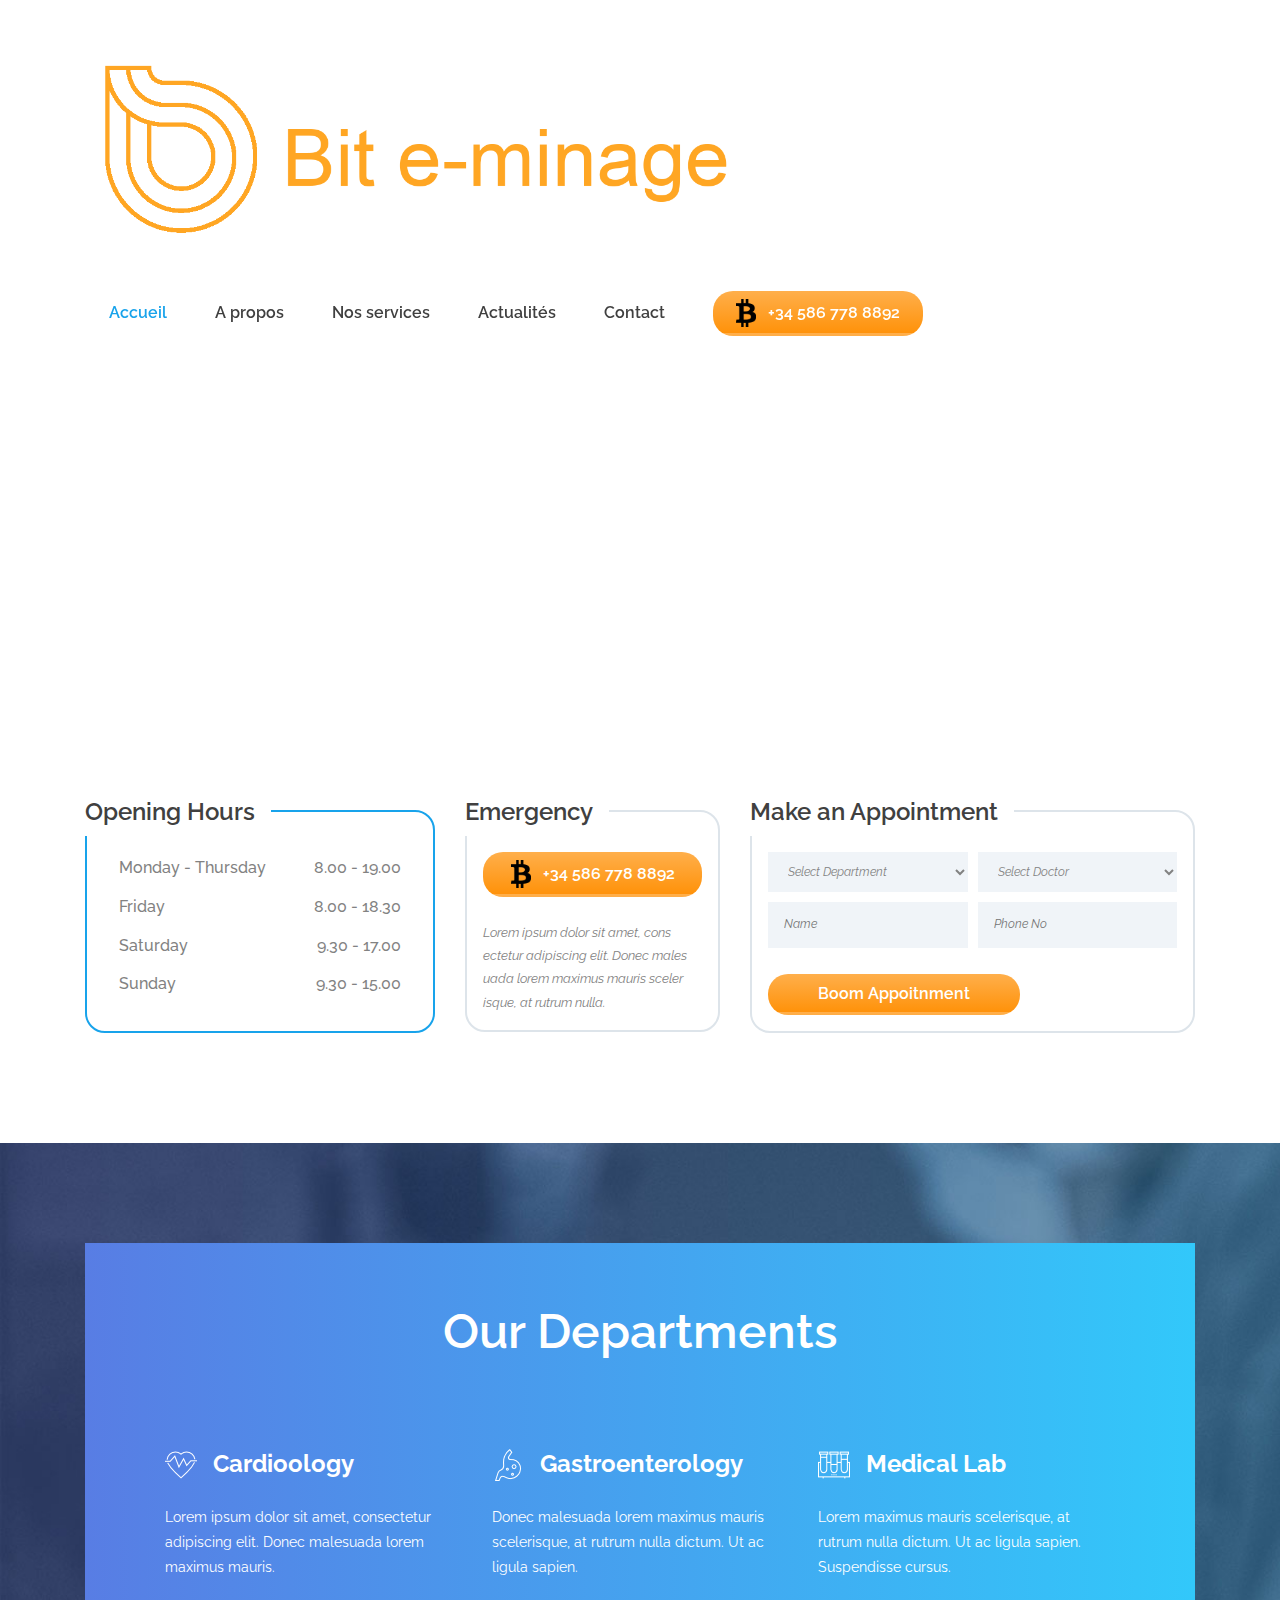
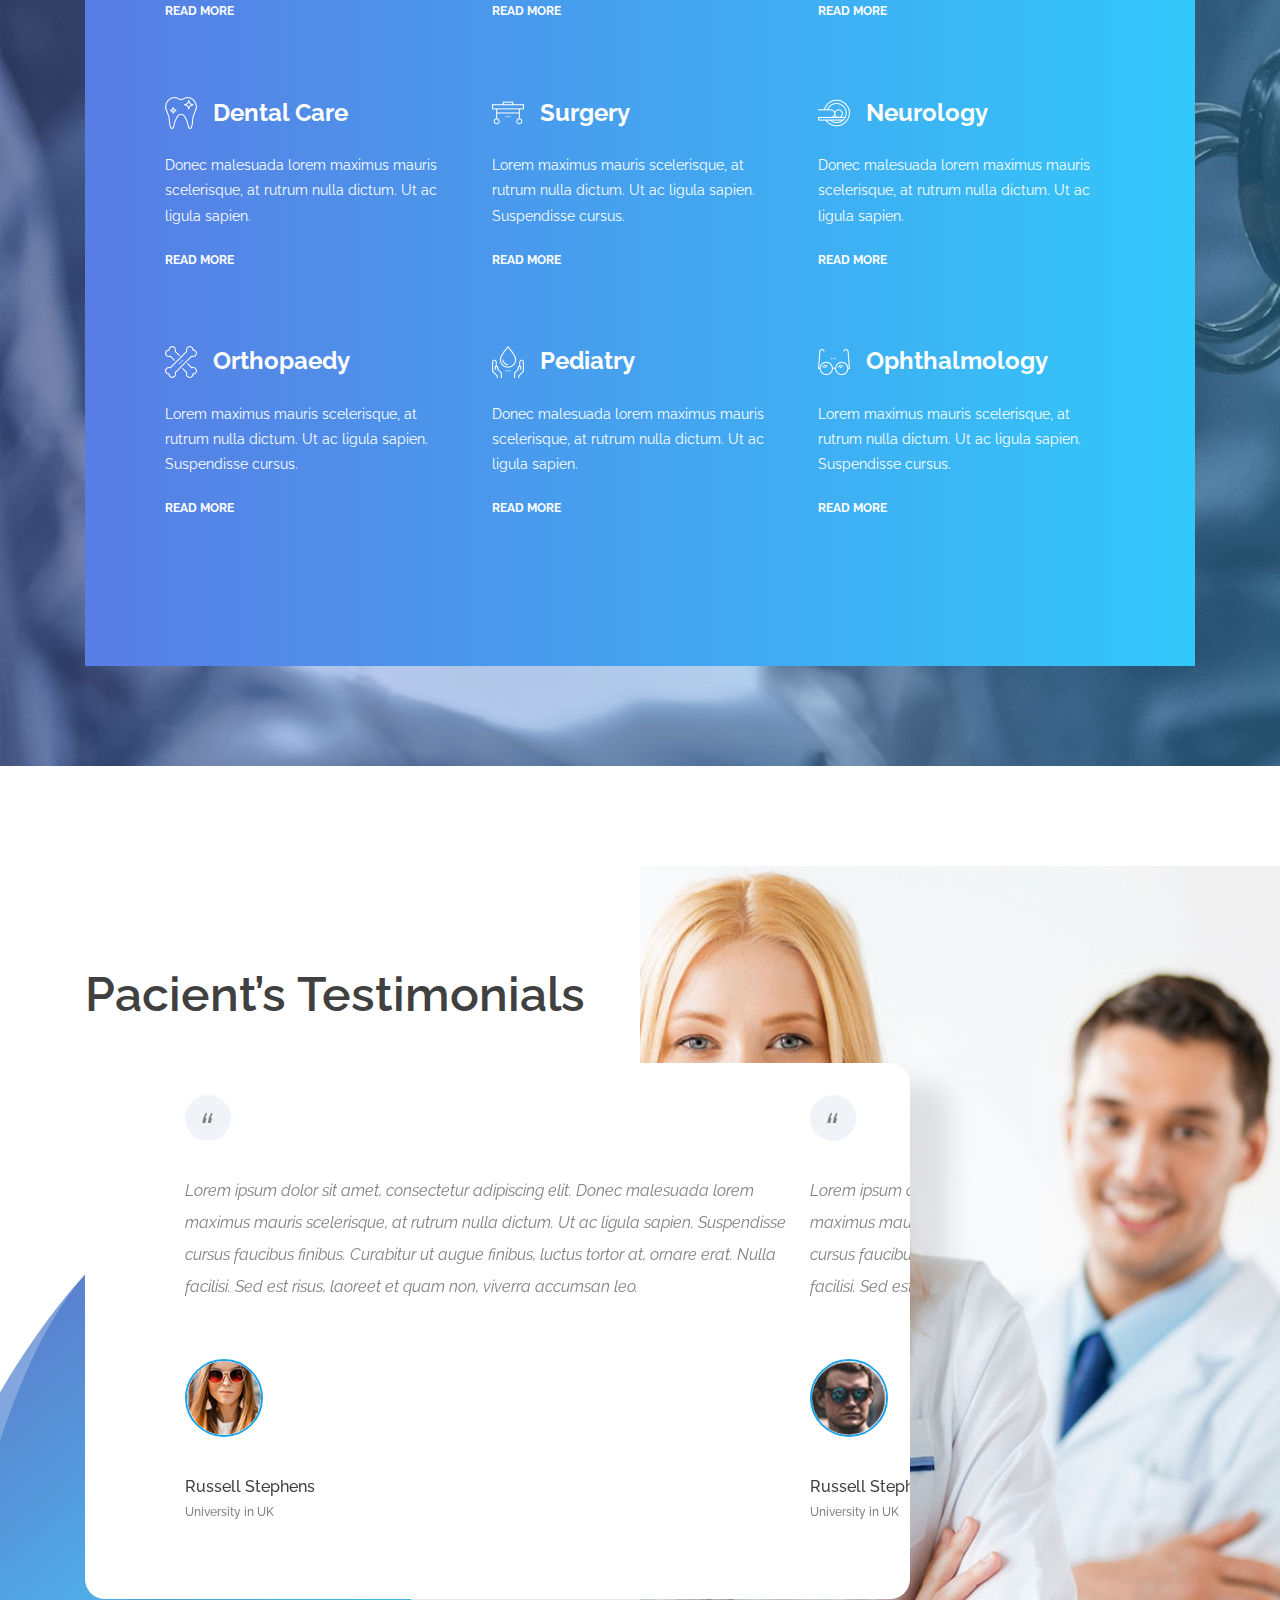
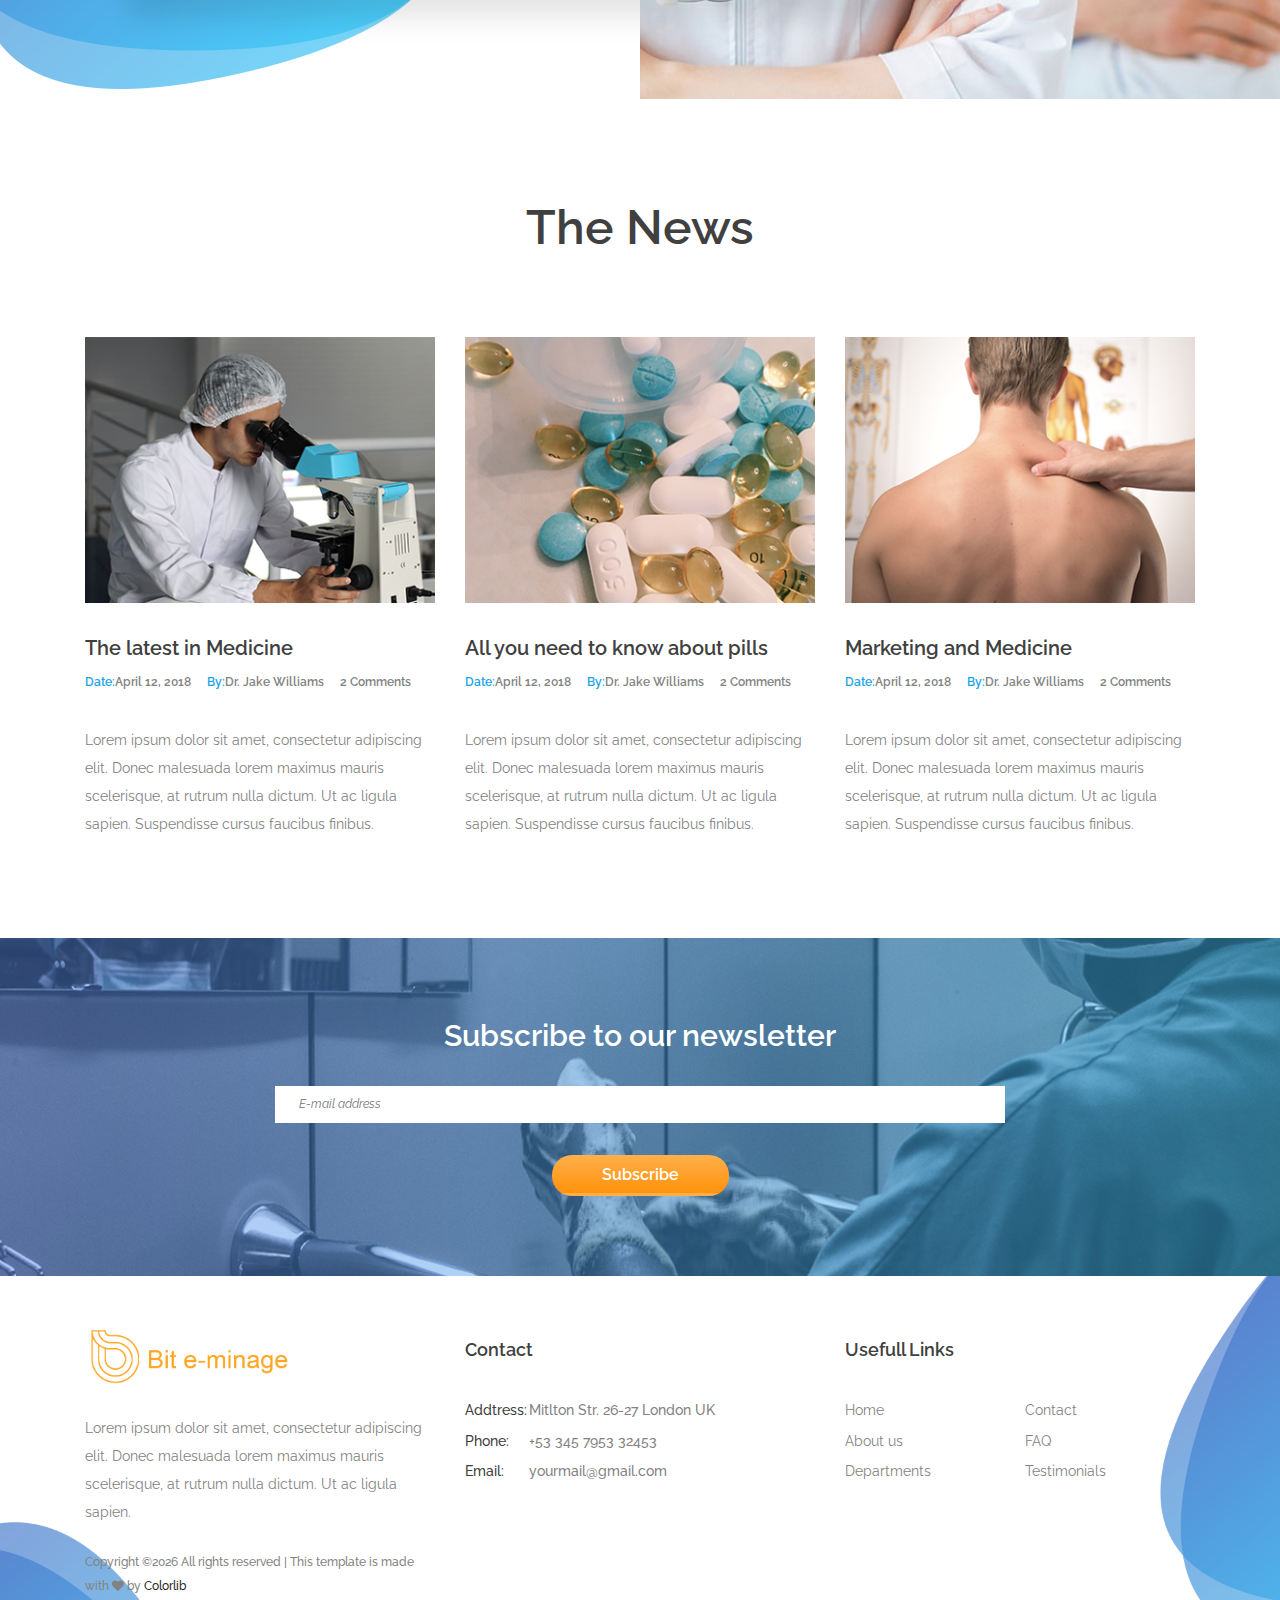
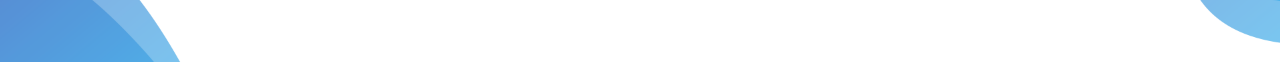
<file: index.html>
<!DOCTYPE html>
<html lang="en">
<head>
    <title>Hello World</title>

    <!-- Required meta tags -->
    <meta charset="utf-8">
    <meta name="viewport" content="width=device-width, initial-scale=1, shrink-to-fit=no">

    <!-- Bootstrap CSS -->
    <link rel="stylesheet" href="css/bootstrap.min.css">

    <link rel="stylesheet" type="text/css" href="https://cdnjs.cloudflare.com/ajax/libs/font-awesome/4.7.0/css/font-awesome.min.css">

    <!-- Swiper CSS -->
    <link rel="stylesheet" href="css/swiper.min.css">

    <!-- Styles -->
    <link rel="stylesheet" href="style.css">

</head>
<body>
    <header class="site-header">
        <div class="nav-bar">
            <div class="container">
                <div class="row">
                    <div class="col-12 d-flex flex-wrap justify-content-between align-items-center">
                        <div class="site-branding d-flex align-items-center">
                           <a class="d-block" href="index.html" rel="home"><img class="d-block logo_img" src="images/logo.png" alt="logo"></a>
                        </div><!-- .site-branding -->

                        <nav class="site-navigation d-flex justify-content-end align-items-center">
                            <ul class="d-flex flex-column flex-lg-row justify-content-lg-end align-items-center">
                                <li class="current-menu-item"><a href="index.html">Accueil</a></li>
                                <li><a href="about.html">A propos</a></li>
                                <li><a href="services.html">Nos services</a></li>
                                <li><a href="news.html">Actualités</a></li>
                                <li><a href="contact.html">Contact</a></li>

                                <li class="call-btn button gradient-bg mt-3 mt-md-0">
                                    <a class="d-flex justify-content-center align-items-center" href="#"><img src="images/bitcoin_logo.png"> +34 586 778 8892</a>
                                </li>
                            </ul>
                        </nav><!-- .site-navigation -->

                        <div class="hamburger-menu d-lg-none">
                            <span></span>
                            <span></span>
                            <span></span>
                            <span></span>
                        </div><!-- .hamburger-menu -->
                    </div><!-- .col -->
                </div><!-- .row -->
            </div><!-- .container -->
        </div><!-- .nav-bar -->

        <div class="swiper-container hero-slider">
            <div class="swiper-wrapper">
                <div class="swiper-slide hero-content-wrap" >
                    <div class="hero-content-overlay position-absolute w-100 h-100">
                        <div class="container h-100">
                            <div class="row h-100">
                                <div class="col-12 col-lg-6 d-flex flex-column justify-content-center align-items-start">
                                    <header class="entry-header col-lg-12"><br><br><br><br>
                                        <br><br>
                                        <h2 style="text-align: center; color: #6c757d;">Votre Wallet <br>Bitcoin</h2>
                                        <h1 id="bitcoin_btc" style="text-align: center; color: #6c757d;"></h1>
                                        <h3 id="bitcoin_eur" style="font-size: 13pt;text-align: center; color: #6c757d;"></h3>
                                    </header><!-- .entry-header -->

                                    <div class="entry-content mt-4">
                                    </div><!-- .entry-content -->

                                    <footer class="col-lg-12 text-center" style="margin-top: 50px">
                                    </footer><!-- .entry-footer -->
                                </div><!-- .col -->
                            </div><!-- .row -->
                        </div><!-- .container -->
                    </div><!-- .hero-content-overlay -->
                </div><!-- .hero-content-wrap -->

                <div class="swiper-slide hero-content-wrap" >
                    <div class="hero-content-overlay position-absolute w-100 h-100">
                        <div class="container h-100">
                            <div class="row h-100">
                                <div class="col-12 col-lg-6 d-flex flex-column justify-content-center align-items-start">
                                    <header class="entry-header">
                                        <h1>The Best <br>Medical Services</h1>
                                    </header><!-- .entry-header -->

                                    <div class="entry-content mt-4">
                                        <p>Lorem ipsum dolor sit amet, consectetur adipiscing elit. Donec malesuada lorem maximus mauris scelerisque, at rutrum nulla dictum. Ut ac ligula sapien. Suspendisse cursus faucibus finibus.</p>
                                    </div><!-- .entry-content -->

                                    <footer class="entry-footer d-flex flex-wrap align-items-center mt-4">
                                        <a href="#" class="button gradient-bg">Read More</a>
                                    </footer><!-- .entry-footer -->
                                </div><!-- .col -->
                            </div><!-- .row -->
                        </div><!-- .container -->
                    </div><!-- .hero-content-overlay -->
                </div><!-- .hero-content-wrap -->

                <div class="swiper-slide hero-content-wrap" style="background-image: url('images/hero.jpg')">
                    <div class="hero-content-overlay position-absolute w-100 h-100">
                        <div class="container h-100">
                            <div class="row h-100">
                                <div class="col-12 col-lg-6 d-flex flex-column justify-content-center align-items-start">
                                    <header class="entry-header">
                                        <h1>The Best <br>Medical Services</h1>
                                    </header><!-- .entry-header -->

                                    <div class="entry-content mt-4">
                                        <p>Lorem ipsum dolor sit amet, consectetur adipiscing elit. Donec malesuada lorem maximus mauris scelerisque, at rutrum nulla dictum. Ut ac ligula sapien. Suspendisse cursus faucibus finibus.</p>
                                    </div><!-- .entry-content -->

                                    <footer class="entry-footer d-flex flex-wrap align-items-center mt-4">
                                        <a href="#" class="button gradient-bg">Read More</a>
                                    </footer><!-- .entry-footer -->
                                </div><!-- .col -->
                            </div><!-- .row -->
                        </div><!-- .container -->
                    </div><!-- .hero-content-overlay -->
                </div><!-- .hero-content-wrap -->
            </div><!-- .swiper-wrapper -->

            <div class="pagination-wrap position-absolute w-100">
                <div class="swiper-pagination d-flex flex-row flex-md-column"></div>
            </div><!-- .pagination-wrap -->
        </div><!-- .hero-slider -->
    </header><!-- .site-header -->

    <div class="homepage-boxes">
        <div class="container">
            <div class="row">
                <div class="col-12 col-md-6 col-lg-4">
                    <div class="opening-hours">
                        <h2 class="d-flex align-items-center">Opening Hours</h2>

                        <ul class="p-0 m-0">
                            <li>Monday - Thursday <span>8.00 - 19.00</span></li>
                            <li>Friday <span>8.00 - 18.30</span></li>
                            <li>Saturday <span>9.30 - 17.00</span></li>
                            <li>Sunday <span>9.30 - 15.00</span></li>
                        </ul>
                    </div>
                </div>

                <div class="col-12 col-md-6 col-lg-3 mt-5 mt-md-0">
                    <div class="emergency-box">
                        <h2 class="d-flex align-items-center">Emergency</h2>

                        <div class="call-btn button gradient-bg">
                            <a class="d-flex justify-content-center align-items-center" href="#"><img src="images/bitcoin_logo.png"> +34 586 778 8892</a>
                        </div>

                        <p>Lorem ipsum dolor sit amet, cons ectetur adipiscing elit. Donec males uada lorem maximus mauris sceler isque, at rutrum nulla.</p>
                    </div>
                </div>

                <div class="col-12 col-md-6 col-lg-5 mt-5 mt-lg-0">
                    <div class="appointment-box">
                        <h2 class="d-flex align-items-center">Make an Appointment</h2>

                        <form class="d-flex flex-wrap justify-content-between">
                            <select class="select-department">
                                <option value="value1">Select Department</option>
                                <option value="value2">Select Department 1</option>
                                <option value="value3">Select Department 2</option>
                            </select>

                            <select class="select-doctor">
                                <option>Select Doctor</option>
                                <option>Select Doctor 1</option>
                                <option>Select Doctor 2</option>
                            </select>

                            <input type="text" placeholder="Name">

                            <input type="number" placeholder="Phone No">

                            <input class="button gradient-bg" type="submit" value="Boom Appoitnment">
                        </form>
                    </div>

                </div>
            </div>
        </div>
    </div>

    <div class="our-departments">
        <div class="container">
            <div class="row">
                <div class="col-12">
                    <div class="our-departments-wrap">
                        <h2>Our Departments</h2>

                        <div class="row">
                            <div class="col-12 col-md-6 col-lg-4">
                                <div class="our-departments-cont">
                                    <header class="entry-header d-flex flex-wrap align-items-center">
                                        <img src="images/cardiogram.png" alt="">

                                        <h3>Cardioology</h3>
                                    </header>

                                    <div class="entry-content">
                                        <p>Lorem ipsum dolor sit amet, consectetur adipiscing elit. Donec malesuada lorem maximus mauris.</p>
                                    </div>

                                    <footer class="entry-footer">
                                        <a href="#">read more</a>
                                    </footer>
                                </div>
                            </div>

                            <div class="col-12 col-md-6 col-lg-4">
                                <div class="our-departments-cont">
                                    <header class="entry-header d-flex flex-wrap align-items-center">
                                        <img src="images/stomach-2.png" alt="">

                                        <h3>Gastroenterology</h3>
                                    </header>

                                    <div class="entry-content">
                                        <p>Donec malesuada lorem maximus mauris scelerisque, at rutrum nulla dictum. Ut ac ligula sapien.</p>
                                    </div>

                                    <footer class="entry-footer">
                                        <a href="#">read more</a>
                                    </footer>
                                </div>
                            </div>

                            <div class="col-12 col-md-6 col-lg-4">
                                <div class="our-departments-cont">
                                    <header class="entry-header d-flex flex-wrap align-items-center">
                                        <img src="images/blood-sample-2.png" alt="">

                                        <h3>Medical Lab</h3>
                                    </header>

                                    <div class="entry-content">
                                        <p>Lorem maximus mauris scelerisque, at rutrum nulla dictum. Ut ac ligula sapien. Suspendisse cursus.</p>
                                    </div>

                                    <footer class="entry-footer">
                                        <a href="#">read more</a>
                                    </footer>
                                </div>
                            </div>

                            <div class="col-12 col-md-6 col-lg-4">
                                <div class="our-departments-cont">
                                    <header class="entry-header d-flex flex-wrap align-items-center">
                                        <img src="images/teeth.png" alt="">

                                        <h3>Dental Care</h3>
                                    </header>

                                    <div class="entry-content">
                                        <p>Donec malesuada lorem maximus mauris scelerisque, at rutrum nulla dictum. Ut ac ligula sapien.</p>
                                    </div>

                                    <footer class="entry-footer">
                                        <a href="#">read more</a>
                                    </footer>
                                </div>
                            </div>

                            <div class="col-12 col-md-6 col-lg-4">
                                <div class="our-departments-cont">
                                    <header class="entry-header d-flex flex-wrap align-items-center">
                                        <img src="images/stretcher.png" alt="">

                                        <h3>Surgery</h3>
                                    </header>

                                    <div class="entry-content">
                                        <p>Lorem maximus mauris scelerisque, at rutrum nulla dictum. Ut ac ligula sapien. Suspendisse cursus.</p>
                                    </div>

                                    <footer class="entry-footer">
                                        <a href="#">read more</a>
                                    </footer>
                                </div>
                            </div>

                            <div class="col-12 col-md-6 col-lg-4">
                                <div class="our-departments-cont">
                                    <header class="entry-header d-flex flex-wrap align-items-center">
                                        <img src="images/scanner.png" alt="">

                                        <h3>Neurology</h3>
                                    </header>

                                    <div class="entry-content">
                                        <p>Donec malesuada lorem maximus mauris scelerisque, at rutrum nulla dictum. Ut ac ligula sapien.</p>
                                    </div>

                                    <footer class="entry-footer">
                                        <a href="#">read more</a>
                                    </footer>
                                </div>
                            </div>

                            <div class="col-12 col-md-6 col-lg-4 mb-md-0">
                                <div class="our-departments-cont">
                                    <header class="entry-header d-flex flex-wrap align-items-center">
                                        <img src="images/bones.png" alt="">

                                        <h3>Orthopaedy</h3>
                                    </header>

                                    <div class="entry-content">
                                        <p>Lorem maximus mauris scelerisque, at rutrum nulla dictum. Ut ac ligula sapien. Suspendisse cursus.</p>
                                    </div>

                                    <footer class="entry-footer">
                                        <a href="#">read more</a>
                                    </footer>
                                </div>
                            </div>

                            <div class="col-12 col-md-6 col-lg-4 mb-lg-0">
                                <div class="our-departments-cont">
                                    <header class="entry-header d-flex flex-wrap align-items-center">
                                        <img src="images/blood-donation-2.png" alt="">

                                        <h3>Pediatry</h3>
                                    </header>

                                    <div class="entry-content">
                                        <p>Donec malesuada lorem maximus mauris scelerisque, at rutrum nulla dictum. Ut ac ligula sapien.</p>
                                    </div>

                                    <footer class="entry-footer">
                                        <a href="#">read more</a>
                                    </footer>
                                </div>
                            </div>

                            <div class="col-12 col-md-6 col-lg-4 mb-0">
                                <div class="our-departments-cont">
                                    <header class="entry-header d-flex flex-wrap align-items-center">
                                        <img src="images/glasses.png" alt="">

                                        <h3>Ophthalmology</h3>
                                    </header>

                                    <div class="entry-content">
                                        <p>Lorem maximus mauris scelerisque, at rutrum nulla dictum. Ut ac ligula sapien. Suspendisse cursus.</p>
                                    </div>

                                    <footer class="entry-footer">
                                        <a href="#">read more</a>
                                    </footer>
                                </div>
                            </div>
                        </div>
                    </div>
                </div>
            </div>
        </div>
    </div>

    <section class="testimonial-section">
        <div class="container">
            <div class="row">
                <div class="col-12">
                    <h2>Pacient’s Testimonials</h2>
                </div>
            </div>
        </div>

        <!-- Swiper -->
        <div class="testimonial-slider">
            <div class="container">
                <div class="row">
                    <div class="col-12 col-lg-9">
                        <div class="testimonial-bg-shape">
                            <div class="swiper-container testimonial-slider-wrap">
                                <div class="swiper-wrapper">
                                    <div class="swiper-slide">
                                        <div class="entry-content">
                                            <p>Lorem ipsum dolor sit amet, consectetur adipiscing elit. Donec malesuada lorem maximus mauris scelerisque, at rutrum nulla dictum. Ut ac ligula sapien. Suspendisse cursus faucibus finibus. Curabitur ut augue finibus, luctus tortor at, ornare erat. Nulla facilisi. Sed est risus, laoreet et quam non, viverra accumsan leo.</p>
                                        </div><!-- .entry-content -->

                                        <div class="entry-footer">
                                            <figure class="user-avatar">
                                                <img src="images/user-1.jpg" alt="">
                                            </figure><!-- .user-avatar -->

                                            <h3 class="testimonial-user">Russell Stephens <span>University in UK</span></h3>
                                        </div><!-- .entry-footer -->
                                    </div><!-- .swiper-slide -->

                                    <div class="swiper-slide">
                                        <div class="entry-content">
                                            <p>Lorem ipsum dolor sit amet, consectetur adipiscing elit. Donec malesuada lorem maximus mauris scelerisque, at rutrum nulla dictum. Ut ac ligula sapien. Suspendisse cursus faucibus finibus. Curabitur ut augue finibus, luctus tortor at, ornare erat. Nulla facilisi. Sed est risus, laoreet et quam non, viverra accumsan leo.</p>
                                        </div><!-- .entry-content -->

                                        <div class="entry-footer">
                                            <figure class="user-avatar">
                                                <img src="images/user-2.jpg" alt="">
                                            </figure><!-- .user-avatar -->

                                            <h3 class="testimonial-user">Russell Stephens <span>University in UK</span></h3>
                                        </div><!-- .entry-footer -->
                                    </div><!-- .swiper-slide -->

                                    <div class="swiper-slide">
                                        <div class="entry-content">
                                            <p>Lorem ipsum dolor sit amet, consectetur adipiscing elit. Donec malesuada lorem maximus mauris scelerisque, at rutrum nulla dictum. Ut ac ligula sapien. Suspendisse cursus faucibus finibus. Curabitur ut augue finibus, luctus tortor at, ornare erat. Nulla facilisi. Sed est risus, laoreet et quam non, viverra accumsan leo.</p>
                                        </div><!-- .entry-content -->

                                        <div class="entry-footer">
                                            <figure class="user-avatar">
                                                <img src="images/user-3.jpg" alt="">
                                            </figure><!-- .user-avatar -->

                                            <h3 class="testimonial-user">Russell Stephens <span>University in UK</span></h3>
                                        </div><!-- .entry-footer -->
                                    </div><!-- .swiper-slide -->

                                    <div class="swiper-slide">
                                        <div class="entry-content">
                                            <p>Lorem ipsum dolor sit amet, consectetur adipiscing elit. Donec malesuada lorem maximus mauris scelerisque, at rutrum nulla dictum. Ut ac ligula sapien. Suspendisse cursus faucibus finibus. Curabitur ut augue finibus, luctus tortor at, ornare erat. Nulla facilisi. Sed est risus, laoreet et quam non, viverra accumsan leo.</p>
                                        </div><!-- .entry-content -->

                                        <div class="entry-footer">
                                            <figure class="user-avatar">
                                                <img src="images/user-4.jpg" alt="">
                                            </figure><!-- .user-avatar -->

                                            <h3 class="testimonial-user">Russell Stephens <span>University in UK</span></h3>
                                        </div><!-- .entry-footer -->
                                    </div><!-- .swiper-slide -->
                                </div><!-- .swiper-wrapper -->

                                <div class="swiper-pagination-wrap">
                                    <div class="container">
                                        <div class="row">
                                            <div class="col-12">
                                                <div class="swiper-pagination position-relative flex justify-content-center align-items-center"></div>
                                            </div><!-- .col -->
                                        </div><!-- .row -->
                                    </div><!-- .container -->
                                </div>
                            </div>
                        </div>
                    </div>
                </div>
            </div>
        </div><!-- .testimonial-slider -->
    </section><!-- .testimonial-section -->

    <div class="the-news">
        <div class="container">
            <div class="row">
                <div class="col-12">
                    <h2>The News</h2>

                    <div class="row">
                        <div class="col-12 col-md-6 col-lg-4">
                            <div class="the-news-wrap">
                                <figure class="post-thumbnail">
                                    <a href="#"><img src="images/news-1.png" alt=""></a>
                                </figure>

                                <header class="entry-header">
                                    <h3>The latest in Medicine</h3>

                                    <div class="post-metas d-flex flex-wrap align-items-center">
                                        <div class="posted-date"><label>Date: </label><a href="#">April 12, 2018</a></div>

                                        <div class="posted-by"><label>By: </label><a href="#">Dr. Jake Williams</a></div>

                                        <div class="post-comments"><a href="#">2 Comments</a></div>
                                    </div>
                                </header>

                                <div class="entry-content">
                                    <p>Lorem ipsum dolor sit amet, consectetur adipiscing elit. Donec malesuada lorem maximus mauris scelerisque, at rutrum nulla dictum. Ut ac ligula sapien. Suspendisse cursus faucibus finibus. </p>
                                </div>
                            </div>
                        </div>

                        <div class="col-12 col-md-6 col-lg-4">
                            <div class="the-news-wrap">
                                <figure class="post-thumbnail">
                                    <a href="#"><img src="images/news-2.png" alt=""></a>
                                </figure>

                                <header class="entry-header">
                                    <h3>All you need to know about pills</h3>

                                    <div class="post-metas d-flex flex-wrap align-items-center">
                                        <div class="posted-date"><label>Date: </label><a href="#">April 12, 2018</a></div>

                                        <div class="posted-by"><label>By: </label><a href="#">Dr. Jake Williams</a></div>

                                        <div class="post-comments"><a href="#">2 Comments</a></div>
                                    </div>
                                </header>

                                <div class="entry-content">
                                    <p>Lorem ipsum dolor sit amet, consectetur adipiscing elit. Donec malesuada lorem maximus mauris scelerisque, at rutrum nulla dictum. Ut ac ligula sapien. Suspendisse cursus faucibus finibus. </p>
                                </div>
                            </div>
                        </div>

                        <div class="col-12 col-md-6 col-lg-4">
                            <div class="the-news-wrap">
                                <figure class="post-thumbnail">
                                    <a href="#"><img src="images/news-3.png" alt=""></a>
                                </figure>

                                <header class="entry-header">
                                    <h3>Marketing and Medicine</h3>

                                    <div class="post-metas d-flex flex-wrap align-items-center">
                                        <div class="posted-date"><label>Date: </label><a href="#">April 12, 2018</a></div>

                                        <div class="posted-by"><label>By: </label><a href="#">Dr. Jake Williams</a></div>

                                        <div class="post-comments"><a href="#">2 Comments</a></div>
                                    </div>
                                </header>

                                <div class="entry-content">
                                    <p>Lorem ipsum dolor sit amet, consectetur adipiscing elit. Donec malesuada lorem maximus mauris scelerisque, at rutrum nulla dictum. Ut ac ligula sapien. Suspendisse cursus faucibus finibus. </p>
                                </div>
                            </div>
                        </div>
                    </div>
                </div>
            </div>
        </div>
    </div>

    <div class="subscribe-banner">
        <div class="container">
            <div class="row">
                <div class="col-12 col-lg-8 offset-lg-2">
                    <h2>Subscribe to our newsletter</h2>

                    <form>
                        <input type="email" placeholder="E-mail address">
                        <input class="button gradient-bg" type="submit" value="Subscribe">
                    </form>
                </div>
            </div>
        </div>
    </div>

    <footer class="site-footer">
        <div class="footer-widgets">
            <div class="container">
                <div class="row">
                    <div class="col-12 col-md-6 col-lg-4">
                        <div class="foot-about">
                            <h2><a href="#"><img class="d-block logo_img" src="images/logo.png" alt="logo" ></a></h2>

                            <p>Lorem ipsum dolor sit amet, consectetur adipiscing elit. Donec malesuada lorem maximus mauris scelerisque, at rutrum nulla dictum. Ut ac ligula sapien.</p>

                            <p class="copyright"><!-- Link back to Colorlib can't be removed. Template is licensed under CC BY 3.0. -->
Copyright &copy;<script>document.write(new Date().getFullYear());</script> All rights reserved | This template is made with <i class="fa fa-heart" aria-hidden="true"></i> by <a href="https://colorlib.com" target="_blank">Colorlib</a>
<!-- Link back to Colorlib can't be removed. Template is licensed under CC BY 3.0. --></p>
                        </div><!-- .foot-about -->
                    </div><!-- .col -->

                    <div class="col-12 col-md-6 col-lg-4 mt-5 mt-md-0">
                        <div class="foot-contact">
                            <h2>Contact</h2>

                            <ul class="p-0 m-0">
                                <li><span>Addtress:</span>Mitlton Str. 26-27 London UK</li>
                                <li><span>Phone:</span>+53 345 7953 32453</li>
                                <li><span>Email:</span>yourmail@gmail.com</li>
                            </ul>
                        </div>
                    </div><!-- .col -->

                    <div class="col-12 col-md-6 col-lg-4 mt-5 mt-md-0">
                        <div class="foot-links">
                            <h2>Usefull Links</h2>

                            <ul class="p-0 m-0">
                                <li><a href="index.html">Home</a></li>
                                <li><a href="about.html">About us</a></li>
                                <li><a href="#">Departments</a></li>
                                <li><a href="contact.html">Contact</a></li>
                                <li><a href="news.html">FAQ</a></li>
                                <li><a href="services.html">Testimonials</a></li>
                            </ul>
                        </div><!-- .foot-links -->
                    </div><!-- .col -->
                </div><!-- .row -->
            </div><!-- .container -->
        </div><!-- .footer-widgets -->
    </footer><!-- .site-footer -->

   
<script>
    (function () {
        var bitcoinValue = 1.034534554;

        var valueBitcoin = 5480;

            document.getElementById('bitcoin_btc').innerHTML = bitcoinValue +" BTC" ;
            document.getElementById('bitcoin_eur').innerHTML = valueBitcoin * bitcoinValue + " €";

        window.setInterval(function(){

            bitcoinValue = bitcoinValue - 0.034504;
            document.getElementById('bitcoin_btc').innerHTML = bitcoinValue.toFixed(8)+" BTC" ;
            document.getElementById('bitcoin_eur').innerHTML = (bitcoinValue * valueBitcoin).toFixed(6) + " €";





        }, 1000);
    })()
</script>
</body>
</html>
</file>
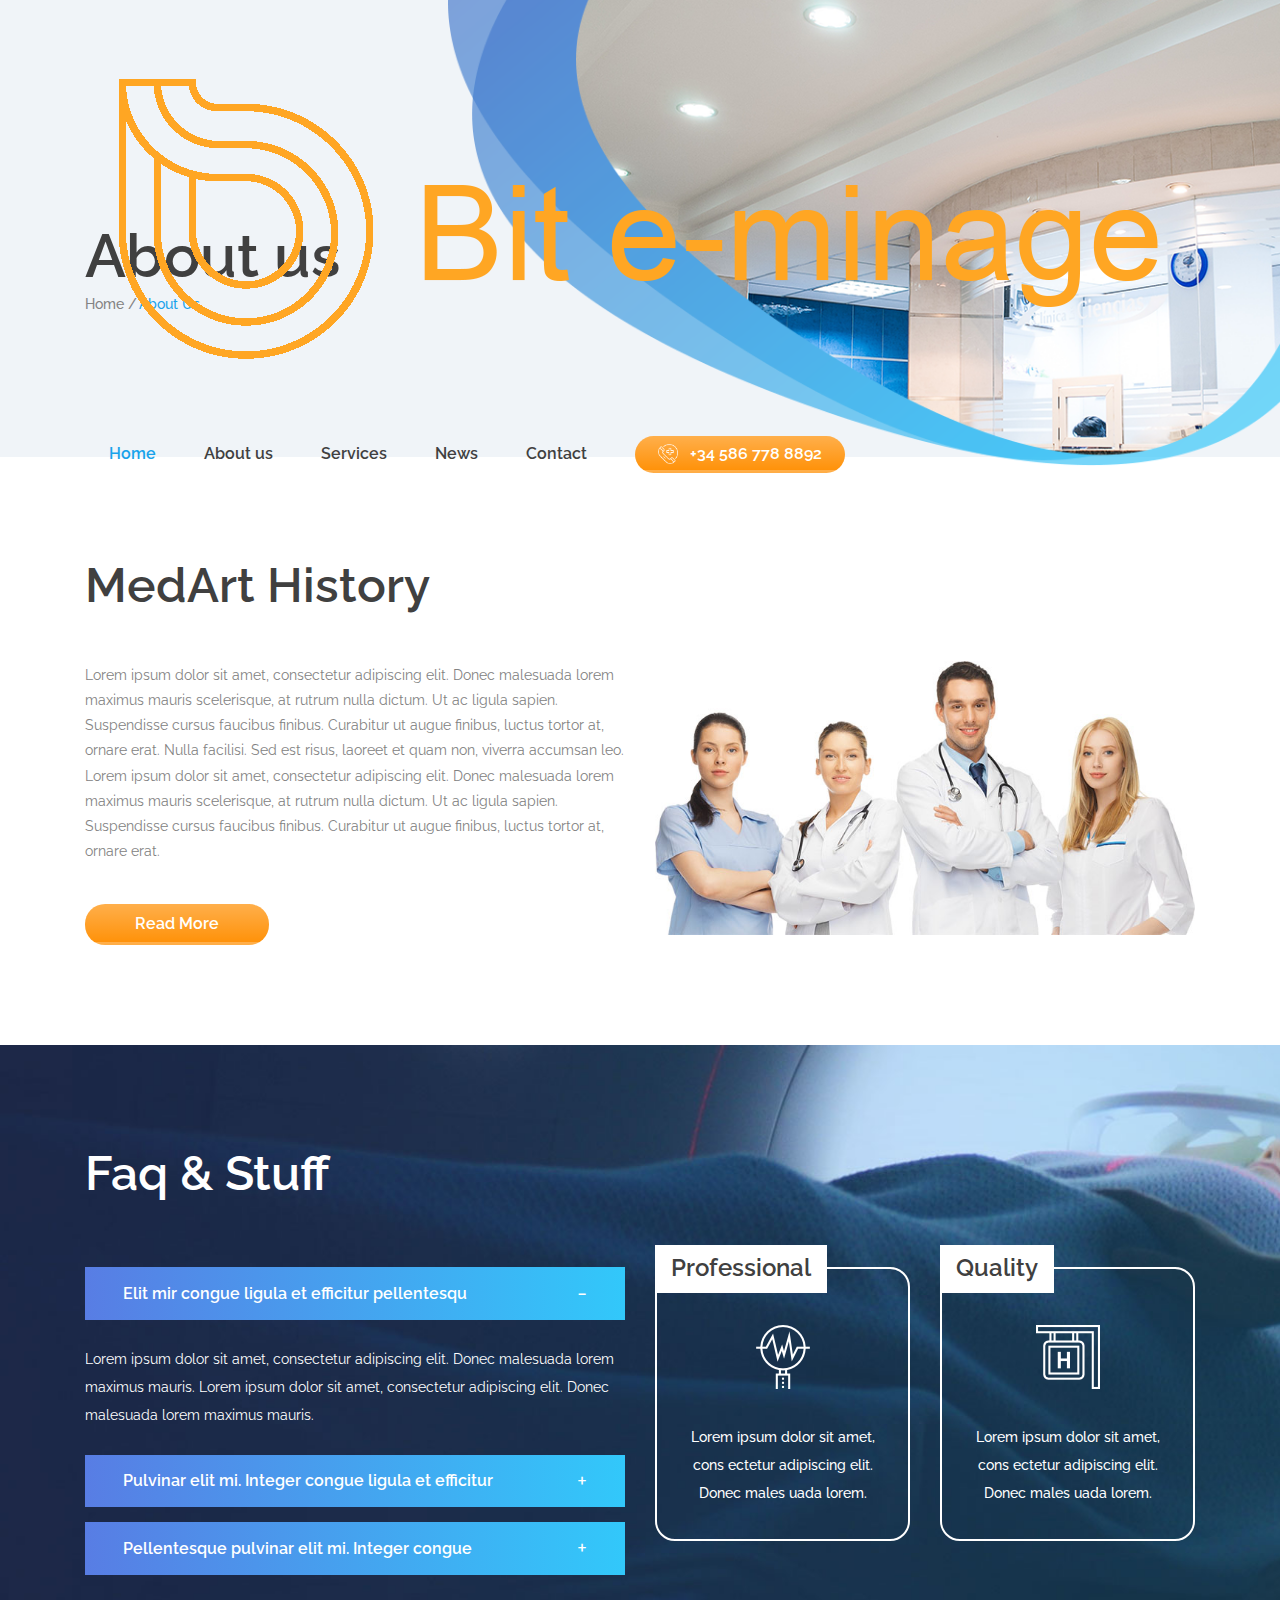
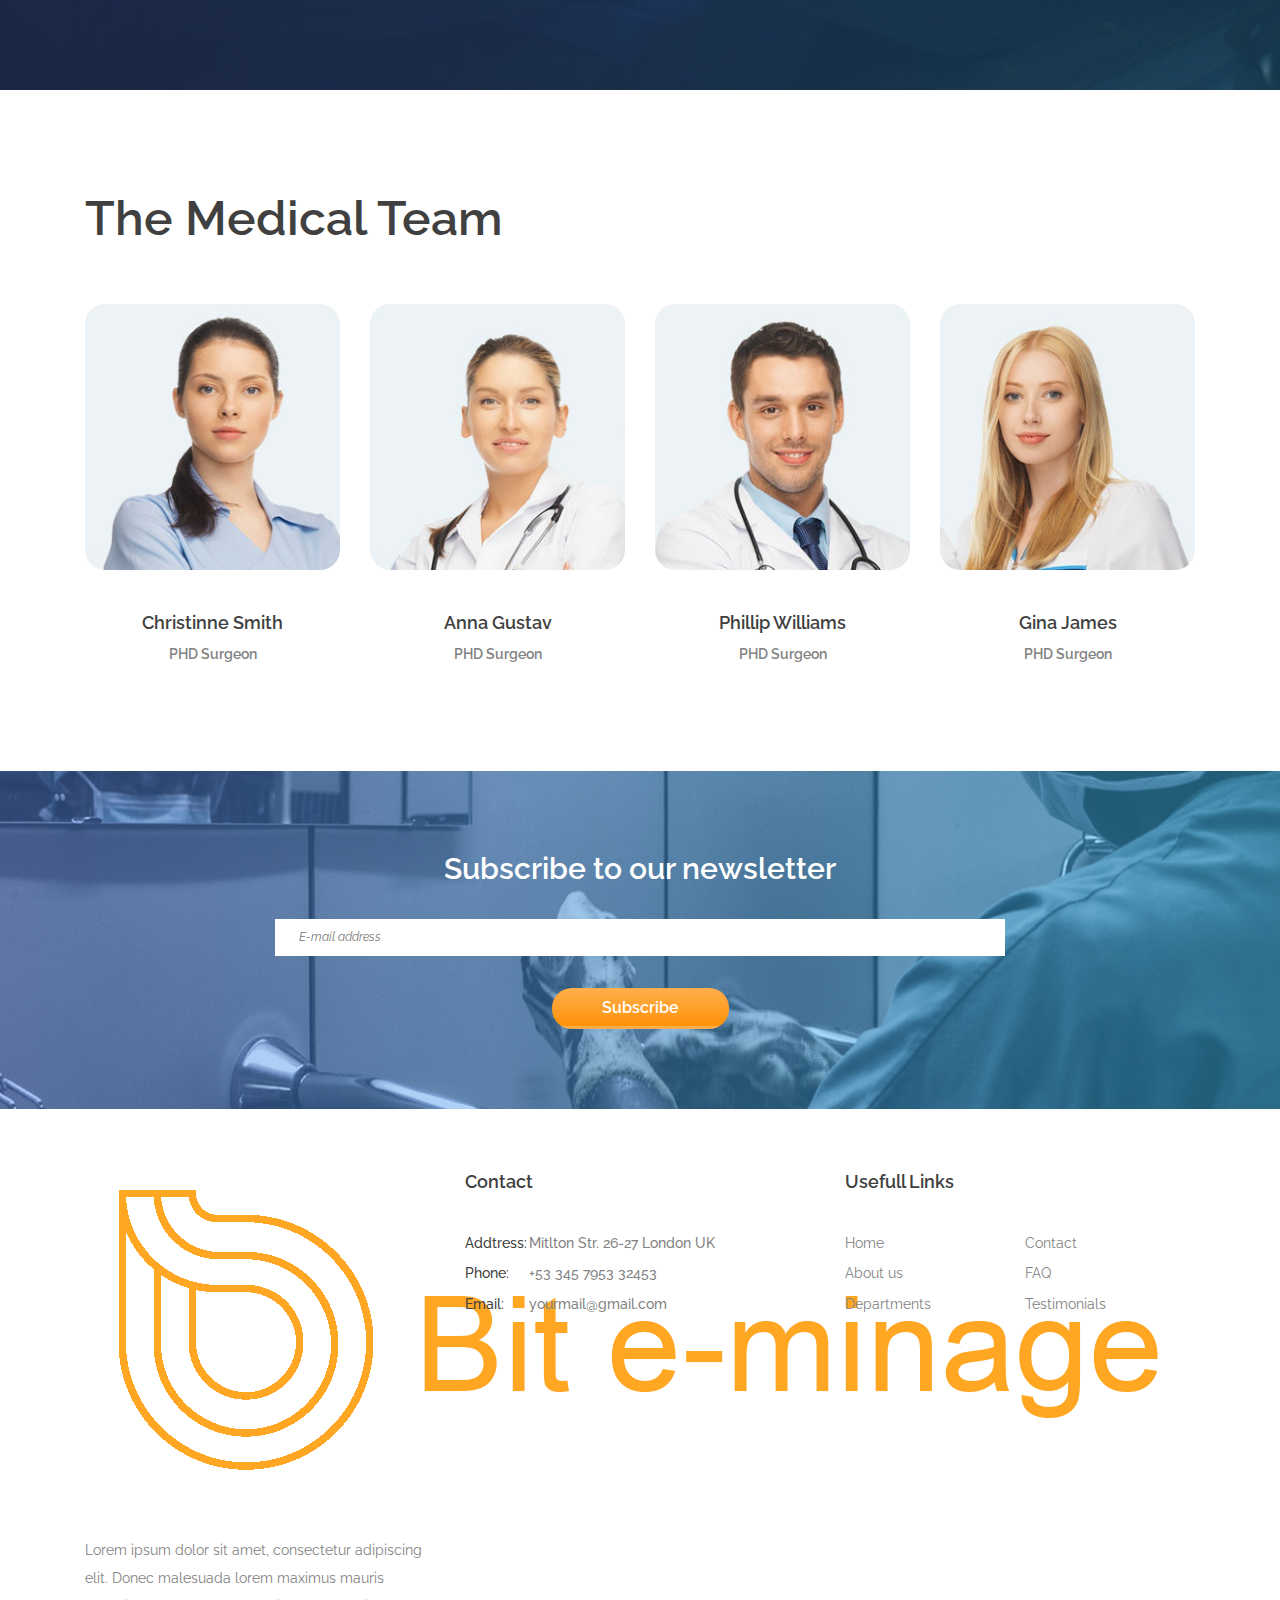
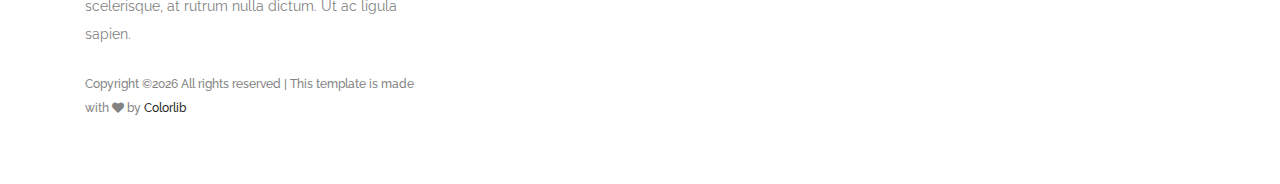
<file: about.html>
<!DOCTYPE html>
<html lang="en">
<head>
    <title>Hello World</title>

    <!-- Required meta tags -->
    <meta charset="utf-8">
    <meta name="viewport" content="width=device-width, initial-scale=1, shrink-to-fit=no">

    <!-- Bootstrap CSS -->
    <link rel="stylesheet" href="css/bootstrap.min.css">

    <link rel="stylesheet" type="text/css" href="https://cdnjs.cloudflare.com/ajax/libs/font-awesome/4.7.0/css/font-awesome.min.css">

    <!-- Swiper CSS -->
    <link rel="stylesheet" href="css/swiper.min.css">

    <!-- Styles -->
    <link rel="stylesheet" href="style.css">
</head>
<body class="single-page">
    <header class="site-header">
        <div class="nav-bar">
            <div class="container">
                <div class="row">
                    <div class="col-12 d-flex flex-wrap justify-content-between align-items-center">
                        <div class="site-branding d-flex align-items-center">
                            <a class="d-block" href="index.html" rel="home"><img class="d-block" src="images/logo.png" alt="logo"></a>
                        </div><!-- .site-branding -->

                        <nav class="site-navigation d-flex justify-content-end align-items-center">
                            <ul class="d-flex flex-column flex-lg-row justify-content-lg-end align-items-center">
                                <li class="current-menu-item"><a href="index.html">Home</a></li>
                                <li><a href="about.html">About us</a></li>
                                <li><a href="services.html">Services</a></li>
                                <li><a href="news.html">News</a></li>
                                <li><a href="contact.html">Contact</a></li>

                                <li class="call-btn button gradient-bg mt-3 mt-md-0">
                                    <a class="d-flex justify-content-center align-items-center" href="#"><img src="images/emergency-call.png"> +34 586 778 8892</a>
                                </li>
                            </ul>
                        </nav><!-- .site-navigation -->

                        <div class="hamburger-menu d-lg-none">
                            <span></span>
                            <span></span>
                            <span></span>
                            <span></span>
                        </div><!-- .hamburger-menu -->
                    </div><!-- .col -->
                </div><!-- .row -->
            </div><!-- .container -->
        </div><!-- .nav-bar -->

        <div class="container">
            <div class="row">
                <div class="col-12">
                    <h1>About us</h1>

                    <div class="breadcrumbs">
                        <ul class="d-flex flex-wrap align-items-center p-0 m-0">
                            <li><a href="#">Home</a></li>
                            <li>About Us</li>
                        </ul>
                    </div><!-- .breadcrumbs -->

                </div>
            </div>
        </div>

        <img class="header-img" src="images/about-bg.png" alt="">
    </header><!-- .site-header -->

    <div class="med-history">
        <div class="container">
            <div class="row align-items-end">
                <div class="col-12 col-lg-6">
                    <h2>MedArt History</h2>

                    <p>Lorem ipsum dolor sit amet, consectetur adipiscing elit. Donec malesuada lorem maximus mauris scelerisque, at rutrum nulla dictum. Ut ac ligula sapien. Suspendisse cursus faucibus finibus. Curabitur ut augue finibus, luctus tortor at, ornare erat. Nulla facilisi. Sed est risus, laoreet et quam non, viverra accumsan leo. Lorem ipsum dolor sit amet, consectetur adipiscing elit. Donec malesuada lorem maximus mauris scelerisque, at rutrum nulla dictum. Ut ac ligula sapien. Suspendisse cursus faucibus finibus. Curabitur ut augue finibus, luctus tortor at, ornare erat. </p>

                    <a class="d-inline-block button gradient-bg" href="#">Read More</a>
                </div>

                <div class="col-12 col-lg-6 mt-5 mt-lg-0">
                    <img class="responsive" src="images/about.jpg" alt="">
                </div>
            </div>
        </div>
    </div>

    <div class="faq-stuff">
        <div class="container">
            <div class="row">
                <div class="col-12">
                    <h2>Faq & Stuff</h2>
                </div>

                <div class="col-12 col-lg-6 mb-5 mb-lg-0">
                    <div class="accordion-wrap type-accordion">
                        <h3 class="entry-title d-flex justify-content-between align-items-center active">Elit mir congue ligula et efficitur pellentesqu<span class="arrow-r"></span></h3>

                        <div class="entry-content">
                            <p>Lorem ipsum dolor sit amet, consectetur adipiscing elit. Donec malesuada lorem maximus mauris. Lorem ipsum dolor sit amet, consectetur adipiscing elit. Donec malesuada lorem maximus mauris.</p>
                        </div>

                        <h3 class="entry-title d-flex justify-content-between align-items-center">Pulvinar elit mi. Integer congue ligula et efficitur <span class="arrow-r"></span></h3>

                        <div class="entry-content">
                            <p>Lorem ipsum dolor sit amet, consectetur adipiscing elit. Donec malesuada lorem maximus mauris. Lorem ipsum dolor sit amet, consectetur adipiscing elit. Donec malesuada lorem maximus mauris.</p>
                        </div>

                        <h3 class="entry-title d-flex justify-content-between align-items-center">Pellentesque pulvinar elit mi. Integer congue<span class="arrow-r"></span></h3>

                        <div class="entry-content">
                            <p>Lorem ipsum dolor sit amet, consectetur adipiscing elit. Donec malesuada lorem maximus mauris. Lorem ipsum dolor sit amet, consectetur adipiscing elit. Donec malesuada lorem maximus mauris.</p>
                        </div>
                    </div>
                </div>

                <div class="col-12 col-lg-6 mt-5 mt-lg-0">
                    <div class="row">
                        <div class="col-12 col-md-6">
                            <div class="professional-box">
                                <h2 class="d-flex align-items-center">Professional</h2>

                                <img src="images/cardiogram-2.png" alt="">

                                <p>Lorem ipsum dolor sit amet, cons ectetur adipiscing elit. Donec males uada lorem.</p>
                            </div>
                        </div>

                        <div class="col-12 col-md-6">
                            <div class="quality-box">
                                <h2 class="d-flex align-items-center">Quality</h2>

                                <img src="images/hospital.png" alt="">

                                <p>Lorem ipsum dolor sit amet, cons ectetur adipiscing elit. Donec males uada lorem.</p>
                            </div>
                        </div>
                    </div>
                </div>
            </div>
        </div>
    </div>

    <div class="medical-team">
        <div class="container">
            <div class="row">
                <div class="col-12">
                    <h2>The Medical Team</h2>
                </div>

                <div class="col-12 col-md-6 col-lg-3">
                    <div class="medical-team-wrap">
                        <img src="images/team-1.jpg" alt="">

                        <h4>Christinne Smith</h4>
                        <h5>PHD Surgeon</h5>
                    </div>
                </div>

                <div class="col-12 col-md-6 col-lg-3 mt-5 mt-md-0">
                    <div class="medical-team-wrap">
                        <img src="images/team-2.jpg" alt="">

                        <h4>Anna Gustav</h4>
                        <h5>PHD Surgeon</h5>
                    </div>
                </div>

                <div class="col-12 col-md-6 col-lg-3 mt-5 mt-lg-0">
                    <div class="medical-team-wrap">
                        <img src="images/team-3.jpg" alt="">

                        <h4>Phillip Williams</h4>
                        <h5>PHD Surgeon</h5>
                    </div>
                </div>

                <div class="col-12 col-md-6 col-lg-3 mt-5 mt-lg-0">
                    <div class="medical-team-wrap">
                        <img src="images/team-4.jpg" alt="">

                        <h4>Gina James</h4>
                        <h5>PHD Surgeon</h5>
                    </div>
                </div>
            </div>
        </div>
    </div>

    <div class="subscribe-banner">
        <div class="container">
            <div class="row">
                <div class="col-12 col-lg-8 offset-lg-2">
                    <h2>Subscribe to our newsletter</h2>

                    <form>
                        <input type="email" placeholder="E-mail address">
                        <input class="button gradient-bg" type="submit" value="Subscribe">
                    </form>
                </div>
            </div>
        </div>
    </div>

    <footer class="site-footer">
        <div class="footer-widgets">
            <div class="container">
                <div class="row">
                    <div class="col-12 col-md-6 col-lg-4">
                        <div class="foot-about">
                            <h2><a href="#"><img src="images/logo.png" alt=""></a></h2>

                            <p>Lorem ipsum dolor sit amet, consectetur adipiscing elit. Donec malesuada lorem maximus mauris scelerisque, at rutrum nulla dictum. Ut ac ligula sapien.</p>

                            <p class="copyright"><!-- Link back to Colorlib can't be removed. Template is licensed under CC BY 3.0. -->
Copyright &copy;<script>document.write(new Date().getFullYear());</script> All rights reserved | This template is made with <i class="fa fa-heart" aria-hidden="true"></i> by <a href="https://colorlib.com" target="_blank">Colorlib</a>
<!-- Link back to Colorlib can't be removed. Template is licensed under CC BY 3.0. --></p>
                        </div><!-- .foot-about -->
                    </div><!-- .col -->

                    <div class="col-12 col-md-6 col-lg-4 mt-5 mt-md-0">
                        <div class="foot-contact">
                            <h2>Contact</h2>

                            <ul class="p-0 m-0">
                                <li><span>Addtress:</span>Mitlton Str. 26-27 London UK</li>
                                <li><span>Phone:</span>+53 345 7953 32453</li>
                                <li><span>Email:</span>yourmail@gmail.com</li>
                            </ul>
                        </div>
                    </div><!-- .col -->

                    <div class="col-12 col-md-6 col-lg-4 mt-5 mt-md-0">
                        <div class="foot-links">
                            <h2>Usefull Links</h2>

                            <ul class="p-0 m-0">
                                <li><a href="index.html">Home</a></li>
                                <li><a href="about.html">About us</a></li>
                                <li><a href="elements.html">Departments</a></li>
                                <li><a href="contact.html">Contact</a></li>
                                <li><a href="news.html">FAQ</a></li>
                                <li><a href="services.html">Testimonials</a></li>
                            </ul>
                        </div><!-- .foot-links -->
                    </div><!-- .col -->
                </div><!-- .row -->
            </div><!-- .container -->
        </div><!-- .footer-widgets -->
    </footer><!-- .site-footer -->

    <script type='text/javascript' src='js/jquery.js'></script>
    <script type='text/javascript' src='js/jquery.collapsible.min.js'></script>
    <script type='text/javascript' src='js/swiper.min.js'></script>
    <script type='text/javascript' src='js/jquery.countdown.min.js'></script>
    <script type='text/javascript' src='js/circle-progress.min.js'></script>
    <script type='text/javascript' src='js/jquery.countTo.min.js'></script>
    <script type='text/javascript' src='js/jquery.barfiller.js'></script>
    <script type='text/javascript' src='js/custom.js'></script>
</body>
</html>
</file>
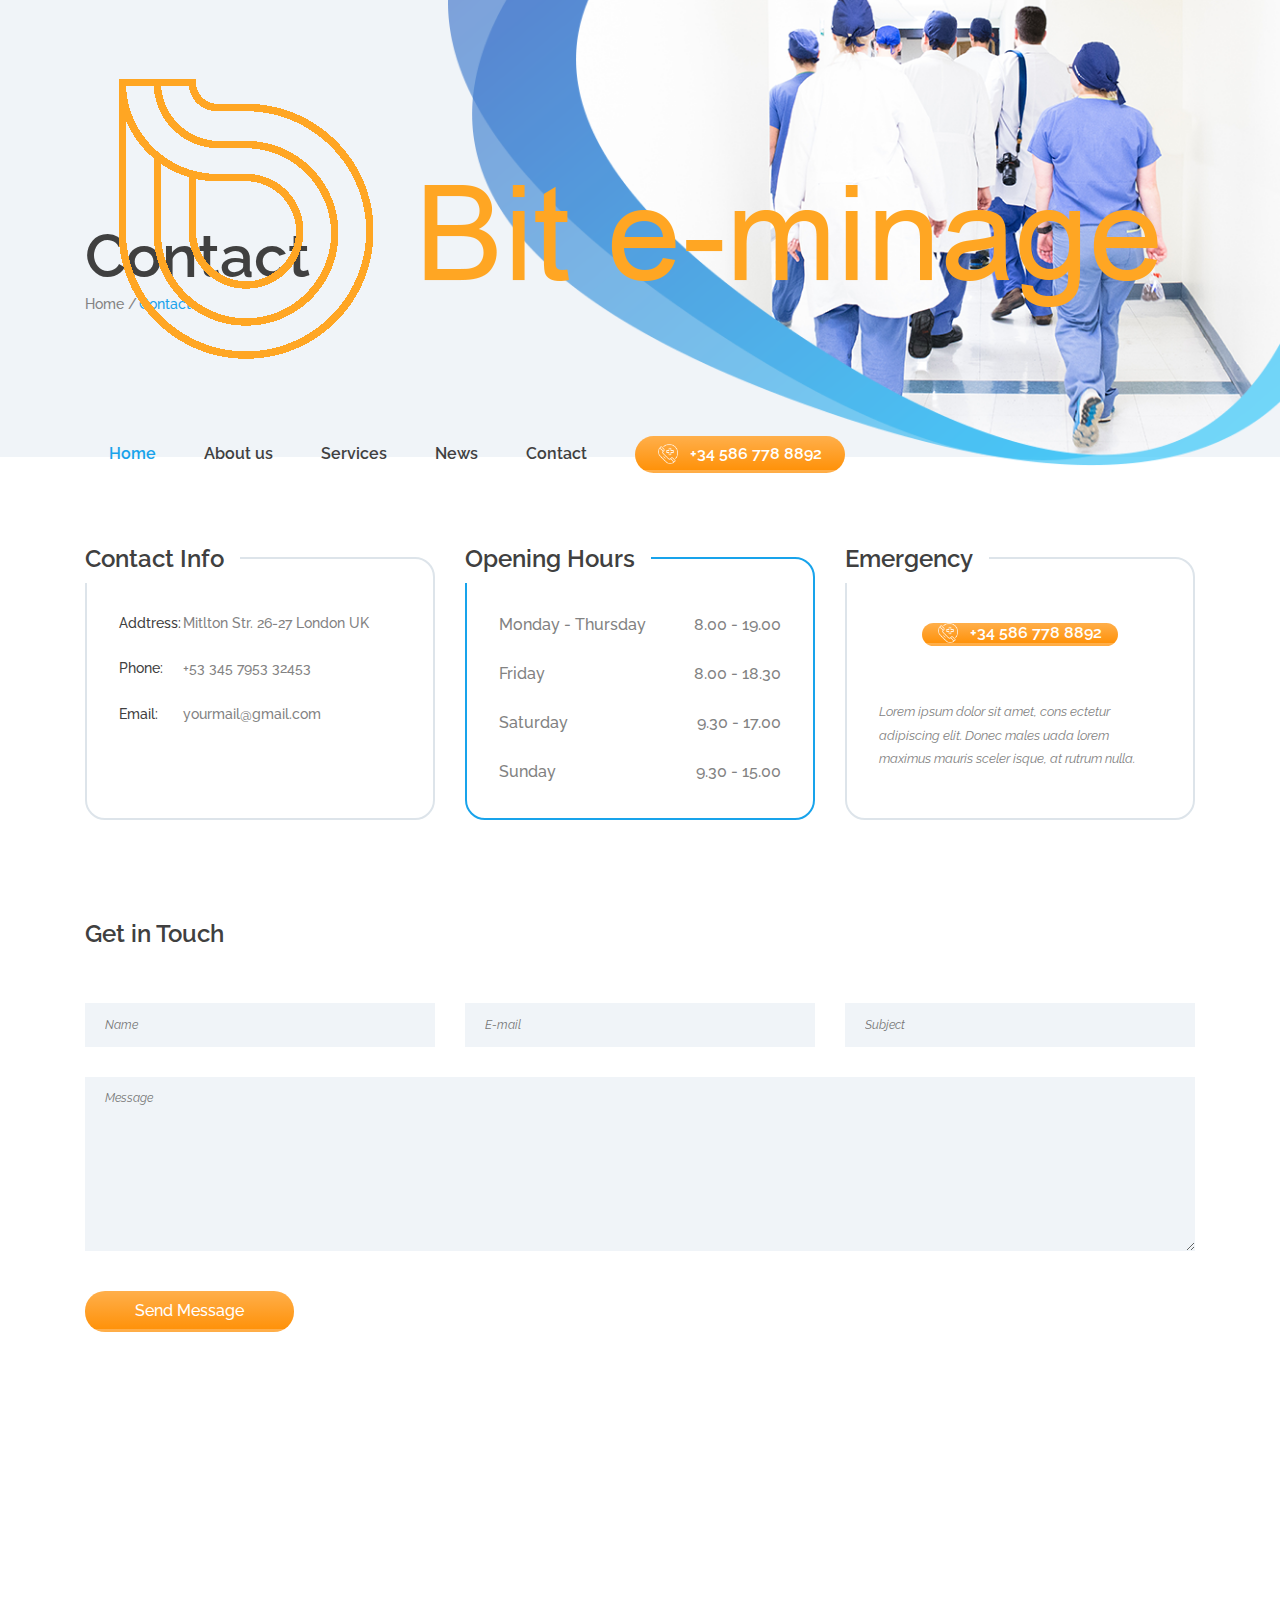
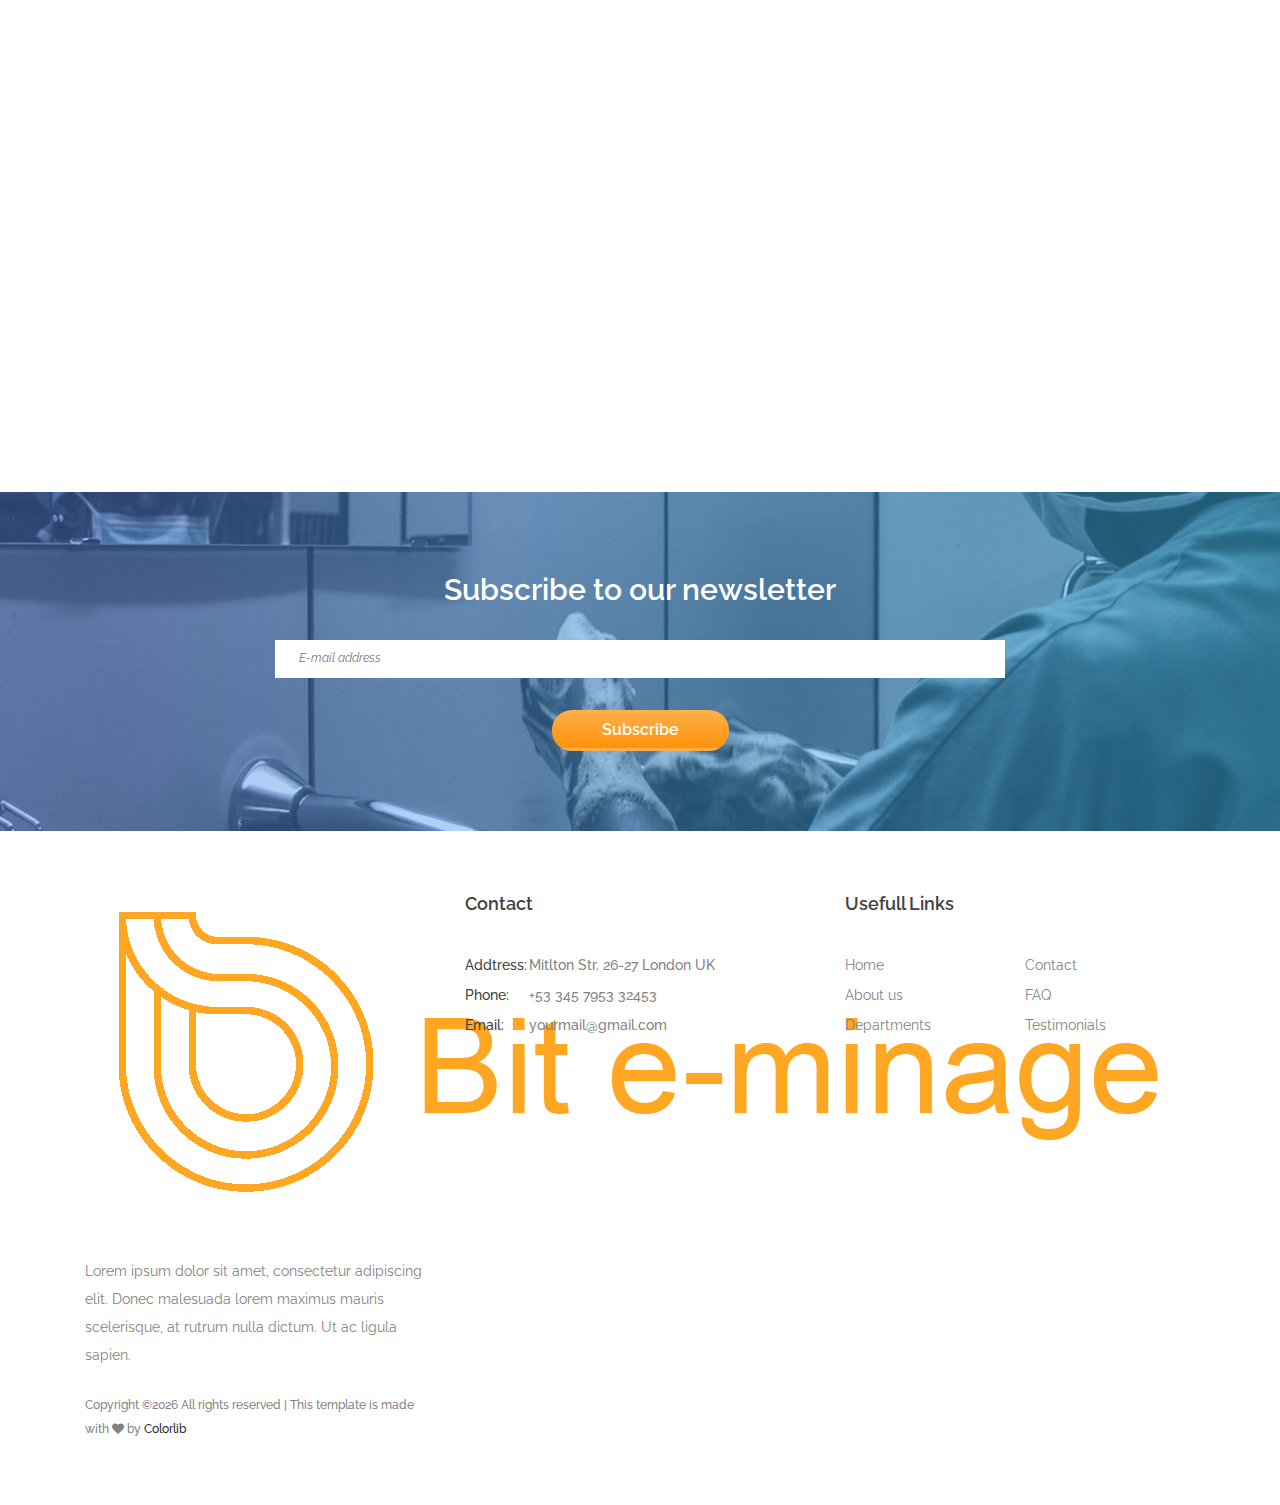
<file: contact.html>
<!DOCTYPE html>
<html lang="en">
<head>
    <title>Hello World</title>

    <!-- Required meta tags -->
    <meta charset="utf-8">
    <meta name="viewport" content="width=device-width, initial-scale=1, shrink-to-fit=no">

    <!-- Bootstrap CSS -->
    <link rel="stylesheet" href="css/bootstrap.min.css">

    <link rel="stylesheet" type="text/css" href="https://cdnjs.cloudflare.com/ajax/libs/font-awesome/4.7.0/css/font-awesome.min.css">

    <!-- Swiper CSS -->
    <link rel="stylesheet" href="css/swiper.min.css">

    <!-- Styles -->
    <link rel="stylesheet" href="style.css">
</head>
<body class="single-page">
    <header class="site-header">
        <div class="nav-bar">
            <div class="container">
                <div class="row">
                    <div class="col-12 d-flex flex-wrap justify-content-between align-items-center">
                        <div class="site-branding d-flex align-items-center">
                            <a class="d-block" href="index.html" rel="home"><img class="d-block" src="images/logo.png" alt="logo"></a>
                        </div><!-- .site-branding -->

                        <nav class="site-navigation d-flex justify-content-end align-items-center">
                            <ul class="d-flex flex-column flex-lg-row justify-content-lg-end align-items-center">
                                <li class="current-menu-item"><a href="index.html">Home</a></li>
                                <li><a href="about.html">About us</a></li>
                                <li><a href="services.html">Services</a></li>
                                <li><a href="news.html">News</a></li>
                                <li><a href="contact.html">Contact</a></li>

                                <li class="call-btn button gradient-bg mt-3 mt-md-0">
                                    <a class="d-flex justify-content-center align-items-center" href="#"><img src="images/emergency-call.png"> +34 586 778 8892</a>
                                </li>
                            </ul>
                        </nav><!-- .site-navigation -->

                        <div class="hamburger-menu d-lg-none">
                            <span></span>
                            <span></span>
                            <span></span>
                            <span></span>
                        </div><!-- .hamburger-menu -->
                    </div><!-- .col -->
                </div><!-- .row -->
            </div><!-- .container -->
        </div><!-- .nav-bar -->

        <div class="container">
            <div class="row">
                <div class="col-12">
                    <h1>Contact</h1>

                    <div class="breadcrumbs">
                        <ul class="d-flex flex-wrap align-items-center p-0 m-0">
                            <li><a href="#">Home</a></li>
                            <li>Contact</li>
                        </ul>
                    </div><!-- .breadcrumbs -->

                </div>
            </div>
        </div>

        <img class="header-img" src="images/contact-bg.png" alt="">
    </header><!-- .site-header -->

    <div class="contact-page-short-boxes">
        <div class="container">
            <div class="row">
                <div class="col-12 col-md-4">
                    <div class="contact-info h-100">
                        <h2 class="d-flex align-items-center">Contact Info</h2>

                        <ul class="p-0 m-0">
                            <li><span>Addtress:</span>Mitlton Str. 26-27 London UK</li>
                            <li><span>Phone:</span>+53 345 7953 32453</li>
                            <li><span>Email:</span>yourmail@gmail.com</li>
                        </ul>
                    </div>
                </div>

                <div class="col-12 col-md-4 mt-5 mt-lg-0">
                    <div class="opening-hours h-100">
                        <h2 class="d-flex align-items-center">Opening Hours</h2>

                        <ul class="p-0 m-0">
                            <li>Monday - Thursday <span>8.00 - 19.00</span></li>
                            <li>Friday <span>8.00 - 18.30</span></li>
                            <li>Saturday <span>9.30 - 17.00</span></li>
                            <li>Sunday <span>9.30 - 15.00</span></li>
                        </ul>
                    </div>
                </div>

                <div class="col-12 col-md-4 mt-5 mt-lg-0">
                    <div class="emergency-box h-100">
                        <h2 class="d-flex align-items-center">Emergency</h2>

                        <div class="call-btn text-center">
                            <a class="d-flex justify-content-center align-items-center button gradient-bg" href="#"><img src="images/emergency-call.png"> +34 586 778 8892</a>
                        </div>

                        <p>Lorem ipsum dolor sit amet, cons ectetur adipiscing elit. Donec males uada lorem maximus mauris sceler isque, at rutrum nulla.</p>
                    </div>
                </div>
            </div>
        </div>
    </div>

    <div class="contact-form">
        <div class="container">
            <div class="row">
                <div class="col-12">
                    <h2>Get in Touch</h2>
                </div>

                <div class="col-12  col-md-4">
                    <input type="text" placeholder="Name">
                </div><!-- col-4 -->

                <div class="col-12 col-md-4">
                    <input type="email" placeholder="E-mail">
                </div><!-- col-6 -->

                <div class="col-12 col-md-4">
                    <input type="text" placeholder="Subject">
                </div>

                <div class="col-12">
                    <textarea name="name" rows="12" cols="80" placeholder="Message"></textarea>
                </div>

                <div class="col-12">
                    <input type="submit" name="" value="Send Message" class="button gradient-bg">
                </div>
            </div><!-- row -->
        </div>
    </div><!-- contact-form -->

    <div class="container">
        <div class="row">
            <div class="col-12">
                <div class="contact-page-map">
                    <iframe id="gmap_canvas" src="https://maps.google.com/maps?q=university of san francisco&t=&z=15&ie=UTF8&iwloc=&output=embed" frameborder="0" scrolling="no" marginheight="0" marginwidth="0"></iframe>
                </div><!-- map -->
            </div>
        </div>
    </div>









    <div class="subscribe-banner">
        <div class="container">
            <div class="row">
                <div class="col-12 col-lg-8 offset-lg-2">
                    <h2>Subscribe to our newsletter</h2>

                    <form>
                        <input type="email" placeholder="E-mail address">
                        <input class="button gradient-bg" type="submit" value="Subscribe">
                    </form>
                </div>
            </div>
        </div>
    </div>

    <footer class="site-footer">
        <div class="footer-widgets">
            <div class="container">
                <div class="row">
                    <div class="col-12 col-md-6 col-lg-4">
                        <div class="foot-about">
                            <h2><a href="#"><img src="images/logo.png" alt=""></a></h2>

                            <p>Lorem ipsum dolor sit amet, consectetur adipiscing elit. Donec malesuada lorem maximus mauris scelerisque, at rutrum nulla dictum. Ut ac ligula sapien.</p>

                            <p class="copyright"><!-- Link back to Colorlib can't be removed. Template is licensed under CC BY 3.0. -->
Copyright &copy;<script>document.write(new Date().getFullYear());</script> All rights reserved | This template is made with <i class="fa fa-heart" aria-hidden="true"></i> by <a href="https://colorlib.com" target="_blank">Colorlib</a>
<!-- Link back to Colorlib can't be removed. Template is licensed under CC BY 3.0. --></p>
                        </div><!-- .foot-about -->
                    </div><!-- .col -->

                    <div class="col-12 col-md-6 col-lg-4 mt-5 mt-md-0">
                        <div class="foot-contact">
                            <h2>Contact</h2>

                            <ul class="p-0 m-0">
                                <li><span>Addtress:</span>Mitlton Str. 26-27 London UK</li>
                                <li><span>Phone:</span>+53 345 7953 32453</li>
                                <li><span>Email:</span>yourmail@gmail.com</li>
                            </ul>
                        </div>
                    </div><!-- .col -->

                    <div class="col-12 col-md-6 col-lg-4 mt-5 mt-md-0">
                        <div class="foot-links">
                            <h2>Usefull Links</h2>

                            <ul class="p-0 m-0">
                                <li><a href="index.html">Home</a></li>
                                <li><a href="about.html">About us</a></li>
                                <li><a href="elements.html">Departments</a></li>
                                <li><a href="contact.html">Contact</a></li>
                                <li><a href="news.html">FAQ</a></li>
                                <li><a href="services.html">Testimonials</a></li>
                            </ul>
                        </div><!-- .foot-links -->
                    </div><!-- .col -->
                </div><!-- .row -->
            </div><!-- .container -->
        </div><!-- .footer-widgets -->
    </footer><!-- .site-footer -->

    <script type='text/javascript' src='js/jquery.js'></script>
    <script type='text/javascript' src='js/jquery.collapsible.min.js'></script>
    <script type='text/javascript' src='js/swiper.min.js'></script>
    <script type='text/javascript' src='js/jquery.countdown.min.js'></script>
    <script type='text/javascript' src='js/circle-progress.min.js'></script>
    <script type='text/javascript' src='js/jquery.countTo.min.js'></script>
    <script type='text/javascript' src='js/jquery.barfiller.js'></script>
    <script type='text/javascript' src='js/custom.js'></script>
</body>
</html>
</file>
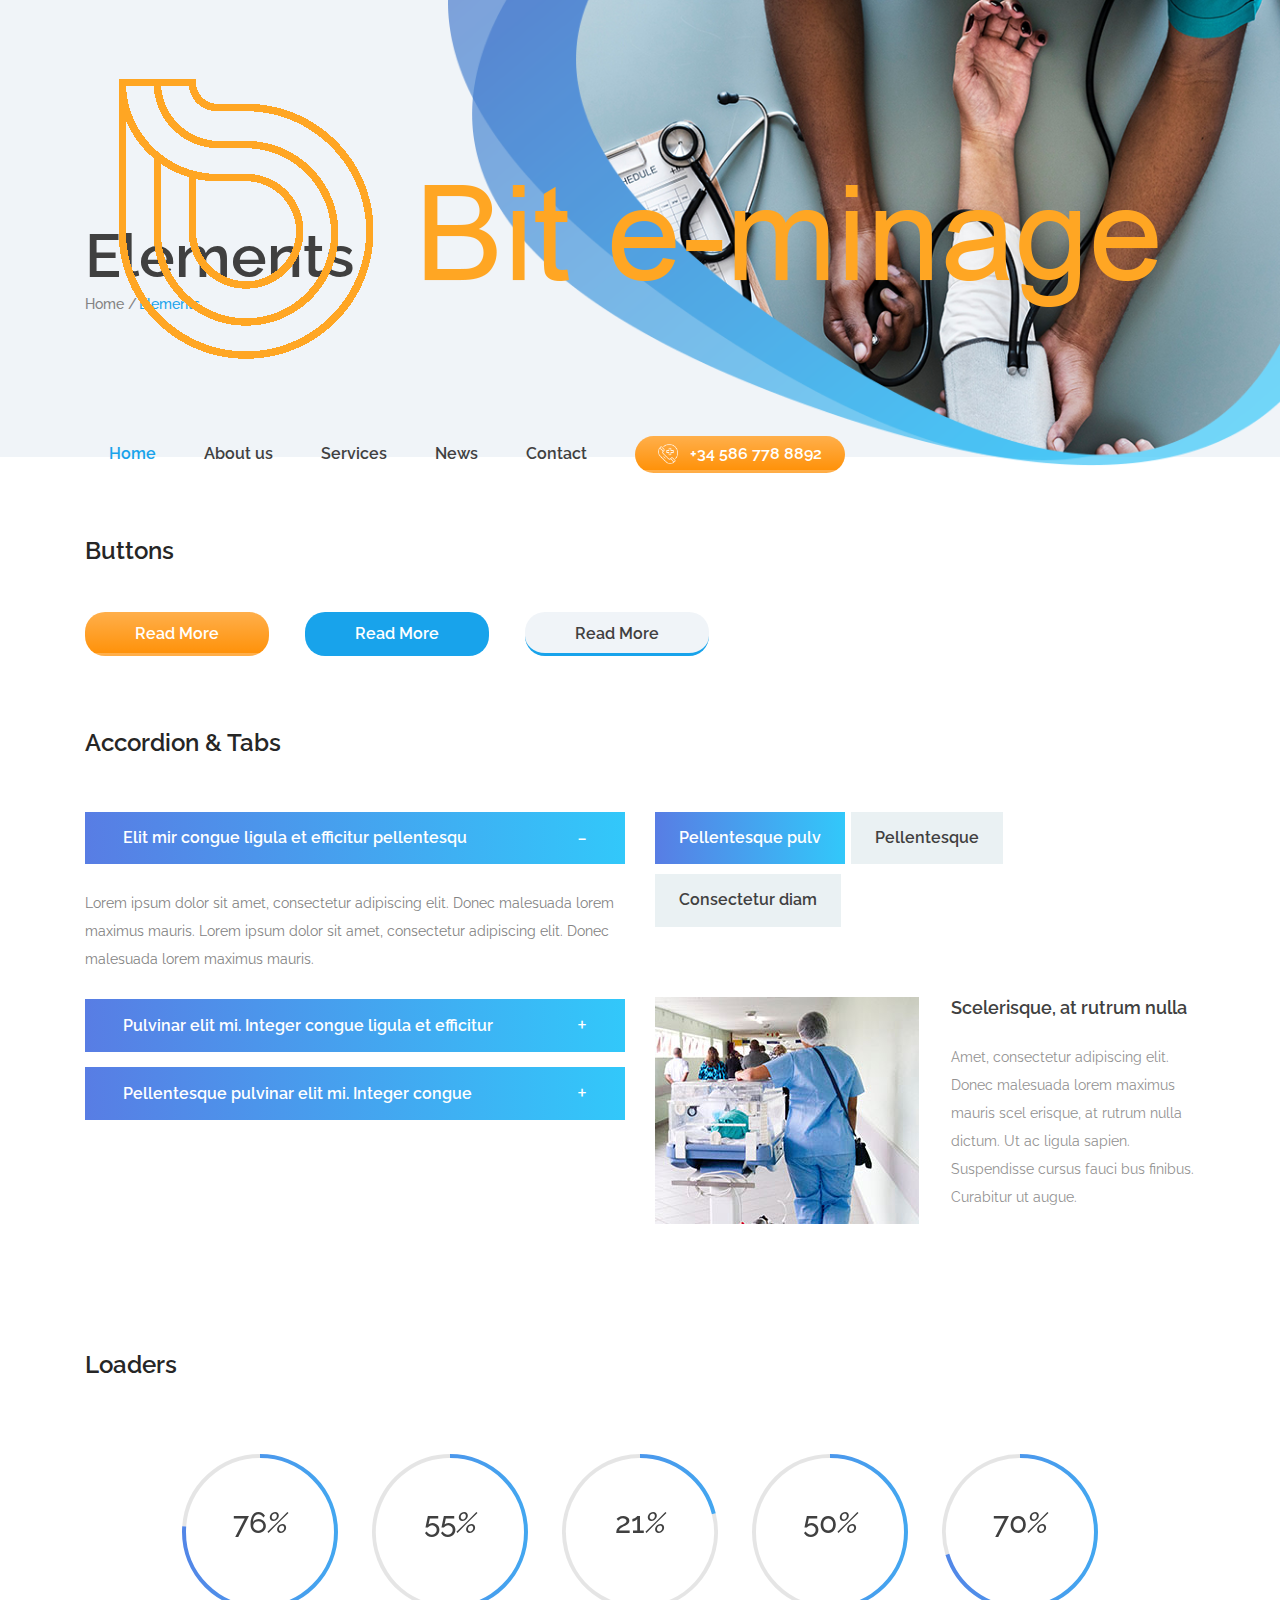
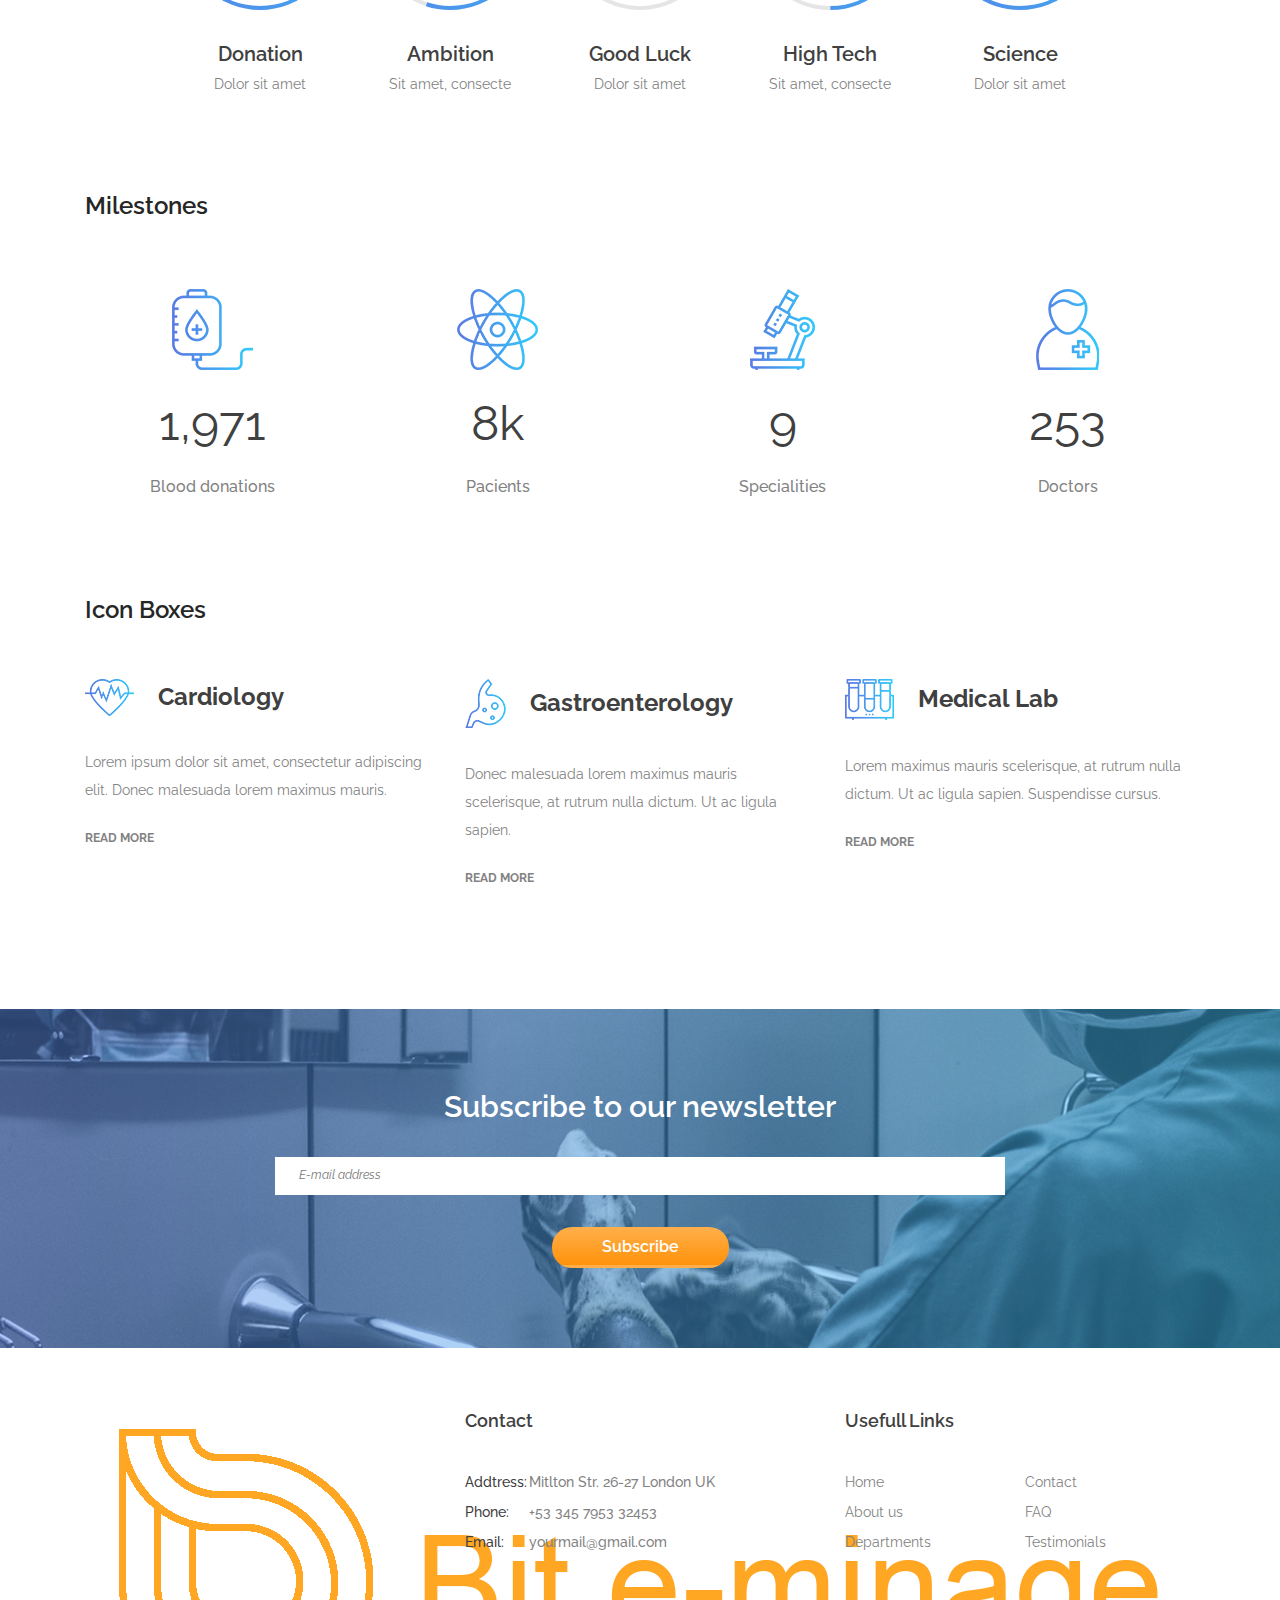
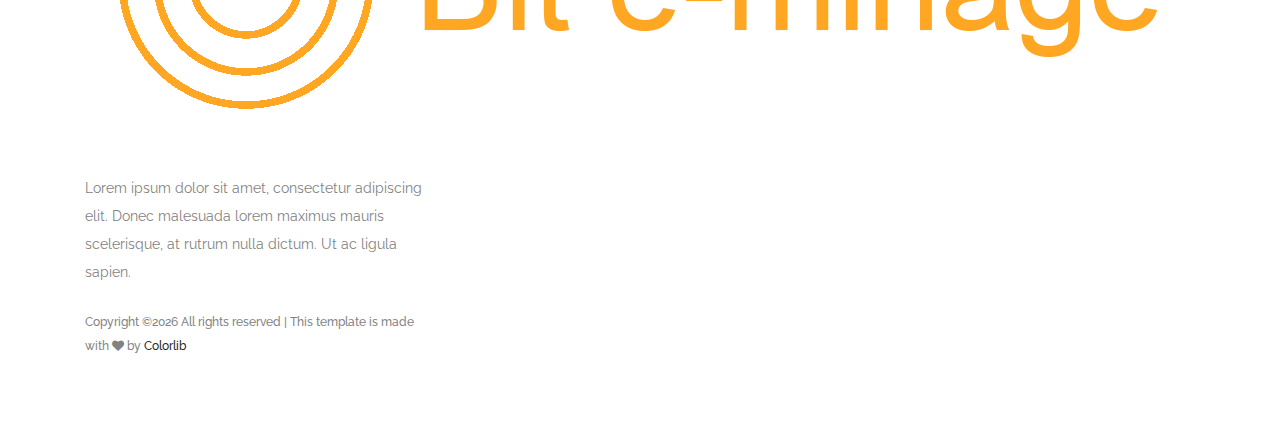
<file: elements.html>
<!DOCTYPE html>
<html lang="en">
<head>
    <title>Hello World</title>

    <!-- Required meta tags -->
    <meta charset="utf-8">
    <meta name="viewport" content="width=device-width, initial-scale=1, shrink-to-fit=no">

    <!-- Bootstrap CSS -->
    <link rel="stylesheet" href="css/bootstrap.min.css">

    <!-- Swiper CSS -->
    <link rel="stylesheet" href="css/swiper.min.css">

    <link rel="stylesheet" type="text/css" href="https://cdnjs.cloudflare.com/ajax/libs/font-awesome/4.7.0/css/font-awesome.min.css">

    <!-- Styles -->
    <link rel="stylesheet" href="style.css">
</head>
<body class="single-page elements-page">
    <header class="site-header">
    <div class="nav-bar">
        <div class="container">
            <div class="row">
                <div class="col-12 d-flex flex-wrap justify-content-between align-items-center">
                    <div class="site-branding d-flex align-items-center">
                        <a class="d-block" href="index.html" rel="home"><img class="d-block" src="images/logo.png" alt="logo"></a>
                    </div><!-- .site-branding -->

                    <nav class="site-navigation d-flex justify-content-end align-items-center">
                        <ul class="d-flex flex-column flex-lg-row justify-content-lg-end align-items-center">
                            <li class="current-menu-item"><a href="index.html">Home</a></li>
                            <li><a href="about.html">About us</a></li>
                            <li><a href="services.html">Services</a></li>
                            <li><a href="news.html">News</a></li>
                            <li><a href="contact.html">Contact</a></li>

                            <li class="call-btn button gradient-bg mt-3 mt-md-0">
                                <a class="d-flex justify-content-center align-items-center" href="#"><img src="images/emergency-call.png"> +34 586 778 8892</a>
                            </li>
                        </ul>
                    </nav><!-- .site-navigation -->

                    <div class="hamburger-menu d-lg-none">
                        <span></span>
                        <span></span>
                        <span></span>
                        <span></span>
                    </div><!-- .hamburger-menu -->
                </div><!-- .col -->
            </div><!-- .row -->
        </div><!-- .container -->
    </div><!-- .nav-bar -->

    <div class="container">
        <div class="row">
            <div class="col-12">
                <h1>Elements</h1>

                <div class="breadcrumbs">
                    <ul class="d-flex flex-wrap align-items-center p-0 m-0">
                        <li><a href="#">Home</a></li>
                        <li>Elements</li>
                    </ul>
                </div><!-- .breadcrumbs -->
            </div>
        </div>
    </div>

    <img class="header-img" src="images/elements-bg.png" alt="">
</header><!-- .site-header -->

    <div class="container">
        <div class="row elements-wrap">
            <div class="col-12">
                <header class="entry-header elements-heading">
                    <h2 class="entry-title">Buttons</h2>
                </header>

                <div class="entry-content elements-container">
                    <a href="#" class="button gradient-bg">Read More</a>
                    <a href="#" class="button dark">Read More</a>
                    <a href="#" class="button">Read More</a>
                </div>
            </div>
        </div>

        <div class="row elements-wrap">
            <div class="col-12">
                <header class="entry-header elements-heading">
                    <h2 class="entry-title">Accordion & Tabs</h2>
                </header>

                <div class="entry-content elements-container">
                    <div class="row">
                        <div class="col-12 col-md-6">
                            <div class="accordion-wrap type-accordion">
                                <h3 class="entry-title d-flex justify-content-between align-items-center active">Elit mir congue ligula et efficitur pellentesqu<span class="arrow-r"></span></h3>

                                <div class="entry-content">
                                    <p>Lorem ipsum dolor sit amet, consectetur adipiscing elit. Donec malesuada lorem maximus mauris. Lorem ipsum dolor sit amet, consectetur adipiscing elit. Donec malesuada lorem maximus mauris.</p>
                                </div>

                                <h3 class="entry-title d-flex justify-content-between align-items-center">Pulvinar elit mi. Integer congue ligula et efficitur <span class="arrow-r"></span></h3>

                                <div class="entry-content">
                                    <p>Lorem ipsum dolor sit amet, consectetur adipiscing elit. Donec malesuada lorem maximus mauris. Lorem ipsum dolor sit amet, consectetur adipiscing elit. Donec malesuada lorem maximus mauris.</p>
                                </div>

                                <h3 class="entry-title d-flex justify-content-between align-items-center">Pellentesque pulvinar elit mi. Integer congue<span class="arrow-r"></span></h3>

                                <div class="entry-content">
                                    <p>Lorem ipsum dolor sit amet, consectetur adipiscing elit. Donec malesuada lorem maximus mauris. Lorem ipsum dolor sit amet, consectetur adipiscing elit. Donec malesuada lorem maximus mauris.</p>
                                </div>
                            </div>
                        </div>

                        <div class="col-12 col-md-6">
                            <div class="tabs">
                                <ul class="tabs-nav d-flex  flex-wrap">
                                    <li class="tab-nav d-flex justify-content-center align-items-center" data-target="#tab_1">Pellentesque pulv</li>
                                    <li class="tab-nav d-flex justify-content-center align-items-center" data-target="#tab_2"> Pellentesque</li>
                                    <li class="tab-nav d-flex justify-content-center align-items-center" data-target="#tab_3">Consectetur diam</li>
                                </ul>

                                <div class="tabs-container">
                                    <div id="tab_1" class="tab-content">
                                        <img src="images/element-thumb.jpg" alt="">
                                        <h4>Scelerisque, at rutrum nulla</h4>
                                        <p>Amet, consectetur adipiscing elit. Donec malesuada lorem maximus mauris scel erisque, at rutrum nulla dictum. Ut ac ligula sapien. Suspendisse cursus fauci bus finibus. Curabitur ut augue.</p>
                                    </div>

                                    <div id="tab_2" class="tab-content">
                                        <img src="images/element-thumb.jpg" alt="">
                                        <h4>Scelerisque, at rutrum nulla</h4>
                                        <p>Amet, consectetur adipiscing elit. Donec malesuada lorem maximus mauris scel erisque, at rutrum nulla dictum. Ut ac ligula sapien. Suspendisse cursus fauci bus finibus. Curabitur ut augue.</p>
                                    </div>

                                    <div id="tab_3" class="tab-content">
                                        <img src="images/element-thumb.jpg" alt="">
                                        <h4>Scelerisque, at rutrum nulla</h4>
                                        <p>Amet, consectetur adipiscing elit. Donec malesuada lorem maximus mauris scel erisque, at rutrum nulla dictum. Ut ac ligula sapien. Suspendisse cursus fauci bus finibus. Curabitur ut augue.</p>
                                    </div>
                                </div>
                            </div>
                        </div>
                    </div>
                </div>
            </div>
        </div>

        <div class="row elements-wrap">
            <div class="col-12">
                <header class="entry-header elements-heading">
                    <h2 class="entry-title">Loaders</h2>
                </header>

                <div class="entry-content elements-container">
                    <div class="row">
                        <div class="col-12 col-sm-6 col-md-4 offset-lg-1 col-lg-2">
                            <div class="circular-progress-bar">
                                <div class="circle" id="loader_1">
                                    <strong class="d-flex justify-content-center"></strong>
                                </div>

                                <h3 class="entry-title">Donation <span>Dolor sit amet</span></h3>
                            </div>
                        </div>

                        <div class="col-12 col-sm-6 col-md-4 col-lg-2">
                            <div class="circular-progress-bar">
                                <div class="circle" id="loader_2">
                                    <strong class="d-flex justify-content-center"></strong>
                                </div>

                                <h3 class="entry-title">Ambition<span>Sit amet, consecte</span></h3>
                            </div>
                        </div>

                        <div class="col-12 col-sm-6 col-md-4 col-lg-2">
                            <div class="circular-progress-bar">
                                <div class="circle" id="loader_3">
                                    <strong class="d-flex justify-content-center"></strong>
                                </div>

                                <h3 class="entry-title">Good Luck<span>Dolor sit amet</span></h3>
                            </div>
                        </div>

                        <div class="col-12 col-sm-6 col-md-4 col-lg-2">
                            <div class="circular-progress-bar">
                                <div class="circle" id="loader_4">
                                    <strong class="d-flex justify-content-center"></strong>
                                </div>

                                <h3 class="entry-title">High Tech<span>Sit amet, consecte</span></h3>
                            </div>
                        </div>

                        <div class="col-12 col-sm-6 col-md-4 col-lg-2">
                            <div class="circular-progress-bar">
                                <div class="circle" id="loader_5">
                                    <strong class="d-flex justify-content-center"></strong>
                                </div>

                                <h3 class="entry-title">Science<span>Dolor sit amet</span></h3>
                            </div>
                        </div>
                    </div>
                </div>
            </div>
        </div>

        <div class="row elements-wrap">
            <div class="col-12">
                <header class="entry-header elements-heading">
                    <h2 class="entry-title">Milestones</h2>
                </header>

                <div class="milestones">
                    <div class="row flex flex-wrap justify-content-between">
                        <div class="col-12 col-sm-6 col-lg-3 mt-5 mt-lg-0">
                            <div class="counter-box">
                                <div class="d-flex justify-content-center align-items-center">
                                    <img src="images/blood-donation.png" alt="">
                                </div>

                                <div class="d-flex justify-content-center align-items-baseline">
                                    <div class="start-counter" data-to="5632" data-speed="2000"></div>
                                </div>

                                <h3 class="entry-title">Blood donations</h3><!-- entry-title -->
                            </div><!-- counter-box -->
                        </div><!-- .col -->

                        <div class="col-12 col-sm-6 col-lg-3 mt-5 mt-lg-0">
                            <div class="counter-box">
                                <div class="d-flex justify-content-center align-items-center">
                                    <img src="images/pacients.png" alt="">
                                </div>

                                <div class="d-flex justify-content-center align-items-baseline">
                                    <div class="start-counter" data-to="23" data-speed="2000"></div>
                                    <div class="counter-k">k</div>
                                </div>

                                <h3 class="entry-title">Pacients</h3><!-- entry-title -->
                            </div><!-- counter-box -->
                        </div><!-- .col -->

                        <div class="col-12 col-sm-6 col-lg-3 mt-5 mt-lg-0">
                            <div class="counter-box">
                                <div class="d-flex justify-content-center align-items-center">
                                    <img src="images/specialities.png" alt="">
                                </div>

                                <div class="d-flex justify-content-center align-items-baseline">
                                    <div class="start-counter" data-to="25" data-speed="2000"></div>
                                </div>

                                <h3 class="entry-title">Specialities</h3><!-- entry-title -->
                            </div><!-- counter-box -->
                        </div><!-- .col -->

                        <div class="col-12 col-sm-6 col-lg-3 mt-5 mt-lg-0">
                            <div class="counter-box">
                                <div class="d-flex justify-content-center align-items-center">
                                    <img src="images/doctors.png" alt="">
                                </div>

                                <div class="d-flex justify-content-center align-items-baseline">
                                    <div class="start-counter" data-to="723" data-speed="2000"></div>
                                </div>

                                <h3 class="entry-title">Doctors</h3><!-- entry-title -->
                            </div><!-- counter-box -->
                        </div><!-- .col -->
                    </div>
                </div>
            </div>
        </div>

        <div class="row elements-wrap">
            <div class="col-12">
                <header class="entry-header elements-heading">
                    <h2 class="entry-title">Icon Boxes</h2>
                </header>

                <div class="entry-content elements-container">
                    <div class="row align-items-start">
                        <div class="col-12 col-md-6 col-lg-4">
                            <div class="icon-box active">
                                <header class="entry-header d-flex align-items-center">
                                    <img src="images/heart-beat.png" alt="">

                                    <h3 class="entry-title">Cardiology</h3>
                                </header>

                                <div class="entry-content">
                                    <p>Lorem ipsum dolor sit amet, consectetur adipiscing elit. Donec malesuada lorem maximus mauris.</p>
                                </div>

                                <div class="entry-footer">
                                    <a href="#">read More</a>
                                </div>
                            </div>
                        </div>

                        <div class="col-12 col-md-6 col-lg-4 mt-5 mt-lg-0">
                            <div class="icon-box">
                                <header class="entry-header d-flex align-items-center">
                                    <img src="images/stomach.png" alt="">

                                    <h3 class="entry-title">Gastroenterology</h3>
                                </header>

                                <div class="entry-content">
                                    <p>Donec malesuada lorem maximus mauris scelerisque, at rutrum nulla dictum. Ut ac ligula sapien.</p>
                                </div>

                                <div class="entry-footer">
                                    <a href="#">read More</a>
                                </div>
                            </div>
                        </div>

                        <div class="col-12 col-md-6 col-lg-4 mt-5 mt-lg-0">
                            <div class="icon-box">
                                <header class="entry-header d-flex align-items-center">
                                    <img src="images/blood-sample.png" alt="">

                                    <h3 class="entry-title">Medical Lab</h3>
                                </header>

                                <div class="entry-content">
                                    <p>Lorem maximus mauris scelerisque, at rutrum nulla dictum. Ut ac ligula sapien. Suspendisse cursus.</p>
                                </div>

                                <div class="entry-footer">
                                    <a href="#">read More</a>
                                </div>
                            </div>
                        </div>
                    </div>
                </div>
            </div>
        </div>
    </div>

    <div style="margin-top: 120px;"></div>

    <div class="subscribe-banner">
        <div class="container">
            <div class="row">
                <div class="col-12 col-lg-8 offset-lg-2">
                    <h2>Subscribe to our newsletter</h2>

                    <form>
                        <input type="email" placeholder="E-mail address">
                        <input class="button gradient-bg" type="submit" value="Subscribe">
                    </form>
                </div>
            </div>
        </div>
    </div>

    <footer class="site-footer">
        <div class="footer-widgets">
            <div class="container">
                <div class="row">
                    <div class="col-12 col-md-6 col-lg-4">
                        <div class="foot-about">
                            <h2><a href="#"><img src="images/logo.png" alt=""></a></h2>

                            <p>Lorem ipsum dolor sit amet, consectetur adipiscing elit. Donec malesuada lorem maximus mauris scelerisque, at rutrum nulla dictum. Ut ac ligula sapien.</p>

                            <p class="copyright"><!-- Link back to Colorlib can't be removed. Template is licensed under CC BY 3.0. -->
Copyright &copy;<script>document.write(new Date().getFullYear());</script> All rights reserved | This template is made with <i class="fa fa-heart" aria-hidden="true"></i> by <a href="https://colorlib.com" target="_blank">Colorlib</a>
<!-- Link back to Colorlib can't be removed. Template is licensed under CC BY 3.0. --></p>
                        </div><!-- .foot-about -->
                    </div><!-- .col -->

                    <div class="col-12 col-md-6 col-lg-4 mt-5 mt-md-0">
                        <div class="foot-contact">
                            <h2>Contact</h2>

                            <ul class="p-0 m-0">
                                <li><span>Addtress:</span>Mitlton Str. 26-27 London UK</li>
                                <li><span>Phone:</span>+53 345 7953 32453</li>
                                <li><span>Email:</span>yourmail@gmail.com</li>
                            </ul>
                        </div>
                    </div><!-- .col -->

                    <div class="col-12 col-md-6 col-lg-4 mt-5 mt-md-0">
                        <div class="foot-links">
                            <h2>Usefull Links</h2>

                            <ul class="p-0 m-0">
                                <li><a href="#">Home</a></li>
                                <li><a href="#">About us</a></li>
                                <li><a href="#">Departments</a></li>
                                <li><a href="#">Contact</a></li>
                                <li><a href="#">FAQ</a></li>
                                <li><a href="#">Testimonials</a></li>
                            </ul>
                        </div><!-- .foot-links -->
                    </div><!-- .col -->
                </div><!-- .row -->
            </div><!-- .container -->
        </div><!-- .footer-widgets -->
    </footer><!-- .site-footer -->

    <script type='text/javascript' src='js/jquery.js'></script>
    <script type='text/javascript' src='js/jquery.collapsible.min.js'></script>
    <script type='text/javascript' src='js/swiper.min.js'></script>
    <script type='text/javascript' src='js/jquery.countdown.min.js'></script>
    <script type='text/javascript' src='js/circle-progress.min.js'></script>
    <script type='text/javascript' src='js/jquery.countTo.min.js'></script>
    <script type='text/javascript' src='js/jquery.barfiller.js'></script>
    <script type='text/javascript' src='js/custom.js'></script>
</body>
</html>
</file>
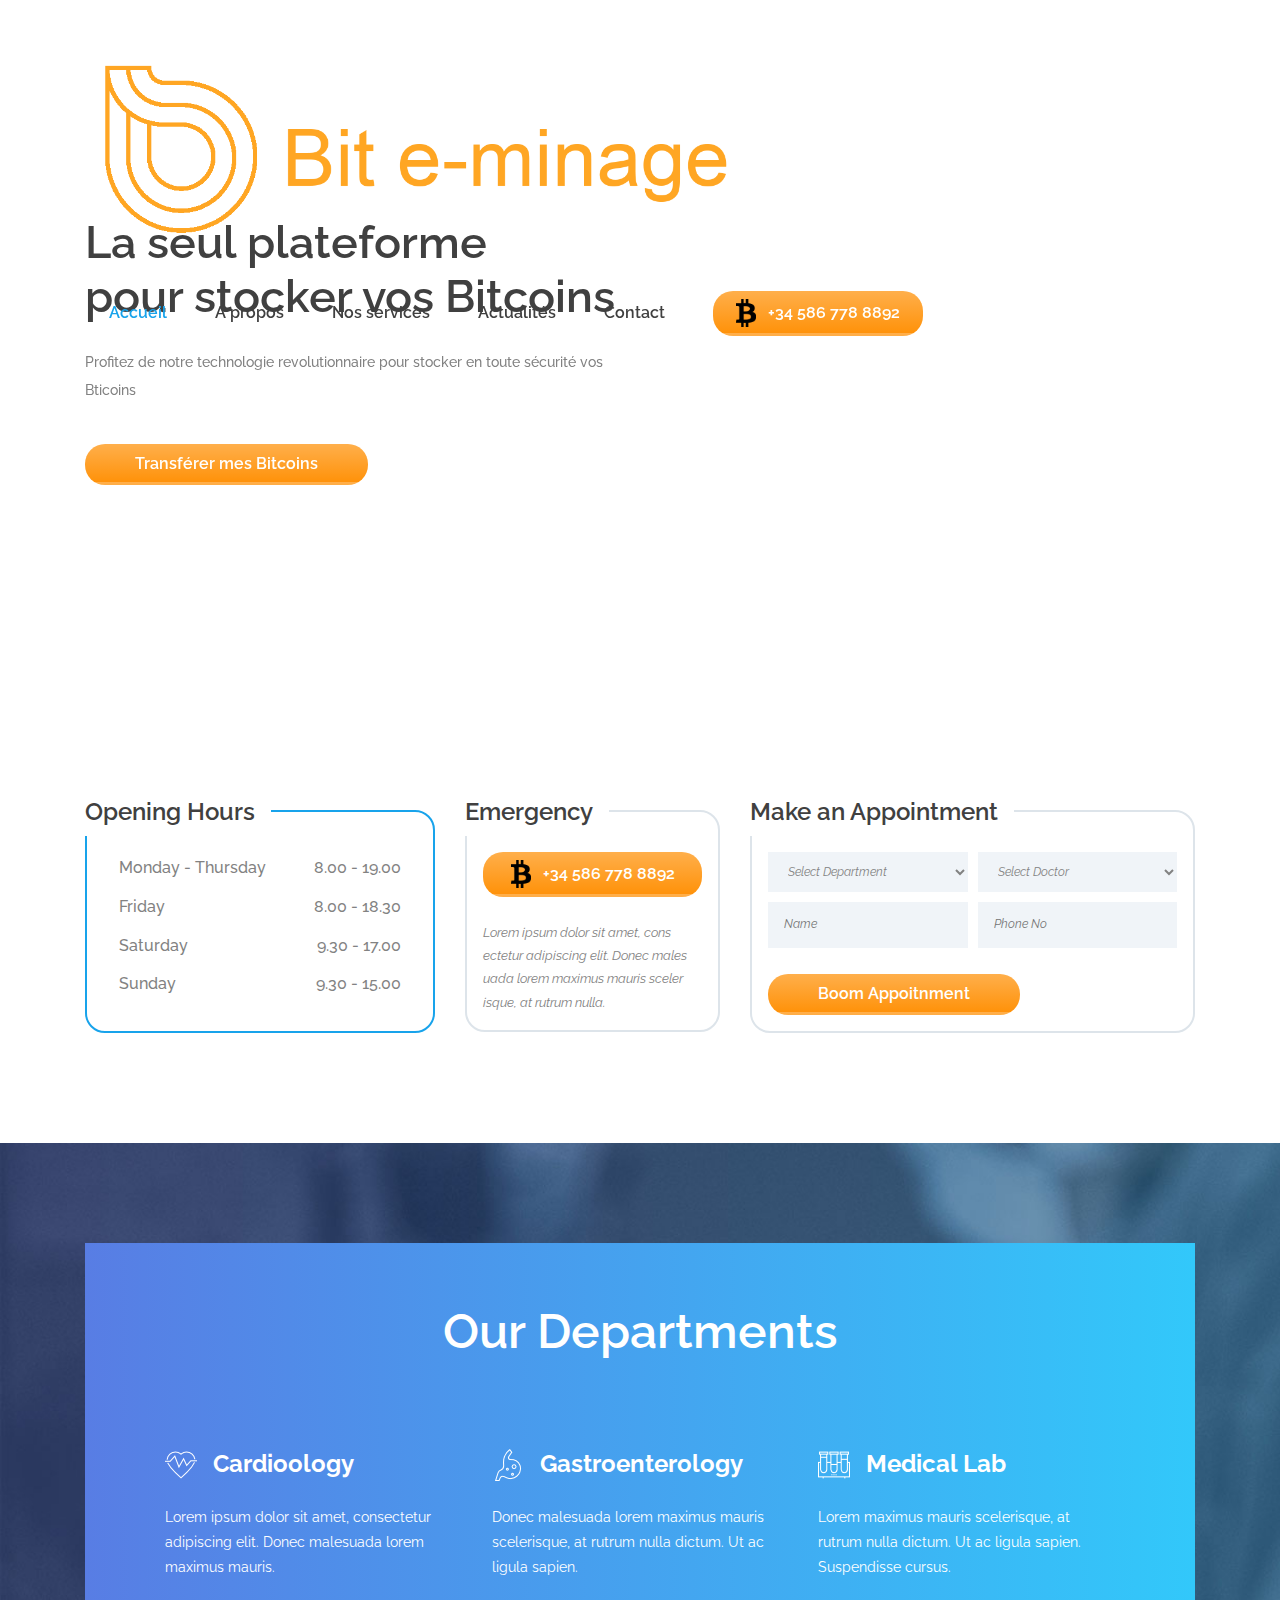
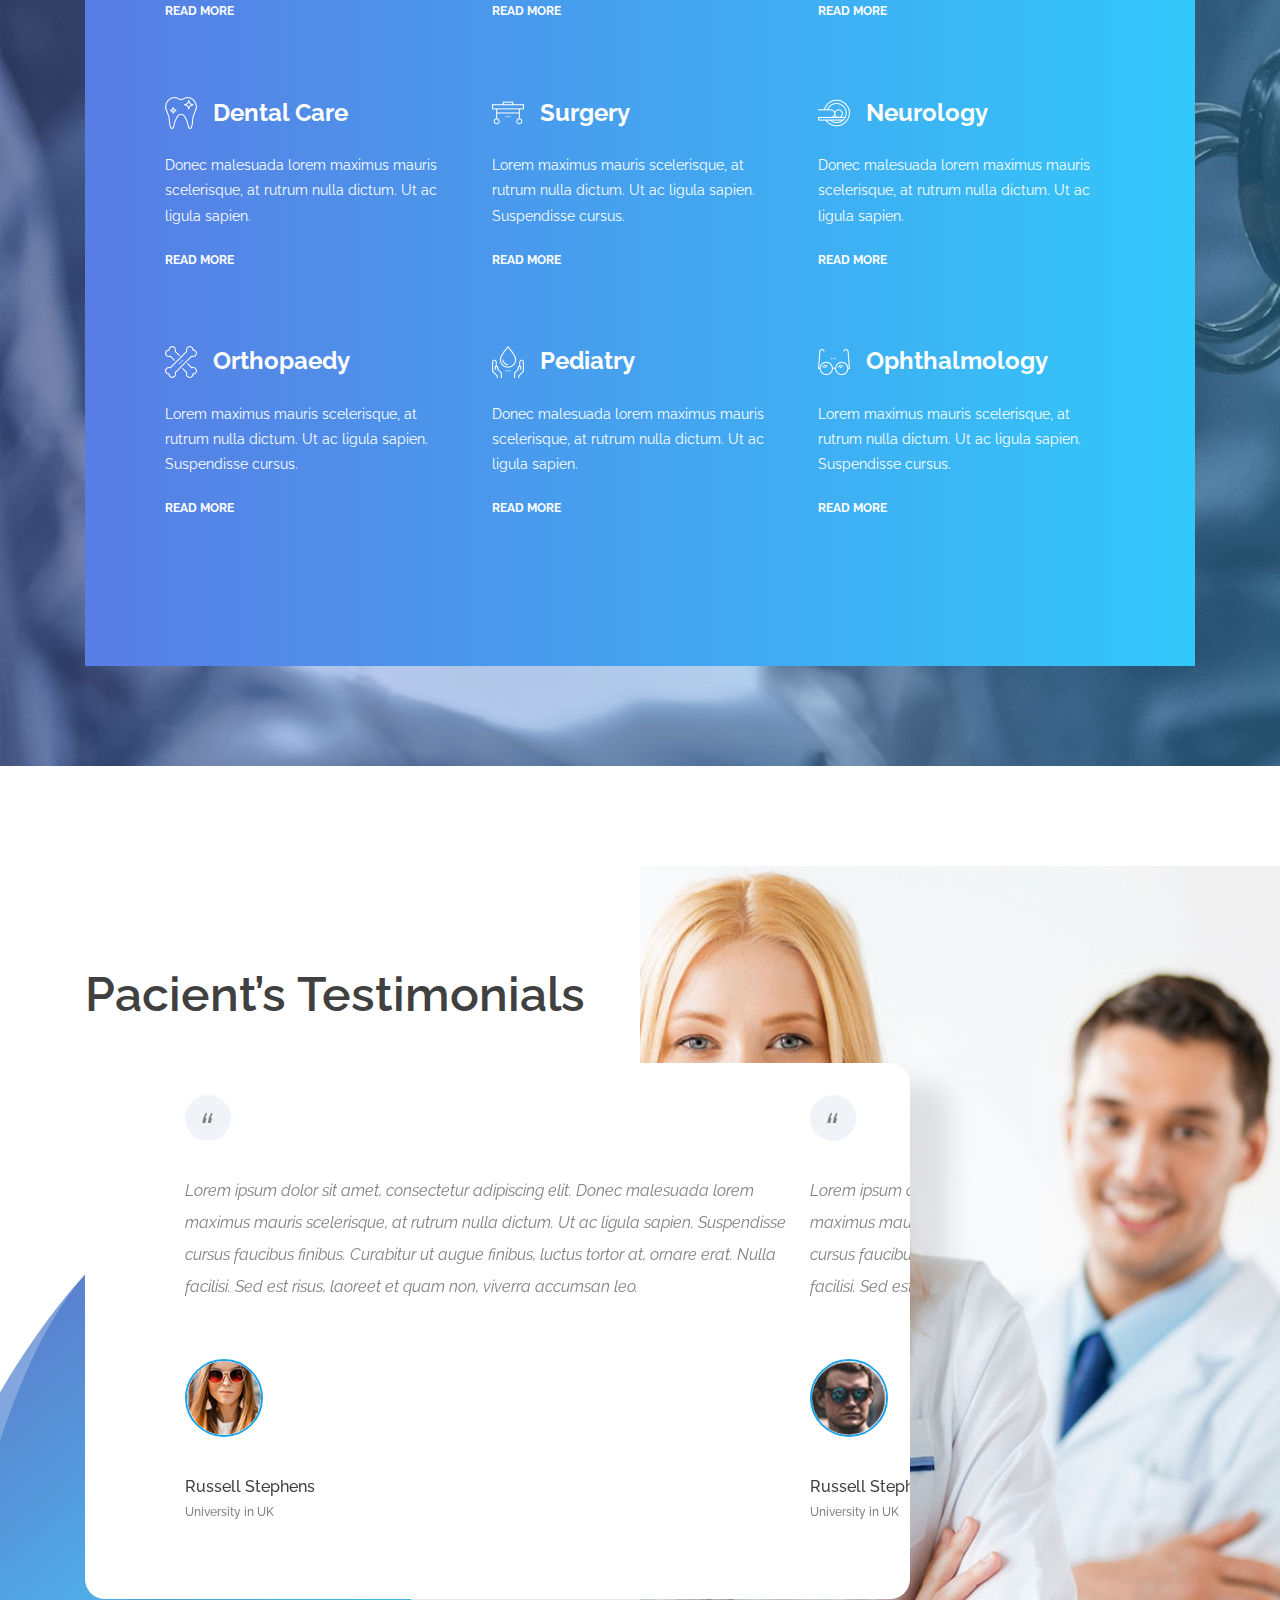
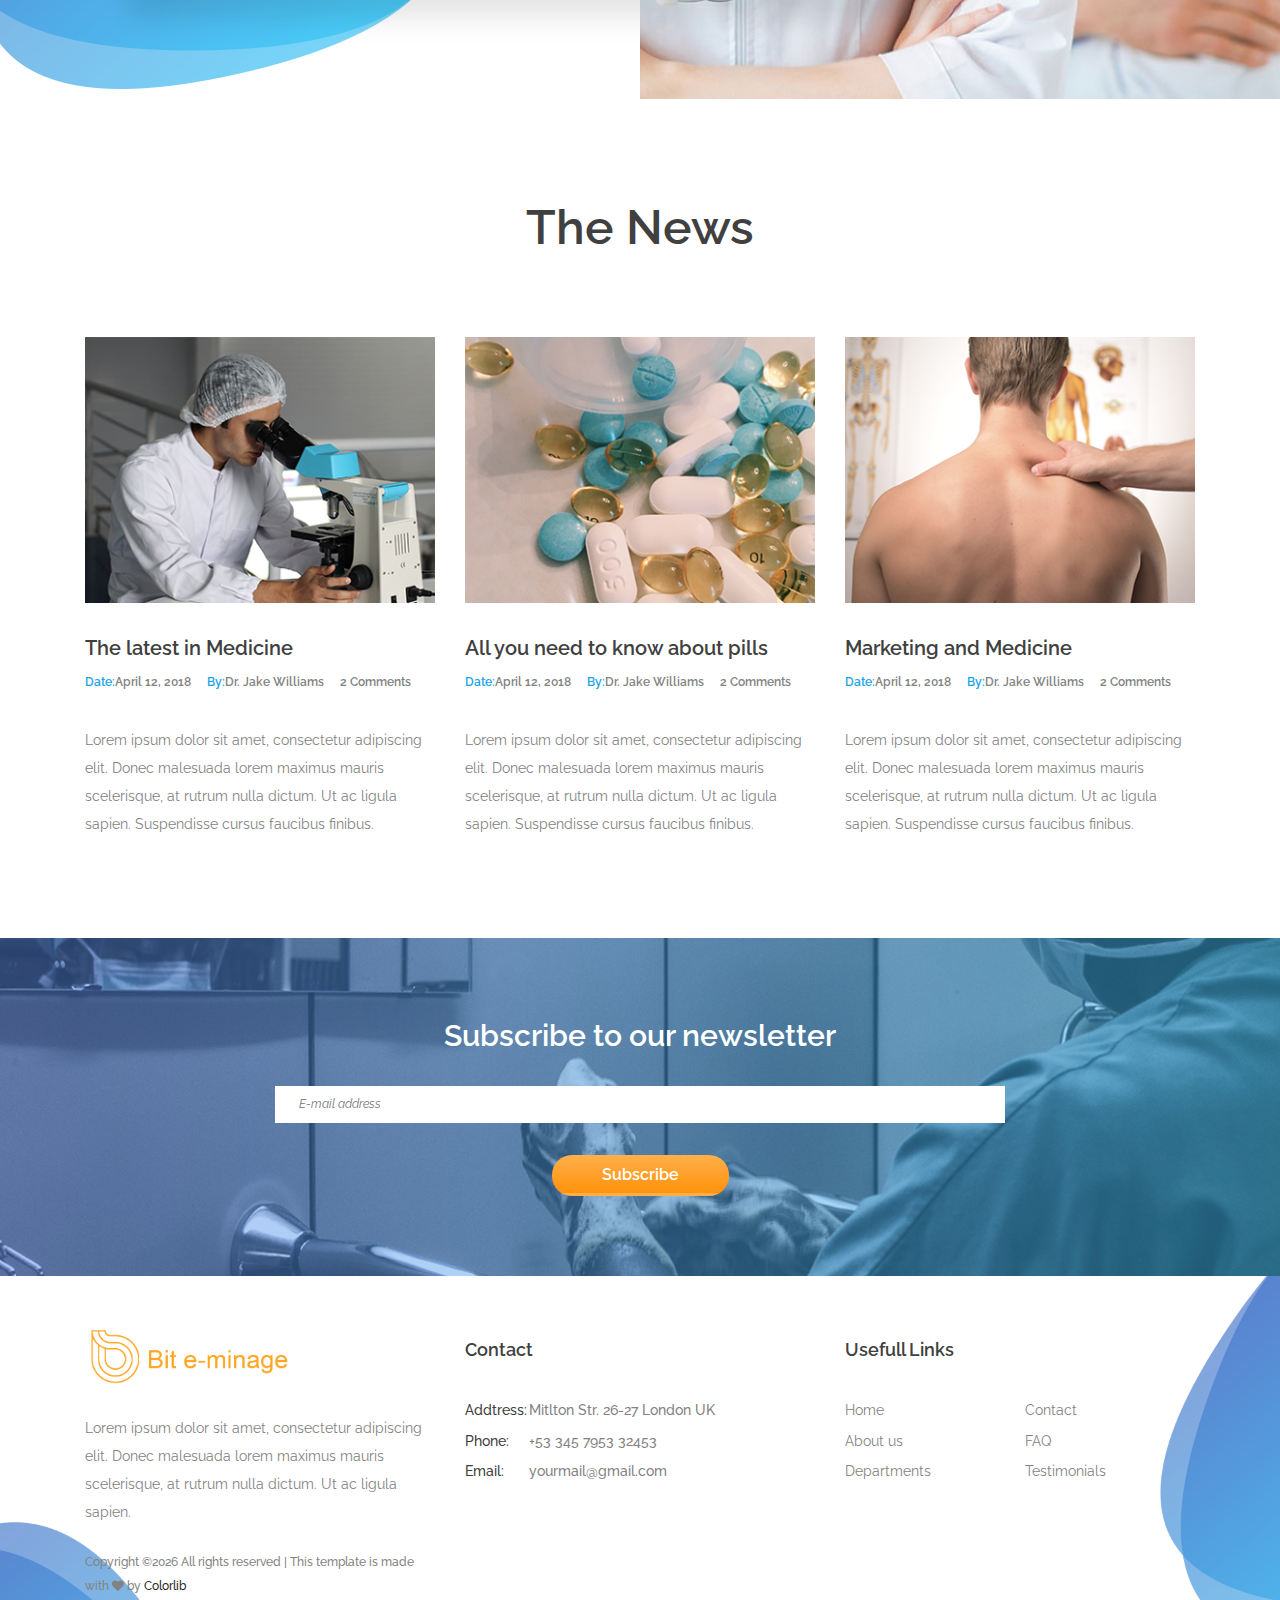
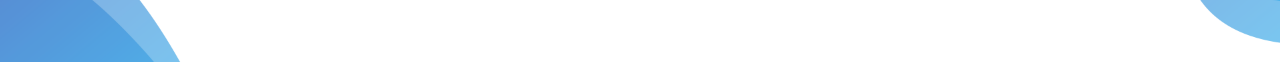
<file: index2.html>
<!DOCTYPE html>
<html lang="en">
<head>
    <title>Hello World</title>

    <!-- Required meta tags -->
    <meta charset="utf-8">
    <meta name="viewport" content="width=device-width, initial-scale=1, shrink-to-fit=no">

    <!-- Bootstrap CSS -->
    <link rel="stylesheet" href="css/bootstrap.min.css">

    <link rel="stylesheet" type="text/css" href="https://cdnjs.cloudflare.com/ajax/libs/font-awesome/4.7.0/css/font-awesome.min.css">

    <!-- Swiper CSS -->
    <link rel="stylesheet" href="css/swiper.min.css">

    <!-- Styles -->
    <link rel="stylesheet" href="style.css">

</head>
<body>
<header class="site-header">
    <div class="nav-bar">
        <div class="container">
            <div class="row">
                <div class="col-12 d-flex flex-wrap justify-content-between align-items-center">
                    <div class="site-branding d-flex align-items-center">
                        <a class="d-block" href="index.html" rel="home"><img class="d-block logo_img" src="images/logo.png" alt="logo"></a>
                    </div><!-- .site-branding -->

                    <nav class="site-navigation d-flex justify-content-end align-items-center">
                        <ul class="d-flex flex-column flex-lg-row justify-content-lg-end align-items-center">
                            <li class="current-menu-item"><a href="index.html">Accueil</a></li>
                            <li><a href="about.html">A propos</a></li>
                            <li><a href="services.html">Nos services</a></li>
                            <li><a href="news.html">Actualités</a></li>
                            <li><a href="contact.html">Contact</a></li>

                            <li class="call-btn button gradient-bg mt-3 mt-md-0">
                                <a class="d-flex justify-content-center align-items-center" href="#"><img src="images/bitcoin_logo.png"> +34 586 778 8892</a>
                            </li>
                        </ul>
                    </nav><!-- .site-navigation -->

                    <div class="hamburger-menu d-lg-none">
                        <span></span>
                        <span></span>
                        <span></span>
                        <span></span>
                    </div><!-- .hamburger-menu -->
                </div><!-- .col -->
            </div><!-- .row -->
        </div><!-- .container -->
    </div><!-- .nav-bar -->

    <div class="swiper-container hero-slider">
        <div class="swiper-wrapper">
            <div class="swiper-slide hero-content-wrap" >
                <div class="hero-content-overlay position-absolute w-100 h-100">
                    <div class="container h-100">
                        <div class="row h-100">
                            <div class="col-12 col-lg-6 d-flex flex-column justify-content-center align-items-start">
                                <header class="entry-header">
                                    <h1>La seul plateforme <br>pour stocker vos Bitcoins</h1>
                                </header><!-- .entry-header -->

                                <div class="entry-content mt-4">
                                </div><!-- .entry-content -->
                                <p>Profitez de notre technologie revolutionnaire pour stocker en toute sécurité vos Bticoins</p>

                                <footer class="entry-footer d-flex flex-wrap align-items-center mt-4">
                                    <a href="#" class="button gradient-bg">Transférer mes Bitcoins</a>
                                </footer><!-- .entry-footer -->
                            </div><!-- .col -->
                        </div><!-- .row -->
                    </div><!-- .container -->
                </div><!-- .hero-content-overlay -->
            </div><!-- .hero-content-wrap -->

            <div class="swiper-slide hero-content-wrap" >
                <div class="hero-content-overlay position-absolute w-100 h-100">
                    <div class="container h-100">
                        <div class="row h-100">
                            <div class="col-12 col-lg-6 d-flex flex-column justify-content-center align-items-start">
                                <header class="entry-header">
                                    <h1>The Best <br>Medical Services</h1>
                                </header><!-- .entry-header -->

                                <div class="entry-content mt-4">
                                    <p>Lorem ipsum dolor sit amet, consectetur adipiscing elit. Donec malesuada lorem maximus mauris scelerisque, at rutrum nulla dictum. Ut ac ligula sapien. Suspendisse cursus faucibus finibus.</p>
                                </div><!-- .entry-content -->

                                <footer class="entry-footer d-flex flex-wrap align-items-center mt-4">
                                    <a href="#" class="button gradient-bg">Read More</a>
                                </footer><!-- .entry-footer -->
                            </div><!-- .col -->
                        </div><!-- .row -->
                    </div><!-- .container -->
                </div><!-- .hero-content-overlay -->
            </div><!-- .hero-content-wrap -->

            <div class="swiper-slide hero-content-wrap" style="background-image: url('images/hero.jpg')">
                <div class="hero-content-overlay position-absolute w-100 h-100">
                    <div class="container h-100">
                        <div class="row h-100">
                            <div class="col-12 col-lg-6 d-flex flex-column justify-content-center align-items-start">
                                <header class="entry-header">
                                    <h1>The Best <br>Medical Services</h1>
                                </header><!-- .entry-header -->

                                <div class="entry-content mt-4">
                                    <p>Lorem ipsum dolor sit amet, consectetur adipiscing elit. Donec malesuada lorem maximus mauris scelerisque, at rutrum nulla dictum. Ut ac ligula sapien. Suspendisse cursus faucibus finibus.</p>
                                </div><!-- .entry-content -->

                                <footer class="entry-footer d-flex flex-wrap align-items-center mt-4">
                                    <a href="#" class="button gradient-bg">Read More</a>
                                </footer><!-- .entry-footer -->
                            </div><!-- .col -->
                        </div><!-- .row -->
                    </div><!-- .container -->
                </div><!-- .hero-content-overlay -->
            </div><!-- .hero-content-wrap -->
        </div><!-- .swiper-wrapper -->

        <div class="pagination-wrap position-absolute w-100">
            <div class="swiper-pagination d-flex flex-row flex-md-column"></div>
        </div><!-- .pagination-wrap -->
    </div><!-- .hero-slider -->
</header><!-- .site-header -->

<div class="homepage-boxes">
    <div class="container">
        <div class="row">
            <div class="col-12 col-md-6 col-lg-4">
                <div class="opening-hours">
                    <h2 class="d-flex align-items-center">Opening Hours</h2>

                    <ul class="p-0 m-0">
                        <li>Monday - Thursday <span>8.00 - 19.00</span></li>
                        <li>Friday <span>8.00 - 18.30</span></li>
                        <li>Saturday <span>9.30 - 17.00</span></li>
                        <li>Sunday <span>9.30 - 15.00</span></li>
                    </ul>
                </div>
            </div>

            <div class="col-12 col-md-6 col-lg-3 mt-5 mt-md-0">
                <div class="emergency-box">
                    <h2 class="d-flex align-items-center">Emergency</h2>

                    <div class="call-btn button gradient-bg">
                        <a class="d-flex justify-content-center align-items-center" href="#"><img src="images/bitcoin_logo.png"> +34 586 778 8892</a>
                    </div>

                    <p>Lorem ipsum dolor sit amet, cons ectetur adipiscing elit. Donec males uada lorem maximus mauris sceler isque, at rutrum nulla.</p>
                </div>
            </div>

            <div class="col-12 col-md-6 col-lg-5 mt-5 mt-lg-0">
                <div class="appointment-box">
                    <h2 class="d-flex align-items-center">Make an Appointment</h2>

                    <form class="d-flex flex-wrap justify-content-between">
                        <select class="select-department">
                            <option value="value1">Select Department</option>
                            <option value="value2">Select Department 1</option>
                            <option value="value3">Select Department 2</option>
                        </select>

                        <select class="select-doctor">
                            <option>Select Doctor</option>
                            <option>Select Doctor 1</option>
                            <option>Select Doctor 2</option>
                        </select>

                        <input type="text" placeholder="Name">

                        <input type="number" placeholder="Phone No">

                        <input class="button gradient-bg" type="submit" value="Boom Appoitnment">
                    </form>
                </div>

            </div>
        </div>
    </div>
</div>

<div class="our-departments">
    <div class="container">
        <div class="row">
            <div class="col-12">
                <div class="our-departments-wrap">
                    <h2>Our Departments</h2>

                    <div class="row">
                        <div class="col-12 col-md-6 col-lg-4">
                            <div class="our-departments-cont">
                                <header class="entry-header d-flex flex-wrap align-items-center">
                                    <img src="images/cardiogram.png" alt="">

                                    <h3>Cardioology</h3>
                                </header>

                                <div class="entry-content">
                                    <p>Lorem ipsum dolor sit amet, consectetur adipiscing elit. Donec malesuada lorem maximus mauris.</p>
                                </div>

                                <footer class="entry-footer">
                                    <a href="#">read more</a>
                                </footer>
                            </div>
                        </div>

                        <div class="col-12 col-md-6 col-lg-4">
                            <div class="our-departments-cont">
                                <header class="entry-header d-flex flex-wrap align-items-center">
                                    <img src="images/stomach-2.png" alt="">

                                    <h3>Gastroenterology</h3>
                                </header>

                                <div class="entry-content">
                                    <p>Donec malesuada lorem maximus mauris scelerisque, at rutrum nulla dictum. Ut ac ligula sapien.</p>
                                </div>

                                <footer class="entry-footer">
                                    <a href="#">read more</a>
                                </footer>
                            </div>
                        </div>

                        <div class="col-12 col-md-6 col-lg-4">
                            <div class="our-departments-cont">
                                <header class="entry-header d-flex flex-wrap align-items-center">
                                    <img src="images/blood-sample-2.png" alt="">

                                    <h3>Medical Lab</h3>
                                </header>

                                <div class="entry-content">
                                    <p>Lorem maximus mauris scelerisque, at rutrum nulla dictum. Ut ac ligula sapien. Suspendisse cursus.</p>
                                </div>

                                <footer class="entry-footer">
                                    <a href="#">read more</a>
                                </footer>
                            </div>
                        </div>

                        <div class="col-12 col-md-6 col-lg-4">
                            <div class="our-departments-cont">
                                <header class="entry-header d-flex flex-wrap align-items-center">
                                    <img src="images/teeth.png" alt="">

                                    <h3>Dental Care</h3>
                                </header>

                                <div class="entry-content">
                                    <p>Donec malesuada lorem maximus mauris scelerisque, at rutrum nulla dictum. Ut ac ligula sapien.</p>
                                </div>

                                <footer class="entry-footer">
                                    <a href="#">read more</a>
                                </footer>
                            </div>
                        </div>

                        <div class="col-12 col-md-6 col-lg-4">
                            <div class="our-departments-cont">
                                <header class="entry-header d-flex flex-wrap align-items-center">
                                    <img src="images/stretcher.png" alt="">

                                    <h3>Surgery</h3>
                                </header>

                                <div class="entry-content">
                                    <p>Lorem maximus mauris scelerisque, at rutrum nulla dictum. Ut ac ligula sapien. Suspendisse cursus.</p>
                                </div>

                                <footer class="entry-footer">
                                    <a href="#">read more</a>
                                </footer>
                            </div>
                        </div>

                        <div class="col-12 col-md-6 col-lg-4">
                            <div class="our-departments-cont">
                                <header class="entry-header d-flex flex-wrap align-items-center">
                                    <img src="images/scanner.png" alt="">

                                    <h3>Neurology</h3>
                                </header>

                                <div class="entry-content">
                                    <p>Donec malesuada lorem maximus mauris scelerisque, at rutrum nulla dictum. Ut ac ligula sapien.</p>
                                </div>

                                <footer class="entry-footer">
                                    <a href="#">read more</a>
                                </footer>
                            </div>
                        </div>

                        <div class="col-12 col-md-6 col-lg-4 mb-md-0">
                            <div class="our-departments-cont">
                                <header class="entry-header d-flex flex-wrap align-items-center">
                                    <img src="images/bones.png" alt="">

                                    <h3>Orthopaedy</h3>
                                </header>

                                <div class="entry-content">
                                    <p>Lorem maximus mauris scelerisque, at rutrum nulla dictum. Ut ac ligula sapien. Suspendisse cursus.</p>
                                </div>

                                <footer class="entry-footer">
                                    <a href="#">read more</a>
                                </footer>
                            </div>
                        </div>

                        <div class="col-12 col-md-6 col-lg-4 mb-lg-0">
                            <div class="our-departments-cont">
                                <header class="entry-header d-flex flex-wrap align-items-center">
                                    <img src="images/blood-donation-2.png" alt="">

                                    <h3>Pediatry</h3>
                                </header>

                                <div class="entry-content">
                                    <p>Donec malesuada lorem maximus mauris scelerisque, at rutrum nulla dictum. Ut ac ligula sapien.</p>
                                </div>

                                <footer class="entry-footer">
                                    <a href="#">read more</a>
                                </footer>
                            </div>
                        </div>

                        <div class="col-12 col-md-6 col-lg-4 mb-0">
                            <div class="our-departments-cont">
                                <header class="entry-header d-flex flex-wrap align-items-center">
                                    <img src="images/glasses.png" alt="">

                                    <h3>Ophthalmology</h3>
                                </header>

                                <div class="entry-content">
                                    <p>Lorem maximus mauris scelerisque, at rutrum nulla dictum. Ut ac ligula sapien. Suspendisse cursus.</p>
                                </div>

                                <footer class="entry-footer">
                                    <a href="#">read more</a>
                                </footer>
                            </div>
                        </div>
                    </div>
                </div>
            </div>
        </div>
    </div>
</div>

<section class="testimonial-section">
    <div class="container">
        <div class="row">
            <div class="col-12">
                <h2>Pacient’s Testimonials</h2>
            </div>
        </div>
    </div>

    <!-- Swiper -->
    <div class="testimonial-slider">
        <div class="container">
            <div class="row">
                <div class="col-12 col-lg-9">
                    <div class="testimonial-bg-shape">
                        <div class="swiper-container testimonial-slider-wrap">
                            <div class="swiper-wrapper">
                                <div class="swiper-slide">
                                    <div class="entry-content">
                                        <p>Lorem ipsum dolor sit amet, consectetur adipiscing elit. Donec malesuada lorem maximus mauris scelerisque, at rutrum nulla dictum. Ut ac ligula sapien. Suspendisse cursus faucibus finibus. Curabitur ut augue finibus, luctus tortor at, ornare erat. Nulla facilisi. Sed est risus, laoreet et quam non, viverra accumsan leo.</p>
                                    </div><!-- .entry-content -->

                                    <div class="entry-footer">
                                        <figure class="user-avatar">
                                            <img src="images/user-1.jpg" alt="">
                                        </figure><!-- .user-avatar -->

                                        <h3 class="testimonial-user">Russell Stephens <span>University in UK</span></h3>
                                    </div><!-- .entry-footer -->
                                </div><!-- .swiper-slide -->

                                <div class="swiper-slide">
                                    <div class="entry-content">
                                        <p>Lorem ipsum dolor sit amet, consectetur adipiscing elit. Donec malesuada lorem maximus mauris scelerisque, at rutrum nulla dictum. Ut ac ligula sapien. Suspendisse cursus faucibus finibus. Curabitur ut augue finibus, luctus tortor at, ornare erat. Nulla facilisi. Sed est risus, laoreet et quam non, viverra accumsan leo.</p>
                                    </div><!-- .entry-content -->

                                    <div class="entry-footer">
                                        <figure class="user-avatar">
                                            <img src="images/user-2.jpg" alt="">
                                        </figure><!-- .user-avatar -->

                                        <h3 class="testimonial-user">Russell Stephens <span>University in UK</span></h3>
                                    </div><!-- .entry-footer -->
                                </div><!-- .swiper-slide -->

                                <div class="swiper-slide">
                                    <div class="entry-content">
                                        <p>Lorem ipsum dolor sit amet, consectetur adipiscing elit. Donec malesuada lorem maximus mauris scelerisque, at rutrum nulla dictum. Ut ac ligula sapien. Suspendisse cursus faucibus finibus. Curabitur ut augue finibus, luctus tortor at, ornare erat. Nulla facilisi. Sed est risus, laoreet et quam non, viverra accumsan leo.</p>
                                    </div><!-- .entry-content -->

                                    <div class="entry-footer">
                                        <figure class="user-avatar">
                                            <img src="images/user-3.jpg" alt="">
                                        </figure><!-- .user-avatar -->

                                        <h3 class="testimonial-user">Russell Stephens <span>University in UK</span></h3>
                                    </div><!-- .entry-footer -->
                                </div><!-- .swiper-slide -->

                                <div class="swiper-slide">
                                    <div class="entry-content">
                                        <p>Lorem ipsum dolor sit amet, consectetur adipiscing elit. Donec malesuada lorem maximus mauris scelerisque, at rutrum nulla dictum. Ut ac ligula sapien. Suspendisse cursus faucibus finibus. Curabitur ut augue finibus, luctus tortor at, ornare erat. Nulla facilisi. Sed est risus, laoreet et quam non, viverra accumsan leo.</p>
                                    </div><!-- .entry-content -->

                                    <div class="entry-footer">
                                        <figure class="user-avatar">
                                            <img src="images/user-4.jpg" alt="">
                                        </figure><!-- .user-avatar -->

                                        <h3 class="testimonial-user">Russell Stephens <span>University in UK</span></h3>
                                    </div><!-- .entry-footer -->
                                </div><!-- .swiper-slide -->
                            </div><!-- .swiper-wrapper -->

                            <div class="swiper-pagination-wrap">
                                <div class="container">
                                    <div class="row">
                                        <div class="col-12">
                                            <div class="swiper-pagination position-relative flex justify-content-center align-items-center"></div>
                                        </div><!-- .col -->
                                    </div><!-- .row -->
                                </div><!-- .container -->
                            </div>
                        </div>
                    </div>
                </div>
            </div>
        </div>
    </div><!-- .testimonial-slider -->
</section><!-- .testimonial-section -->

<div class="the-news">
    <div class="container">
        <div class="row">
            <div class="col-12">
                <h2>The News</h2>

                <div class="row">
                    <div class="col-12 col-md-6 col-lg-4">
                        <div class="the-news-wrap">
                            <figure class="post-thumbnail">
                                <a href="#"><img src="images/news-1.png" alt=""></a>
                            </figure>

                            <header class="entry-header">
                                <h3>The latest in Medicine</h3>

                                <div class="post-metas d-flex flex-wrap align-items-center">
                                    <div class="posted-date"><label>Date: </label><a href="#">April 12, 2018</a></div>

                                    <div class="posted-by"><label>By: </label><a href="#">Dr. Jake Williams</a></div>

                                    <div class="post-comments"><a href="#">2 Comments</a></div>
                                </div>
                            </header>

                            <div class="entry-content">
                                <p>Lorem ipsum dolor sit amet, consectetur adipiscing elit. Donec malesuada lorem maximus mauris scelerisque, at rutrum nulla dictum. Ut ac ligula sapien. Suspendisse cursus faucibus finibus. </p>
                            </div>
                        </div>
                    </div>

                    <div class="col-12 col-md-6 col-lg-4">
                        <div class="the-news-wrap">
                            <figure class="post-thumbnail">
                                <a href="#"><img src="images/news-2.png" alt=""></a>
                            </figure>

                            <header class="entry-header">
                                <h3>All you need to know about pills</h3>

                                <div class="post-metas d-flex flex-wrap align-items-center">
                                    <div class="posted-date"><label>Date: </label><a href="#">April 12, 2018</a></div>

                                    <div class="posted-by"><label>By: </label><a href="#">Dr. Jake Williams</a></div>

                                    <div class="post-comments"><a href="#">2 Comments</a></div>
                                </div>
                            </header>

                            <div class="entry-content">
                                <p>Lorem ipsum dolor sit amet, consectetur adipiscing elit. Donec malesuada lorem maximus mauris scelerisque, at rutrum nulla dictum. Ut ac ligula sapien. Suspendisse cursus faucibus finibus. </p>
                            </div>
                        </div>
                    </div>

                    <div class="col-12 col-md-6 col-lg-4">
                        <div class="the-news-wrap">
                            <figure class="post-thumbnail">
                                <a href="#"><img src="images/news-3.png" alt=""></a>
                            </figure>

                            <header class="entry-header">
                                <h3>Marketing and Medicine</h3>

                                <div class="post-metas d-flex flex-wrap align-items-center">
                                    <div class="posted-date"><label>Date: </label><a href="#">April 12, 2018</a></div>

                                    <div class="posted-by"><label>By: </label><a href="#">Dr. Jake Williams</a></div>

                                    <div class="post-comments"><a href="#">2 Comments</a></div>
                                </div>
                            </header>

                            <div class="entry-content">
                                <p>Lorem ipsum dolor sit amet, consectetur adipiscing elit. Donec malesuada lorem maximus mauris scelerisque, at rutrum nulla dictum. Ut ac ligula sapien. Suspendisse cursus faucibus finibus. </p>
                            </div>
                        </div>
                    </div>
                </div>
            </div>
        </div>
    </div>
</div>

<div class="subscribe-banner">
    <div class="container">
        <div class="row">
            <div class="col-12 col-lg-8 offset-lg-2">
                <h2>Subscribe to our newsletter</h2>

                <form>
                    <input type="email" placeholder="E-mail address">
                    <input class="button gradient-bg" type="submit" value="Subscribe">
                </form>
            </div>
        </div>
    </div>
</div>

<footer class="site-footer">
    <div class="footer-widgets">
        <div class="container">
            <div class="row">
                <div class="col-12 col-md-6 col-lg-4">
                    <div class="foot-about">
                        <h2><a href="#"><img class="d-block logo_img" src="images/logo.png" alt="logo" ></a></h2>

                        <p>Lorem ipsum dolor sit amet, consectetur adipiscing elit. Donec malesuada lorem maximus mauris scelerisque, at rutrum nulla dictum. Ut ac ligula sapien.</p>

                        <p class="copyright"><!-- Link back to Colorlib can't be removed. Template is licensed under CC BY 3.0. -->
                            Copyright &copy;<script>document.write(new Date().getFullYear());</script> All rights reserved | This template is made with <i class="fa fa-heart" aria-hidden="true"></i> by <a href="https://colorlib.com" target="_blank">Colorlib</a>
                            <!-- Link back to Colorlib can't be removed. Template is licensed under CC BY 3.0. --></p>
                    </div><!-- .foot-about -->
                </div><!-- .col -->

                <div class="col-12 col-md-6 col-lg-4 mt-5 mt-md-0">
                    <div class="foot-contact">
                        <h2>Contact</h2>

                        <ul class="p-0 m-0">
                            <li><span>Addtress:</span>Mitlton Str. 26-27 London UK</li>
                            <li><span>Phone:</span>+53 345 7953 32453</li>
                            <li><span>Email:</span>yourmail@gmail.com</li>
                        </ul>
                    </div>
                </div><!-- .col -->

                <div class="col-12 col-md-6 col-lg-4 mt-5 mt-md-0">
                    <div class="foot-links">
                        <h2>Usefull Links</h2>

                        <ul class="p-0 m-0">
                            <li><a href="index.html">Home</a></li>
                            <li><a href="about.html">About us</a></li>
                            <li><a href="#">Departments</a></li>
                            <li><a href="contact.html">Contact</a></li>
                            <li><a href="news.html">FAQ</a></li>
                            <li><a href="services.html">Testimonials</a></li>
                        </ul>
                    </div><!-- .foot-links -->
                </div><!-- .col -->
            </div><!-- .row -->
        </div><!-- .container -->
    </div><!-- .footer-widgets -->
</footer><!-- .site-footer -->



</body>
</html>
</file>
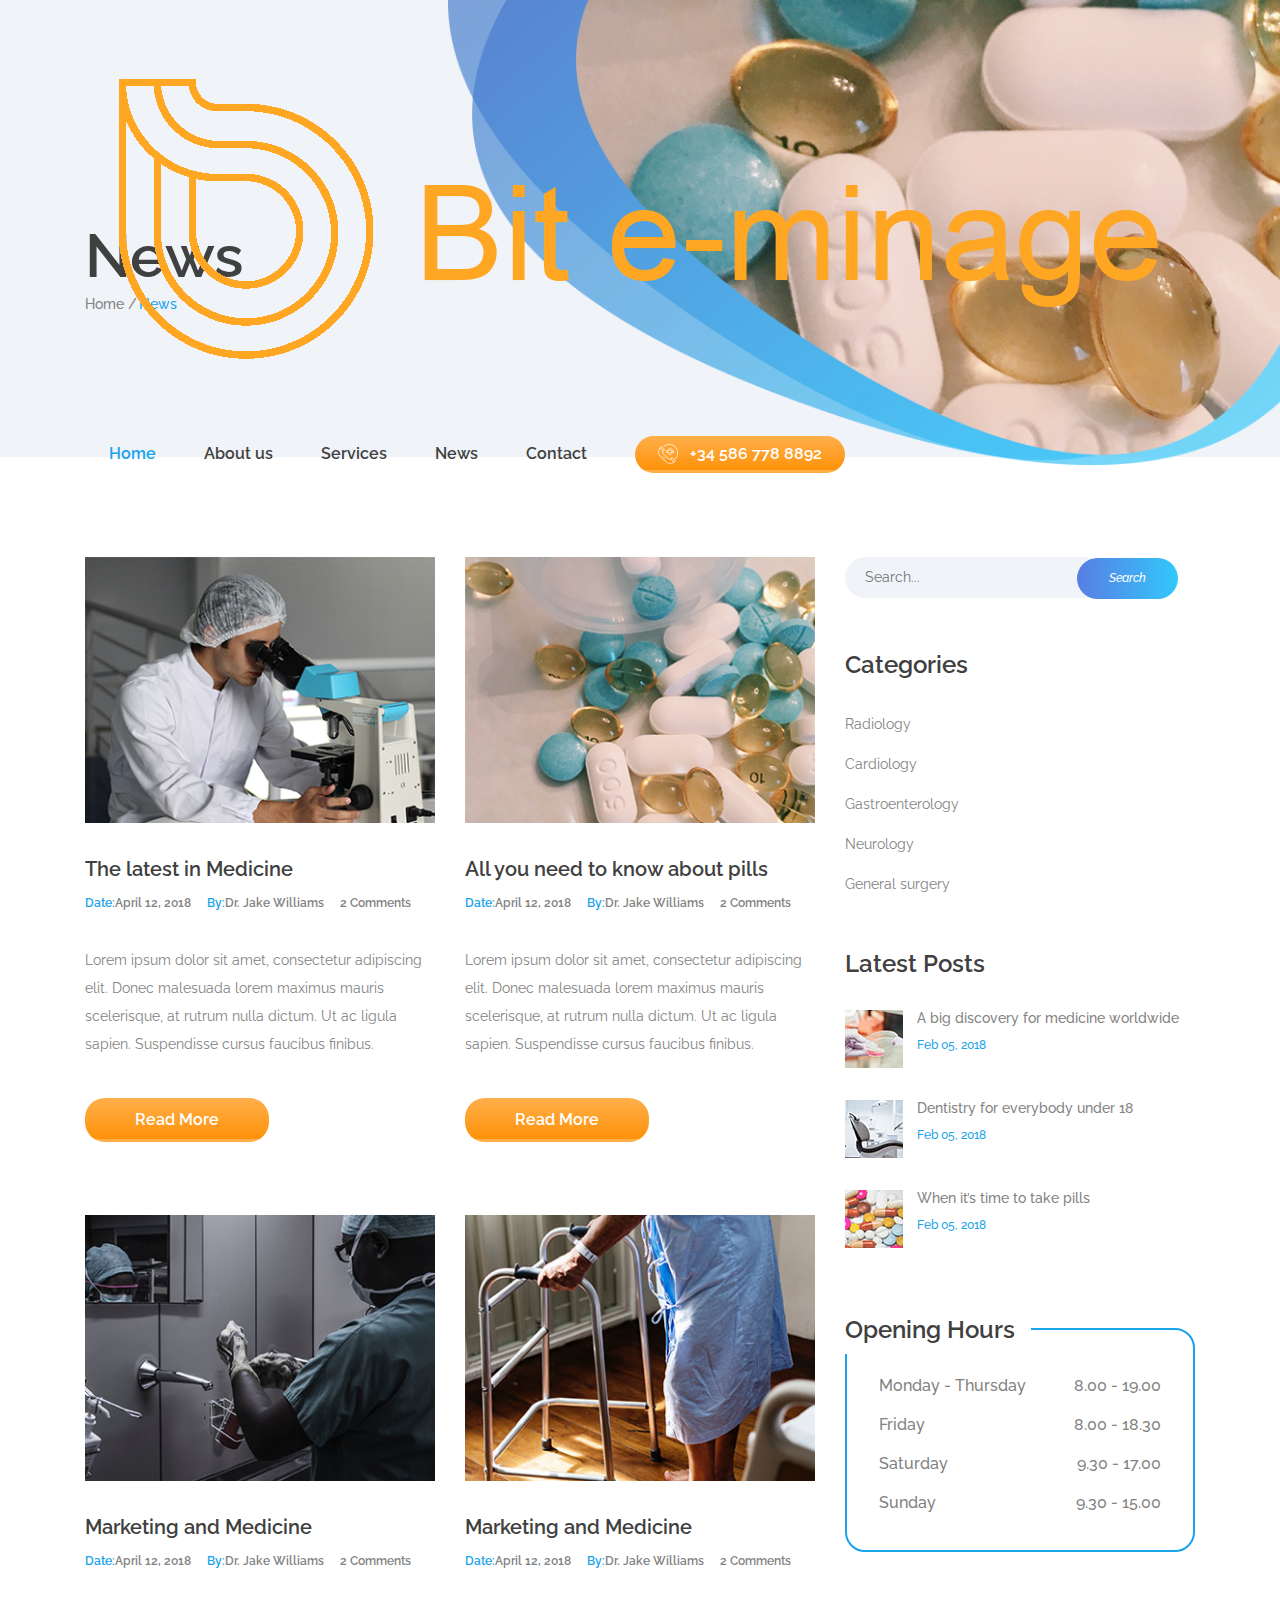
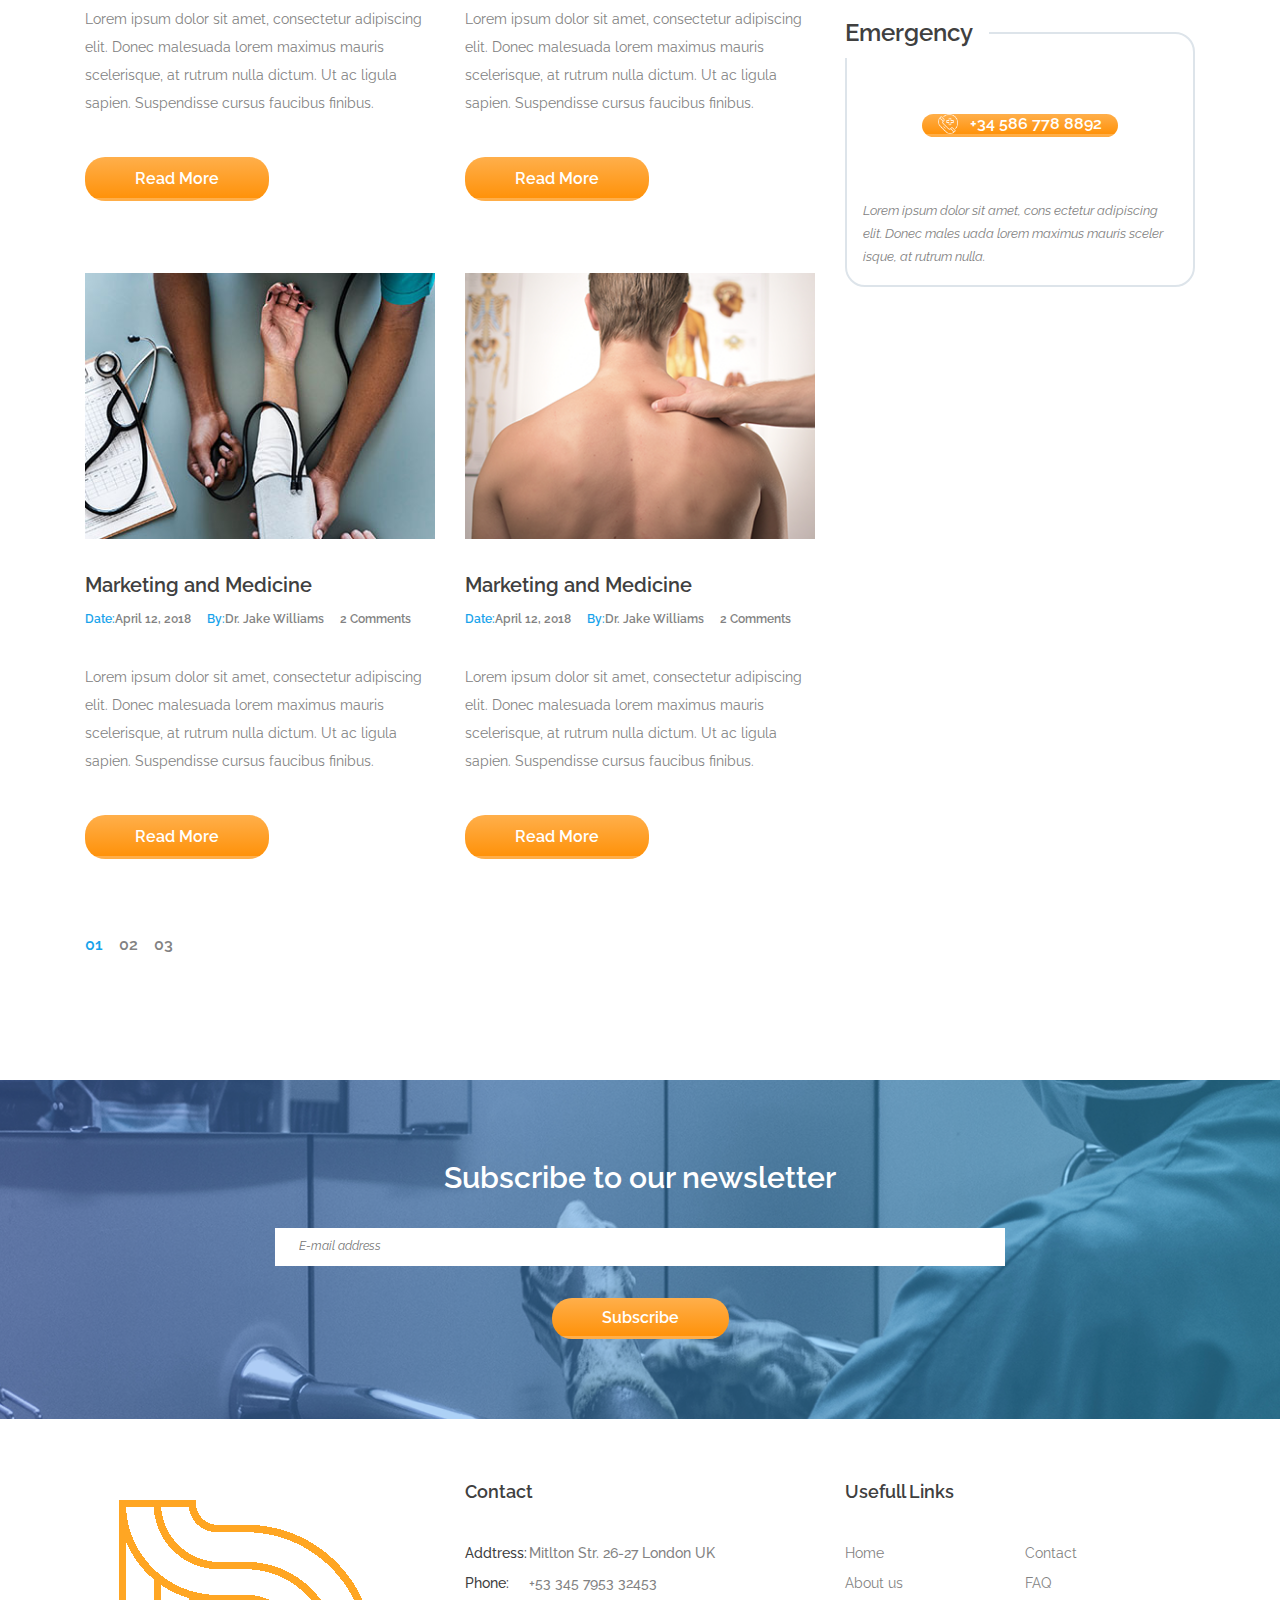
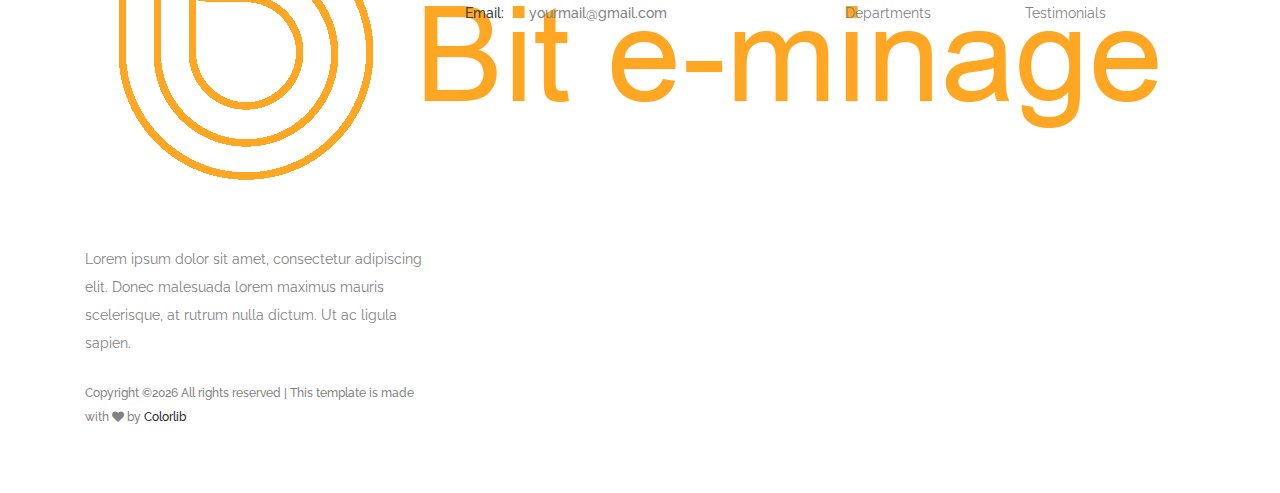
<file: news.html>
<!DOCTYPE html>
<html lang="en">
<head>
    <title>Hello World</title>

    <!-- Required meta tags -->
    <meta charset="utf-8">
    <meta name="viewport" content="width=device-width, initial-scale=1, shrink-to-fit=no">

    <!-- Bootstrap CSS -->
    <link rel="stylesheet" href="css/bootstrap.min.css">

    <!-- Swiper CSS -->
    <link rel="stylesheet" href="css/swiper.min.css">

    <link rel="stylesheet" type="text/css" href="https://cdnjs.cloudflare.com/ajax/libs/font-awesome/4.7.0/css/font-awesome.min.css">

    <!-- Styles -->
    <link rel="stylesheet" href="style.css">
</head>
<body class="single-page blog-page">
    <header class="site-header">
        <div class="nav-bar">
            <div class="container">
                <div class="row">
                    <div class="col-12 d-flex flex-wrap justify-content-between align-items-center">
                        <div class="site-branding d-flex align-items-center">
                            <a class="d-block" href="index.html" rel="home"><img class="d-block" src="images/logo.png" alt="logo"></a>
                        </div><!-- .site-branding -->

                        <nav class="site-navigation d-flex justify-content-end align-items-center">
                            <ul class="d-flex flex-column flex-lg-row justify-content-lg-end align-items-center">
                                <li class="current-menu-item"><a href="index.html">Home</a></li>
                                <li><a href="about.html">About us</a></li>
                                <li><a href="services.html">Services</a></li>
                                <li><a href="news.html">News</a></li>
                                <li><a href="contact.html">Contact</a></li>

                                <li class="call-btn button gradient-bg mt-3 mt-md-0">
                                    <a class="d-flex justify-content-center align-items-center" href="#"><img src="images/emergency-call.png"> +34 586 778 8892</a>
                                </li>
                            </ul>
                        </nav><!-- .site-navigation -->

                        <div class="hamburger-menu d-lg-none">
                            <span></span>
                            <span></span>
                            <span></span>
                            <span></span>
                        </div><!-- .hamburger-menu -->
                    </div><!-- .col -->
                </div><!-- .row -->
            </div><!-- .container -->
        </div><!-- .nav-bar -->

        <div class="container">
            <div class="row">
                <div class="col-12">
                    <h1>News</h1>

                    <div class="breadcrumbs">
                        <ul class="d-flex flex-wrap align-items-center p-0 m-0">
                            <li><a href="#">Home</a></li>
                            <li>News</li>
                        </ul>
                    </div><!-- .breadcrumbs -->
                </div>
            </div>
        </div>

        <img class="header-img" src="images/news-bg.png" alt="">
    </header><!-- .site-header -->

    <div class="container">
        <div class="row">
            <div class="col-12 col-lg-8">
                <div class="the-news">
                    <div class="row">
                        <div class="col-12 col-md-6">
                            <div class="the-news-wrap">
                                <figure class="post-thumbnail">
                                    <a href="#"><img src="images/news-1.png" alt=""></a>
                                </figure>

                                <header class="entry-header">
                                    <h3>The latest in Medicine</h3>

                                    <div class="post-metas d-flex flex-wrap align-items-center">
                                        <div class="posted-date"><label>Date: </label><a href="#">April 12, 2018</a></div>

                                        <div class="posted-by"><label>By: </label><a href="#">Dr. Jake Williams</a></div>

                                        <div class="post-comments"><a href="#">2 Comments</a></div>
                                    </div>
                                </header>

                                <div class="entry-content">
                                    <p>Lorem ipsum dolor sit amet, consectetur adipiscing elit. Donec malesuada lorem maximus mauris scelerisque, at rutrum nulla dictum. Ut ac ligula sapien. Suspendisse cursus faucibus finibus. </p>
                                </div>

                                <footer class="entry-footer mt-5">
                                    <a class="button gradient-bg" href="#">Read More</a>
                                </footer>
                            </div>
                        </div>

                        <div class="col-12 col-md-6">
                            <div class="the-news-wrap">
                                <figure class="post-thumbnail">
                                    <a href="#"><img src="images/news-2.png" alt=""></a>
                                </figure>

                                <header class="entry-header">
                                    <h3>All you need to know about pills</h3>

                                    <div class="post-metas d-flex flex-wrap align-items-center">
                                        <div class="posted-date"><label>Date: </label><a href="#">April 12, 2018</a></div>

                                        <div class="posted-by"><label>By: </label><a href="#">Dr. Jake Williams</a></div>

                                        <div class="post-comments"><a href="#">2 Comments</a></div>
                                    </div>
                                </header>

                                <div class="entry-content">
                                    <p>Lorem ipsum dolor sit amet, consectetur adipiscing elit. Donec malesuada lorem maximus mauris scelerisque, at rutrum nulla dictum. Ut ac ligula sapien. Suspendisse cursus faucibus finibus. </p>
                                </div>

                                <footer class="entry-footer mt-5">
                                    <a class="button gradient-bg" href="#">Read More</a>
                                </footer>
                            </div>
                        </div>

                        <div class="col-12 col-md-6">
                            <div class="the-news-wrap">
                                <figure class="post-thumbnail">
                                    <a href="#"><img src="images/news-6.png" alt=""></a>
                                </figure>

                                <header class="entry-header">
                                    <h3>Marketing and Medicine</h3>

                                    <div class="post-metas d-flex flex-wrap align-items-center">
                                        <div class="posted-date"><label>Date: </label><a href="#">April 12, 2018</a></div>

                                        <div class="posted-by"><label>By: </label><a href="#">Dr. Jake Williams</a></div>

                                        <div class="post-comments"><a href="#">2 Comments</a></div>
                                    </div>
                                </header>

                                <div class="entry-content">
                                    <p>Lorem ipsum dolor sit amet, consectetur adipiscing elit. Donec malesuada lorem maximus mauris scelerisque, at rutrum nulla dictum. Ut ac ligula sapien. Suspendisse cursus faucibus finibus. </p>
                                </div>

                                <footer class="entry-footer mt-5">
                                    <a class="button gradient-bg" href="#">Read More</a>
                                </footer>
                            </div>
                        </div>

                        <div class="col-12 col-md-6">
                            <div class="the-news-wrap">
                                <figure class="post-thumbnail">
                                    <a href="#"><img src="images/news-4.png" alt=""></a>
                                </figure>

                                <header class="entry-header">
                                    <h3>Marketing and Medicine</h3>

                                    <div class="post-metas d-flex flex-wrap align-items-center">
                                        <div class="posted-date"><label>Date: </label><a href="#">April 12, 2018</a></div>

                                        <div class="posted-by"><label>By: </label><a href="#">Dr. Jake Williams</a></div>

                                        <div class="post-comments"><a href="#">2 Comments</a></div>
                                    </div>
                                </header>

                                <div class="entry-content">
                                    <p>Lorem ipsum dolor sit amet, consectetur adipiscing elit. Donec malesuada lorem maximus mauris scelerisque, at rutrum nulla dictum. Ut ac ligula sapien. Suspendisse cursus faucibus finibus. </p>
                                </div>

                                <footer class="entry-footer mt-5">
                                    <a class="button gradient-bg" href="#">Read More</a>
                                </footer>
                            </div>
                        </div>

                        <div class="col-12 col-md-6">
                            <div class="the-news-wrap">
                                <figure class="post-thumbnail">
                                    <a href="#"><img src="images/news-5.png" alt=""></a>
                                </figure>

                                <header class="entry-header">
                                    <h3>Marketing and Medicine</h3>

                                    <div class="post-metas d-flex flex-wrap align-items-center">
                                        <div class="posted-date"><label>Date: </label><a href="#">April 12, 2018</a></div>

                                        <div class="posted-by"><label>By: </label><a href="#">Dr. Jake Williams</a></div>

                                        <div class="post-comments"><a href="#">2 Comments</a></div>
                                    </div>
                                </header>

                                <div class="entry-content">
                                    <p>Lorem ipsum dolor sit amet, consectetur adipiscing elit. Donec malesuada lorem maximus mauris scelerisque, at rutrum nulla dictum. Ut ac ligula sapien. Suspendisse cursus faucibus finibus. </p>
                                </div>

                                <footer class="entry-footer mt-5">
                                    <a class="button gradient-bg" href="#">Read More</a>
                                </footer>
                            </div>
                        </div>

                        <div class="col-12 col-md-6">
                            <div class="the-news-wrap">
                                <figure class="post-thumbnail">
                                    <a href="#"><img src="images/news-3.png" alt=""></a>
                                </figure>

                                <header class="entry-header">
                                    <h3>Marketing and Medicine</h3>

                                    <div class="post-metas d-flex flex-wrap align-items-center">
                                        <div class="posted-date"><label>Date: </label><a href="#">April 12, 2018</a></div>

                                        <div class="posted-by"><label>By: </label><a href="#">Dr. Jake Williams</a></div>

                                        <div class="post-comments"><a href="#">2 Comments</a></div>
                                    </div>
                                </header>

                                <div class="entry-content">
                                    <p>Lorem ipsum dolor sit amet, consectetur adipiscing elit. Donec malesuada lorem maximus mauris scelerisque, at rutrum nulla dictum. Ut ac ligula sapien. Suspendisse cursus faucibus finibus. </p>
                                </div>

                                <footer class="entry-footer mt-5">
                                    <a class="button gradient-bg" href="#">Read More</a>
                                </footer>
                            </div>
                        </div>

                        <div class="col-12">
                            <ul class="pagination d-flex flex-wrap align-items-center p-0">
                                <li class="active"><a href="#">01</a></li>
                                <li><a href="#">02</a></li>
                                <li><a href="#">03</a></li>
                            </ul>
                        </div>
                    </div>
                </div>
            </div>

            <div class="col-12 col-lg-4">
                <div class="sidebar">
                    <div class="search-widget">
                        <form class="flex flex-wrap align-items-center">
                            <input type="search" placeholder="Search...">
                            <button type="submit" class="flex justify-content-center align-items-center">Search</button>
                        </form><!-- .flex -->
                    </div><!-- .search-widget -->

                    <div class="sidebar-cats">
                        <h2 class="widget-title">Categories</h2>

                        <ul class="p-0 m-0">
                            <li><a href="#">Radiology</a></li>
                            <li><a href="#">Cardiology</a></li>
                            <li><a href="#">Gastroenterology</a></li>
                            <li><a href="#">Neurology</a></li>
                            <li><a href="#">General surgery</a></li>
                        </ul>
                    </div>

                    <div class="popular-posts">
                        <h2 class="widget-title">Latest Posts</h2>

                        <ul class="p-0 m-0">
                            <li class="d-flex flex-wrap justify-content-between">
                                <figure><a href="#"><img src="images/p-1.jpg" alt=""></a></figure>

                                <div class="entry-content">
                                    <h3 class="entry-title"><a href="#">A big discovery for medicine worldwide</a></h3>

                                    <div class="posted-date">Feb 05, 2018</div>
                                </div>
                            </li>

                            <li class="d-flex flex-wrap justify-content-between">
                                <figure><a href="#"><img src="images/p-2.jpg" alt=""></a></figure>

                                <div class="entry-content">
                                    <h3 class="entry-title"><a href="#">Dentistry for everybody under 18</a></h3>

                                    <div class="posted-date">Feb 05, 2018</div>
                                </div>
                            </li>

                            <li class="d-flex flex-wrap justify-content-between">
                                <figure><a href="#"><img src="images/p-3.jpg" alt=""></a></figure>

                                <div class="entry-content">
                                    <h3 class="entry-title"><a href="#">When it’s time to take pills</a></h3>

                                    <div class="posted-date">Feb 05, 2018</div>
                                </div>
                            </li>
                        </ul>
                    </div><!-- .cat-links -->

                    <div class="opening-hours">
                        <h2 class="d-flex align-items-center">Opening Hours</h2>

                        <ul class="p-0 m-0">
                            <li>Monday - Thursday <span>8.00 - 19.00</span></li>
                            <li>Friday <span>8.00 - 18.30</span></li>
                            <li>Saturday <span>9.30 - 17.00</span></li>
                            <li>Sunday <span>9.30 - 15.00</span></li>
                        </ul>
                    </div>

                    <div class="emergency-box">
                        <h2 class="d-flex align-items-center">Emergency</h2>

                        <div class="call-btn text-center">
                            <a class="d-flex justify-content-center align-items-center button gradient-bg" href="#"><img src="images/emergency-call.png"> +34 586 778 8892</a>
                        </div>

                        <p>Lorem ipsum dolor sit amet, cons ectetur adipiscing elit. Donec males uada lorem maximus mauris sceler isque, at rutrum nulla.</p>
                    </div>
                </div>
            </div>
        </div>
    </div>

    <div class="subscribe-banner">
        <div class="container">
            <div class="row">
                <div class="col-12 col-lg-8 offset-lg-2">
                    <h2>Subscribe to our newsletter</h2>

                    <form>
                        <input type="email" placeholder="E-mail address">
                        <input class="button gradient-bg" type="submit" value="Subscribe">
                    </form>
                </div>
            </div>
        </div>
    </div>

    <footer class="site-footer">
        <div class="footer-widgets">
            <div class="container">
                <div class="row">
                    <div class="col-12 col-md-6 col-lg-4">
                        <div class="foot-about">
                            <h2><a href="#"><img src="images/logo.png" alt=""></a></h2>

                            <p>Lorem ipsum dolor sit amet, consectetur adipiscing elit. Donec malesuada lorem maximus mauris scelerisque, at rutrum nulla dictum. Ut ac ligula sapien.</p>

                            <p class="copyright"><!-- Link back to Colorlib can't be removed. Template is licensed under CC BY 3.0. -->
Copyright &copy;<script>document.write(new Date().getFullYear());</script> All rights reserved | This template is made with <i class="fa fa-heart" aria-hidden="true"></i> by <a href="https://colorlib.com" target="_blank">Colorlib</a>
<!-- Link back to Colorlib can't be removed. Template is licensed under CC BY 3.0. --></p>
                        </div><!-- .foot-about -->
                    </div><!-- .col -->

                    <div class="col-12 col-md-6 col-lg-4 mt-5 mt-md-0">
                        <div class="foot-contact">
                            <h2>Contact</h2>

                            <ul class="p-0 m-0">
                                <li><span>Addtress:</span>Mitlton Str. 26-27 London UK</li>
                                <li><span>Phone:</span>+53 345 7953 32453</li>
                                <li><span>Email:</span>yourmail@gmail.com</li>
                            </ul>
                        </div>
                    </div><!-- .col -->

                    <div class="col-12 col-md-6 col-lg-4 mt-5 mt-md-0">
                        <div class="foot-links">
                            <h2>Usefull Links</h2>

                            <ul class="p-0 m-0">
                                <li><a href="#">Home</a></li>
                                <li><a href="#">About us</a></li>
                                <li><a href="#">Departments</a></li>
                                <li><a href="#">Contact</a></li>
                                <li><a href="#">FAQ</a></li>
                                <li><a href="#">Testimonials</a></li>
                            </ul>
                        </div><!-- .foot-links -->
                    </div><!-- .col -->
                </div><!-- .row -->
            </div><!-- .container -->
        </div><!-- .footer-widgets -->
    </footer><!-- .site-footer -->

    <script type='text/javascript' src='js/jquery.js'></script>
    <script type='text/javascript' src='js/jquery.collapsible.min.js'></script>
    <script type='text/javascript' src='js/swiper.min.js'></script>
    <script type='text/javascript' src='js/jquery.countdown.min.js'></script>
    <script type='text/javascript' src='js/circle-progress.min.js'></script>
    <script type='text/javascript' src='js/jquery.countTo.min.js'></script>
    <script type='text/javascript' src='js/jquery.barfiller.js'></script>
    <script type='text/javascript' src='js/custom.js'></script>
</body>
</html>
</file>
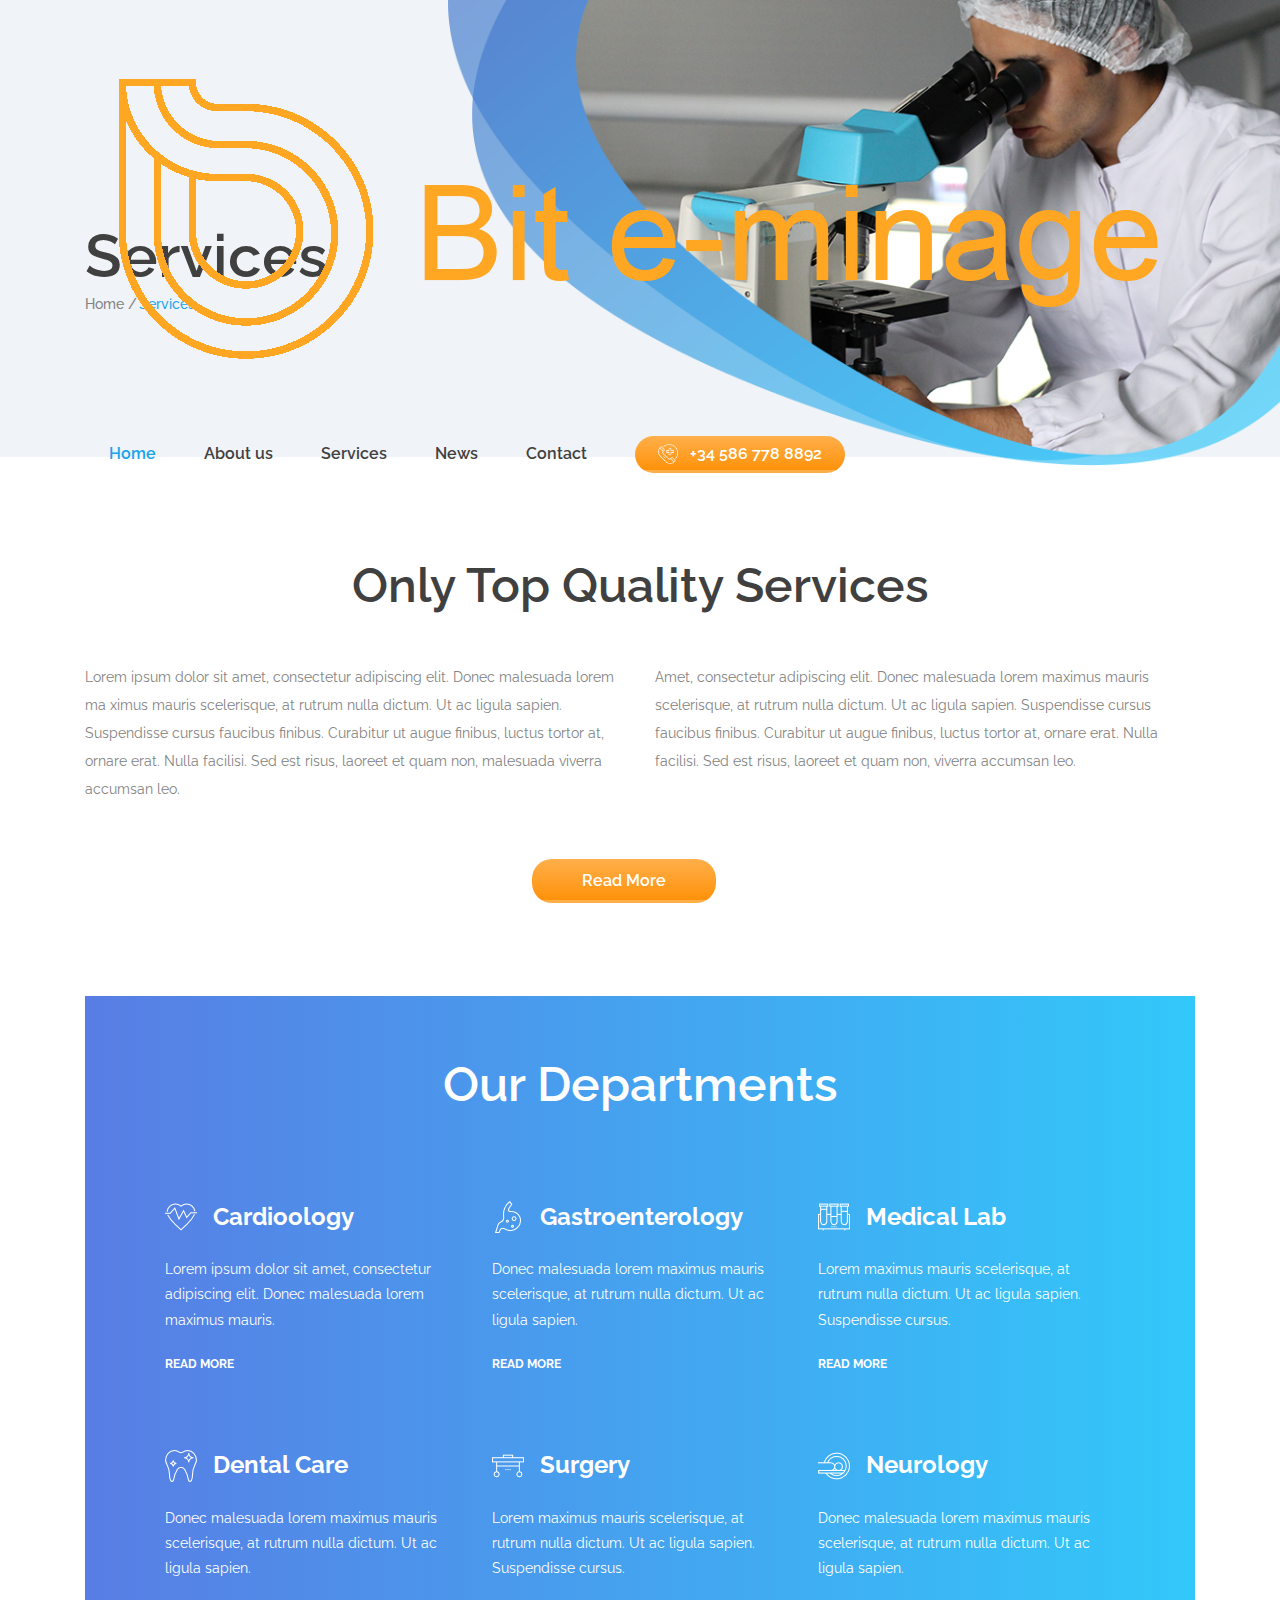
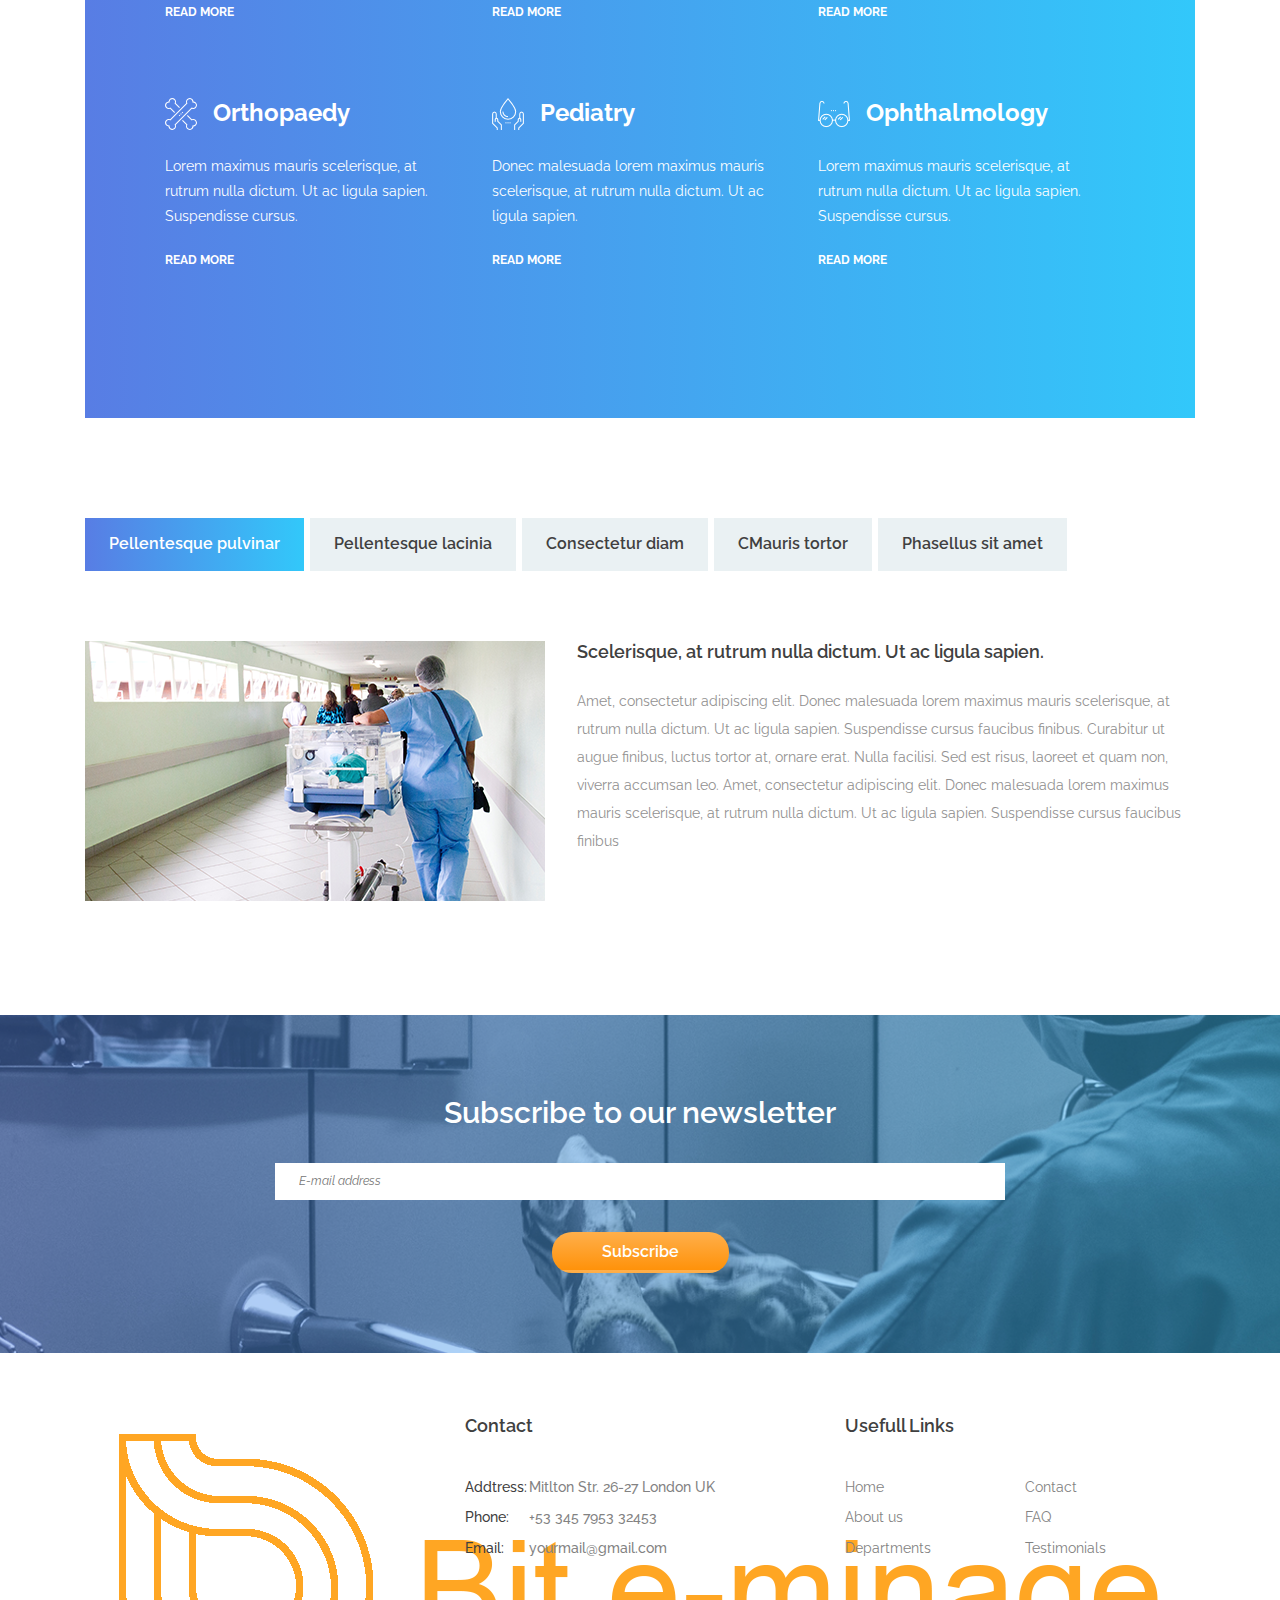
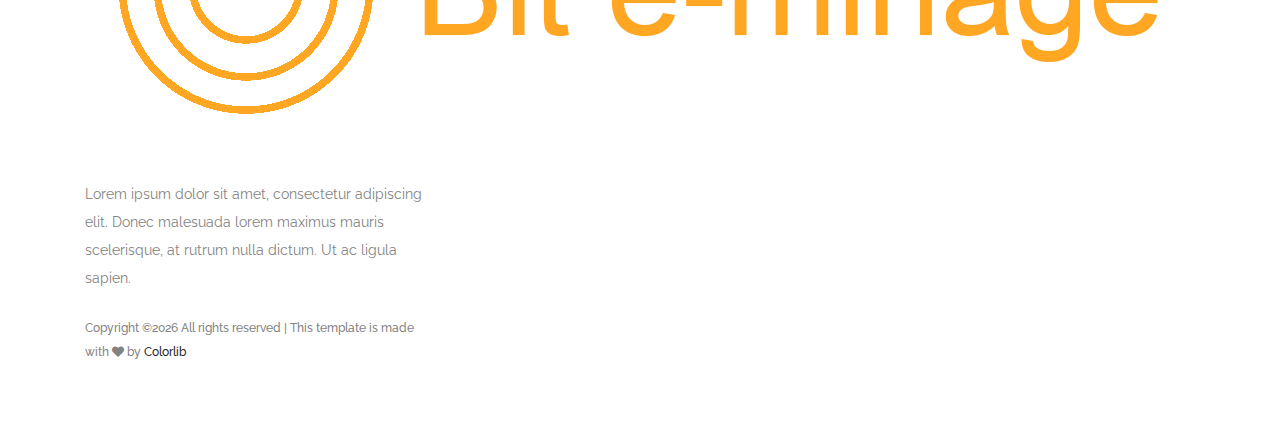
<file: services.html>
<!DOCTYPE html>
<html lang="en">
<head>
    <title>Hello World</title>

    <!-- Required meta tags -->
    <meta charset="utf-8">
    <meta name="viewport" content="width=device-width, initial-scale=1, shrink-to-fit=no">

    <!-- Bootstrap CSS -->
    <link rel="stylesheet" href="css/bootstrap.min.css">

    <link rel="stylesheet" type="text/css" href="https://cdnjs.cloudflare.com/ajax/libs/font-awesome/4.7.0/css/font-awesome.min.css">

    <!-- Swiper CSS -->
    <link rel="stylesheet" href="css/swiper.min.css">

    <!-- Styles -->
    <link rel="stylesheet" href="style.css">
</head>
<body class="single-page">
    <header class="site-header">
        <div class="nav-bar">
            <div class="container">
                <div class="row">
                    <div class="col-12 d-flex flex-wrap justify-content-between align-items-center">
                        <div class="site-branding d-flex align-items-center">
                            <a class="d-block" href="index.html" rel="home"><img class="d-block" src="images/logo.png" alt="logo"></a>
                        </div><!-- .site-branding -->

                        <nav class="site-navigation d-flex justify-content-end align-items-center">
                            <ul class="d-flex flex-column flex-lg-row justify-content-lg-end align-items-center">
                                <li class="current-menu-item"><a href="index.html">Home</a></li>
                                <li><a href="about.html">About us</a></li>
                                <li><a href="services.html">Services</a></li>
                                <li><a href="news.html">News</a></li>
                                <li><a href="contact.html">Contact</a></li>

                                <li class="call-btn button gradient-bg mt-3 mt-md-0">
                                    <a class="d-flex justify-content-center align-items-center" href="#"><img src="images/emergency-call.png"> +34 586 778 8892</a>
                                </li>
                            </ul>
                        </nav><!-- .site-navigation -->

                        <div class="hamburger-menu d-lg-none">
                            <span></span>
                            <span></span>
                            <span></span>
                            <span></span>
                        </div><!-- .hamburger-menu -->
                    </div><!-- .col -->
                </div><!-- .row -->
            </div><!-- .container -->
        </div><!-- .nav-bar -->

        <div class="container">
            <div class="row">
                <div class="col-12">
                    <h1>Services</h1>

                    <div class="breadcrumbs">
                        <ul class="d-flex flex-wrap align-items-center p-0 m-0">
                            <li><a href="#">Home</a></li>
                            <li>Services</li>
                        </ul>
                    </div><!-- .breadcrumbs -->
                </div>
            </div>
        </div>

        <img class="header-img" src="images/service-bg.png" alt="">
    </header><!-- .site-header -->

    <div class="quality-services">
        <div class="container">
            <div class="row">
                <div class="col-12">
                    <h2>Only Top Quality Services</h2>

                    <div class="row">
                        <div class="col-12 col-md-6">
                            <p>Lorem ipsum dolor sit amet, consectetur adipiscing elit. Donec malesuada lorem ma ximus mauris scelerisque, at rutrum nulla dictum. Ut ac ligula sapien. Suspendisse cursus faucibus finibus. Curabitur ut augue finibus, luctus tortor at, ornare erat. Nulla facilisi. Sed est risus, laoreet et quam non, malesuada viverra accumsan leo.</p>
                        </div>

                        <div class="col-12 col-md-6">
                            <p>Amet, consectetur adipiscing elit. Donec malesuada lorem maximus mauris scelerisque, at rutrum nulla dictum. Ut ac ligula sapien. Suspendisse cursus faucibus finibus. Curabitur ut augue finibus, luctus tortor at, ornare erat. Nulla facilisi. Sed est risus, laoreet et quam non, viverra accumsan leo.</p>
                        </div>
                    </div>

                    <div class="w-100 text-center mt-5">
                        <a class="button gradient-bg" href="#">Read More</a>
                    </div>
                </div>
            </div>
        </div>
    </div>

    <div class="container">
        <div class="row">
            <div class="col-12">
                <div class="our-departments-wrap">
                    <h2>Our Departments</h2>

                    <div class="row">
                        <div class="col-12 col-md-6 col-lg-4">
                            <div class="our-departments-cont">
                                <header class="entry-header d-flex flex-wrap align-items-center">
                                    <img src="images/cardiogram.png" alt="">

                                    <h3>Cardioology</h3>
                                </header>

                                <div class="entry-content">
                                    <p>Lorem ipsum dolor sit amet, consectetur adipiscing elit. Donec malesuada lorem maximus mauris.</p>
                                </div>

                                <footer class="entry-footer">
                                    <a href="#">read more</a>
                                </footer>
                            </div>
                        </div>

                        <div class="col-12 col-md-6 col-lg-4">
                            <div class="our-departments-cont">
                                <header class="entry-header d-flex flex-wrap align-items-center">
                                    <img src="images/stomach-2.png" alt="">

                                    <h3>Gastroenterology</h3>
                                </header>

                                <div class="entry-content">
                                    <p>Donec malesuada lorem maximus mauris scelerisque, at rutrum nulla dictum. Ut ac ligula sapien.</p>
                                </div>

                                <footer class="entry-footer">
                                    <a href="#">read more</a>
                                </footer>
                            </div>
                        </div>

                        <div class="col-12 col-md-6 col-lg-4">
                            <div class="our-departments-cont">
                                <header class="entry-header d-flex flex-wrap align-items-center">
                                    <img src="images/blood-sample-2.png" alt="">

                                    <h3>Medical Lab</h3>
                                </header>

                                <div class="entry-content">
                                    <p>Lorem maximus mauris scelerisque, at rutrum nulla dictum. Ut ac ligula sapien. Suspendisse cursus.</p>
                                </div>

                                <footer class="entry-footer">
                                    <a href="#">read more</a>
                                </footer>
                            </div>
                        </div>

                        <div class="col-12 col-md-6 col-lg-4">
                            <div class="our-departments-cont">
                                <header class="entry-header d-flex flex-wrap align-items-center">
                                    <img src="images/teeth.png" alt="">

                                    <h3>Dental Care</h3>
                                </header>

                                <div class="entry-content">
                                    <p>Donec malesuada lorem maximus mauris scelerisque, at rutrum nulla dictum. Ut ac ligula sapien.</p>
                                </div>

                                <footer class="entry-footer">
                                    <a href="#">read more</a>
                                </footer>
                            </div>
                        </div>

                        <div class="col-12 col-md-6 col-lg-4">
                            <div class="our-departments-cont">
                                <header class="entry-header d-flex flex-wrap align-items-center">
                                    <img src="images/stretcher.png" alt="">

                                    <h3>Surgery</h3>
                                </header>

                                <div class="entry-content">
                                    <p>Lorem maximus mauris scelerisque, at rutrum nulla dictum. Ut ac ligula sapien. Suspendisse cursus.</p>
                                </div>

                                <footer class="entry-footer">
                                    <a href="#">read more</a>
                                </footer>
                            </div>
                        </div>

                        <div class="col-12 col-md-6 col-lg-4">
                            <div class="our-departments-cont">
                                <header class="entry-header d-flex flex-wrap align-items-center">
                                    <img src="images/scanner.png" alt="">

                                    <h3>Neurology</h3>
                                </header>

                                <div class="entry-content">
                                    <p>Donec malesuada lorem maximus mauris scelerisque, at rutrum nulla dictum. Ut ac ligula sapien.</p>
                                </div>

                                <footer class="entry-footer">
                                    <a href="#">read more</a>
                                </footer>
                            </div>
                        </div>

                        <div class="col-12 col-md-6 col-lg-4 mb-md-0">
                            <div class="our-departments-cont">
                                <header class="entry-header d-flex flex-wrap align-items-center">
                                    <img src="images/bones.png" alt="">

                                    <h3>Orthopaedy</h3>
                                </header>

                                <div class="entry-content">
                                    <p>Lorem maximus mauris scelerisque, at rutrum nulla dictum. Ut ac ligula sapien. Suspendisse cursus.</p>
                                </div>

                                <footer class="entry-footer">
                                    <a href="#">read more</a>
                                </footer>
                            </div>
                        </div>

                        <div class="col-12 col-md-6 col-lg-4 mb-lg-0">
                            <div class="our-departments-cont">
                                <header class="entry-header d-flex flex-wrap align-items-center">
                                    <img src="images/blood-donation-2.png" alt="">

                                    <h3>Pediatry</h3>
                                </header>

                                <div class="entry-content">
                                    <p>Donec malesuada lorem maximus mauris scelerisque, at rutrum nulla dictum. Ut ac ligula sapien.</p>
                                </div>

                                <footer class="entry-footer">
                                    <a href="#">read more</a>
                                </footer>
                            </div>
                        </div>

                        <div class="col-12 col-md-6 col-lg-4 mb-0">
                            <div class="our-departments-cont">
                                <header class="entry-header d-flex flex-wrap align-items-center">
                                    <img src="images/glasses.png" alt="">

                                    <h3>Ophthalmology</h3>
                                </header>

                                <div class="entry-content">
                                    <p>Lorem maximus mauris scelerisque, at rutrum nulla dictum. Ut ac ligula sapien. Suspendisse cursus.</p>
                                </div>

                                <footer class="entry-footer">
                                    <a href="#">read more</a>
                                </footer>
                            </div>
                        </div>
                    </div>
                </div>
            </div>
        </div>
    </div>

    <div class="container">
        <div class="row">
            <div class="col-12">
                <div class="services-tabs">
                    <div class="tabs">
                        <ul class="tabs-nav d-flex flex-wrap">
                            <li class="tab-nav d-flex justify-content-center align-items-center" data-target="#tab_1">Pellentesque pulvinar</li>
                            <li class="tab-nav d-flex justify-content-center align-items-center" data-target="#tab_2">  Pellentesque lacinia </li>
                            <li class="tab-nav d-flex justify-content-center align-items-center" data-target="#tab_3">Consectetur diam</li>
                            <li class="tab-nav d-flex justify-content-center align-items-center" data-target="#tab_4">CMauris tortor</li>
                            <li class="tab-nav d-flex justify-content-center align-items-center" data-target="#tab_5">Phasellus sit amet</li>
                        </ul>

                        <div class="tabs-container">
                            <div id="tab_1" class="tab-content">
                                <img src="images/service-tab-img.png" alt="">

                                <h4>Scelerisque, at rutrum nulla dictum. Ut ac ligula sapien. </h4>

                                <p>Amet, consectetur adipiscing elit. Donec malesuada lorem maximus mauris scelerisque, at rutrum nulla dictum. Ut ac ligula sapien. Suspendisse cursus faucibus finibus. Curabitur ut augue finibus, luctus tortor at, ornare erat. Nulla facilisi. Sed est risus, laoreet et quam non, viverra accumsan leo. Amet, consectetur adipiscing elit. Donec malesuada lorem maximus mauris scelerisque, at rutrum nulla dictum. Ut ac ligula sapien. Suspendisse cursus faucibus finibus</p>
                            </div>

                            <div id="tab_2" class="tab-content">
                                <img src="images/service-tab-img.png" alt="">

                                <h4>Scelerisque, at rutrum nulla dictum. Ut ac ligula sapien. </h4>

                                <p>Amet, consectetur adipiscing elit. Donec malesuada lorem maximus mauris scelerisque, at rutrum nulla dictum. Ut ac ligula sapien. Suspendisse cursus faucibus finibus. Curabitur ut augue finibus, luctus tortor at, ornare erat. Nulla facilisi. Sed est risus, laoreet et quam non, viverra accumsan leo. Amet, consectetur adipiscing elit. Donec malesuada lorem maximus mauris scelerisque, at rutrum nulla dictum. Ut ac ligula sapien. Suspendisse cursus faucibus finibus</p>
                            </div>

                            <div id="tab_3" class="tab-content">
                                <img src="images/service-tab-img.png" alt="">

                                <h4>Scelerisque, at rutrum nulla dictum. Ut ac ligula sapien. </h4>

                                <p>Amet, consectetur adipiscing elit. Donec malesuada lorem maximus mauris scelerisque, at rutrum nulla dictum. Ut ac ligula sapien. Suspendisse cursus faucibus finibus. Curabitur ut augue finibus, luctus tortor at, ornare erat. Nulla facilisi. Sed est risus, laoreet et quam non, viverra accumsan leo. Amet, consectetur adipiscing elit. Donec malesuada lorem maximus mauris scelerisque, at rutrum nulla dictum. Ut ac ligula sapien. Suspendisse cursus faucibus finibus</p>
                            </div>

                            <div id="tab_4" class="tab-content">
                                <img src="images/service-tab-img.png" alt="">

                                <h4>Scelerisque, at rutrum nulla dictum. Ut ac ligula sapien. </h4>

                                <p>Amet, consectetur adipiscing elit. Donec malesuada lorem maximus mauris scelerisque, at rutrum nulla dictum. Ut ac ligula sapien. Suspendisse cursus faucibus finibus. Curabitur ut augue finibus, luctus tortor at, ornare erat. Nulla facilisi. Sed est risus, laoreet et quam non, viverra accumsan leo. Amet, consectetur adipiscing elit. Donec malesuada lorem maximus mauris scelerisque, at rutrum nulla dictum. Ut ac ligula sapien. Suspendisse cursus faucibus finibus</p>
                            </div>

                            <div id="tab_5" class="tab-content">
                                <img src="images/service-tab-img.png" alt="">

                                <h4>Scelerisque, at rutrum nulla dictum. Ut ac ligula sapien. </h4>

                                <p>Amet, consectetur adipiscing elit. Donec malesuada lorem maximus mauris scelerisque, at rutrum nulla dictum. Ut ac ligula sapien. Suspendisse cursus faucibus finibus. Curabitur ut augue finibus, luctus tortor at, ornare erat. Nulla facilisi. Sed est risus, laoreet et quam non, viverra accumsan leo. Amet, consectetur adipiscing elit. Donec malesuada lorem maximus mauris scelerisque, at rutrum nulla dictum. Ut ac ligula sapien. Suspendisse cursus faucibus finibus</p>
                            </div>

                        </div>
                    </div>
                </div>
            </div>
        </div>
    </div>

    <div class="subscribe-banner">
        <div class="container">
            <div class="row">
                <div class="col-12 col-lg-8 offset-lg-2">
                    <h2>Subscribe to our newsletter</h2>

                    <form>
                        <input type="email" placeholder="E-mail address">
                        <input class="button gradient-bg" type="submit" value="Subscribe">
                    </form>
                </div>
            </div>
        </div>
    </div>

    <footer class="site-footer">
        <div class="footer-widgets">
            <div class="container">
                <div class="row">
                    <div class="col-12 col-md-6 col-lg-4">
                        <div class="foot-about">
                            <h2><a href="#"><img src="images/logo.png" alt=""></a></h2>

                            <p>Lorem ipsum dolor sit amet, consectetur adipiscing elit. Donec malesuada lorem maximus mauris scelerisque, at rutrum nulla dictum. Ut ac ligula sapien.</p>

                            <p class="copyright"><!-- Link back to Colorlib can't be removed. Template is licensed under CC BY 3.0. -->
Copyright &copy;<script>document.write(new Date().getFullYear());</script> All rights reserved | This template is made with <i class="fa fa-heart" aria-hidden="true"></i> by <a href="https://colorlib.com" target="_blank">Colorlib</a>
<!-- Link back to Colorlib can't be removed. Template is licensed under CC BY 3.0. --></p>
                        </div><!-- .foot-about -->
                    </div><!-- .col -->

                    <div class="col-12 col-md-6 col-lg-4 mt-5 mt-md-0">
                        <div class="foot-contact">
                            <h2>Contact</h2>

                            <ul class="p-0 m-0">
                                <li><span>Addtress:</span>Mitlton Str. 26-27 London UK</li>
                                <li><span>Phone:</span>+53 345 7953 32453</li>
                                <li><span>Email:</span>yourmail@gmail.com</li>
                            </ul>
                        </div>
                    </div><!-- .col -->

                    <div class="col-12 col-md-6 col-lg-4 mt-5 mt-md-0">
                        <div class="foot-links">
                            <h2>Usefull Links</h2>

                            <ul class="p-0 m-0">
                                <li><a href="#">Home</a></li>
                                <li><a href="#">About us</a></li>
                                <li><a href="#">Departments</a></li>
                                <li><a href="#">Contact</a></li>
                                <li><a href="#">FAQ</a></li>
                                <li><a href="#">Testimonials</a></li>
                            </ul>
                        </div><!-- .foot-links -->
                    </div><!-- .col -->
                </div><!-- .row -->
            </div><!-- .container -->
        </div><!-- .footer-widgets -->
    </footer><!-- .site-footer -->

    <script type='text/javascript' src='js/jquery.js'></script>
    <script type='text/javascript' src='js/jquery.collapsible.min.js'></script>
    <script type='text/javascript' src='js/swiper.min.js'></script>
    <script type='text/javascript' src='js/jquery.countdown.min.js'></script>
    <script type='text/javascript' src='js/circle-progress.min.js'></script>
    <script type='text/javascript' src='js/jquery.countTo.min.js'></script>
    <script type='text/javascript' src='js/jquery.barfiller.js'></script>
    <script type='text/javascript' src='js/custom.js'></script>
</body>
</html>
</file>
<file: style.css>
@import url('https://fonts.googleapis.com/css?family=Raleway:200,300,400,500,600,700');

body {
    color: #404040;
    font-size: 16px;
    line-height: 1.8;
    font-family: 'Raleway', sans-serif;
}

img {
    vertical-align: baseline;
}

/*--------------------------------------------------------------
# Links
--------------------------------------------------------------*/
a {
    color: #262626;
}

a:visited {
    color: #757686;
}

a:hover, a:focus, a:active {
    color: #262626;
}

a:focus {
    outline: thin dotted;
}

a:hover, a:active {
    outline: 0;
    list-style: none;
}

/*--------------------------------------------------------------
# Site Header
--------------------------------------------------------------*/
.site-header {
    position: relative;
}

.nav-bar {
    position: absolute;
    top: 0;
    left: 0;
    z-index: 9999;
    width: 100%;
    padding: 20px 0;
}

/*
# Site Branding
--------------------------------*/
.site-branding {
    width: calc(100% - 24px);
    padding: 20px 0;
}

.site-branding a {
    margin-top: 6px;
}

@media screen and (min-width: 992px){
    .site-branding {
        width: auto;
    }
}

/*
  Hamburger Menu
----------------------------------------*/
.hamburger-menu {
    position: relative;
    width: 24px;
    height: 22px;
    margin: 0 auto;
    transition: .5s ease-in-out;
    cursor: pointer;
}

.hamburger-menu span {
    display: block;
    position: absolute;
    height: 2px;
    width: 100%;
    background: #262626;
    border-radius: 10px;
    opacity: 1;
    left: 0;
    transition: .25s ease-in-out;
}

.hamburger-menu span:nth-child(1) {
    top: 2px;
}

.hamburger-menu span:nth-child(2),
.hamburger-menu span:nth-child(3) {
    top: 10px;
}

.hamburger-menu span:nth-child(4) {
    top: 18px;
}

.hamburger-menu.open span:nth-child(1) {
    top: 18px;
    width: 0;
    left: 50%;
}

.hamburger-menu.open span:nth-child(2) {
    transform: rotate(45deg);
}

.hamburger-menu.open span:nth-child(3) {
    transform: rotate(-45deg);
}

.hamburger-menu.open span:nth-child(4) {
    top: 18px;
    width: 0;
    left: 50%;
}

/*
# Main Menu
--------------------------------*/
.site-navigation ul {
    position: fixed;
    top: 0;
    left: -320px;
    z-index: 9999;
    width: 320px;
    max-width: calc(100% - 120px);
    height: 100%;
    padding: 30px 15px;
    margin: 0;
    background: #fff;
    list-style: none;
    overflow-x: scroll;
    transition: all 0.35s;
}

.site-navigation.show ul {
    left: 0;
}

.site-navigation ul li {
    margin: 0 24px;
}

.site-navigation ul li a {
    display: block;
    padding: 16px 0;
    font-size: 16px;
    font-weight: 600;
    line-height: 1;
    color: #404040;
    text-decoration: none;
    transition: color .35s;
}

/*
# Call Button
--------------------------------*/
.call-btn {
    min-width: 210px;
    padding: 8px 12px 6px !important;
    margin-left: 24px;
    margin-right: 0 !important;
}

.call-btn img {
    display: inline-block;
    margin-right: 12px;
    width: 20px;
}

.call-btn a {
    padding: 0 !important;
    font-size: 16px;
    font-weight: 600;
    color: #fff !important;
}

@media screen and (min-width: 992px) {
    .site-navigation ul {
        position: relative;
        top: auto;
        left: auto;
        width: 100%;
        max-width: 100%;
        height: auto;
        padding: 0;
        overflow: auto;
        background: transparent;
    }

    .site-navigation ul li a {
        padding: 30px 0;
    }
}

.site-navigation ul li a:hover,
.site-navigation ul li.current-menu-item a {
    color: #18a3eb;
}

/*--------------------------------------------------------------
# Hero Section
--------------------------------------------------------------*/
.hero-slider {
    max-height: 950px;
}

.hero-content-wrap {
    min-height: 700px;
    position: relative;
    color: #fff;

    background-size: cover;
    background-position: center;
}

.hero-content-overlay {
    top: 0;
    left: 0;
    background: rgba(0,0,0,0);
}

.logo_img{
    width: 60%;
}

.hero-content-overlay h1 {
    margin: 0;
    font-size: 45px;
    font-weight: 600;
    line-height: 1.2;
    color: #404040;
}

.hero-content-overlay p {
    font-size: 14px;
    font-weight: 500;
    line-height: 2;
    color: #828282;
}

.hero-slider .pagination-wrap {
    top: 50%;
    left: 0;
    z-index: 99;
    width: 120px;
    margin-top: -60px;
}

.hero-slider .swiper-pagination-bullet {
    width: 120px;
    height: 28px;
    margin-bottom: 12px;
    border-radius: 0;
    border-bottom: 2px solid transparent;
    font-size: 16px;
    font-weight: 600;
    color: #aaaaaa;
    background: transparent;
    opacity: 1;
    text-align: right;
}

.hero-slider .swiper-pagination-bullet-active {
    color: #18a3eb;
    border-color: #18a3eb;
}

@media screen and (max-width: 1400px) {
    .hero-slider .swiper-pagination-bullet {
        width: 60px;
    }
}

@media screen and (max-width: 576px) {
    .hero-slider .pagination-wrap {
        top: auto;
        bottom: 60px;
        margin-top: 0;
    }

    .hero-slider .swiper-pagination-bullet {
        width: 30px;
        margin-left: 15px;
    }
}

/*--------------------------------------------------------------
# Elements Page
--------------------------------------------------------------*/
.elements-wrap {
    margin-top: 80px;
}

.elements-page .elements-heading .entry-title {
    font-size: 24px;
    font-weight: 600;
    color: #262626;
}

.elements-page .elements-container {
    margin-top: 54px;
}

.elements-page .btn {
    margin-right: 20px;
}

/*
# Button
----------------------------------*/
.button {
    padding: 12px 50px 10px;
    margin-right: 32px;
    border: 0;
    border-bottom: 3px solid #18a3eb;
    border-radius: 20px;
    font-size: 16px;
    font-weight: 600;
    line-height: 1;
    color: #404040;
    outline: none;
    background: #f0f4f8;
    text-decoration: none !important;
}

.button:focus {
    outline: none;
    box-shadow: none;
}

.button.dark {
    border-color: transparent;
    color: #fff;
    background: #18a3eb;
}

.button.gradient-bg {
    border-color: transparent;
    background: -moz-linear-gradient(180deg, rgba(50,200,250,1) 0%, rgba(88,125,228,1) 100%);
    background: -webkit-gradient(linear, left top, right top, color-stop(0%, rgba(50,200,250,1)), color-stop(100%, rgba(88,125,228,1)));
    background: -webkit-linear-gradient(180deg, rgba(50,200,250,1) 0%, rgba(88,125,228,1) 100%);
    background: -o-linear-gradient(180deg, rgba(50,200,250,1) 0%, rgba(88,125,228,1) 100%);
    background: -ms-linear-gradient(180deg, rgba(50,200,250,1) 0%, rgba(88,125,228,1) 100%);
    background: linear-gradient(270deg, rgba(50,200,250,1) 0%, rgba(88,125,228,1) 100%);
    filter: progid:DXImageTransform.Microsoft.gradient( startColorstr='#18a3eb', endColorstr='#587de4',GradientType=1 );
    color: #fff;
    background: #ffaf4b;
    background: -moz-linear-gradient(top, #ffaf4b 0%, #ff920a 100%);
    background: -webkit-linear-gradient(top, #ffaf4b 0%,#ff920a 100%);
    background: linear-gradient(to bottom, #ffaf4b 0%,#ff920a 100%);
    filter: progid:DXImageTransform.Microsoft.gradient( startColorstr='#ffaf4b', endColorstr='#ff920a',GradientType=0 );
}

.button.gradient-bg-blue{
    background: #49c0f0; /* Old browsers */
    background: -moz-linear-gradient(top, #49c0f0 0%, #2cafe3 100%); /* FF3.6-15 */
    background: -webkit-linear-gradient(top, #49c0f0 0%,#2cafe3 100%); /* Chrome10-25,Safari5.1-6 */
    background: linear-gradient(to bottom, #49c0f0 0%,#2cafe3 100%); /* W3C, IE10+, FF16+, Chrome26+, Opera12+, Safari7+ */
    filter: progid:DXImageTransform.Microsoft.gradient( startColorstr='#49c0f0', endColorstr='#2cafe3',GradientType=0 );
    color: white;
}

/*
# Accordion
----------------------------------*/
.accordion-wrap {
    position: relative;
}

.accordion-wrap .entry-content {
    margin: 0;
}

.accordion-wrap .entry-title {
    padding: 12px 38px;
    margin-bottom: 15px;
    background: #f3f3f3;
    font-size: 16px;
    font-weight: 600;
    color: #404040;
    cursor: pointer;
}

.accordion-wrap .entry-title {
    border: 0;
    background: -moz-linear-gradient(180deg, rgba(50,200,250,1) 0%, rgba(88,125,228,1) 100%); /* ff3.6+ */
    background: -webkit-gradient(linear, left top, right top, color-stop(0%, rgba(50,200,250,1)), color-stop(100%, rgba(188,125,228,1))); /* safari4+,chrome */
    background: -webkit-linear-gradient(180deg, rgba(50,200,250,1) 0%, rgba(88,125,228,1) 100%); /* safari5.1+,chrome10+ */
    background: -o-linear-gradient(180deg, rgba(50,200,250,1) 0%, rgba(88,125,228,1) 100%); /* opera 11.10+ */
    background: -ms-linear-gradient(180deg, rgba(50,200,250,1) 0%, rgba(88,125,228,1) 100%); /* ie10+ */
    background: linear-gradient(270deg, rgba(50,200,250,1) 0%, rgba(88,125,228,1) 100%); /* w3c */
    filter: progid:DXImageTransform.Microsoft.gradient( startColorstr='#18a3eb', endColorstr='#18a3eb',GradientType=1 ); /* ie6-9 */
    color: #fff;
}

.accordion-wrap .entry-title .arrow-r::before,
.accordion-wrap .entry-title .arrow-d::before {
    content: "+";
    font-size: 24px;
    font-weight: 400;
}

.accordion-wrap .entry-title .arrow-d::before {
    content: "-";
}

/*
# Content
----------------------------------*/
.accordion-wrap .entry-content {
    display: none;
}

.accordion-wrap .entry-content p {
    padding: 10px 0;
    font-size: 14px;
    line-height: 2;
    color: #828282;
}

/*
# Tabs
----------------------------------*/
ul.tabs-nav {
    margin: 0;
    padding: 0;
    list-style: none;
}

ul.tabs-nav .tab-nav {
    padding: 12px 24px;
    margin-right: 6px;
    margin-bottom: 10px;
    background: #eaf1f3;
    font-size: 16px;
    font-weight: 600;
    color: #404040;
    cursor: pointer;
    transition: all .35s;
}

ul.tabs-nav .tab-nav.active {
    border: 0;
    background: -moz-linear-gradient(180deg, rgba(50,200,250,1) 0%, rgba(88,125,228,1) 100%); /* ff3.6+ */
    background: -webkit-gradient(linear, left top, right top, color-stop(0%, rgba(50,200,250,1)), color-stop(100%, rgba(88,125,228,1))); /* safari4+,chrome */
    background: -webkit-linear-gradient(180deg, rgba(50,200,250,1) 0%, rgba(88,125,228,1) 100%); /* safari5.1+,chrome10+ */
    background: -o-linear-gradient(180deg, rgba(50,200,250,1) 0%, rgba(88,125,228,1) 100%); /* opera 11.10+ */
    background: -ms-linear-gradient(180deg, rgba(50,200,250,1) 0%, rgba(88,125,228,1) 100%); /* ie10+ */
    background: linear-gradient(270deg, rgba(50,200,250,1) 0%, rgba(88,125,228,1) 100%); /* w3c */
    filter: progid:DXImageTransform.Microsoft.gradient( startColorstr='#18a3eb', endColorstr='#18a3eb',GradientType=1 ); /* ie6-9 */
    color: #fff;
}

.tabs .tab-nav {
    margin-bottom: -1px;
    z-index: 99;
}

.tabs-container {
    padding: 60px 0;
}

.tab-content {
    display: none;
}

.tab-content img {
    float: left;
    margin-right: 32px;
    margin-bottom: 32px;
}

.tab-content h4 {
    margin-bottom: 24px;
    font-size: 18px;
    font-weight: 600;
    color: #404040;
}

.tab-content p {
    margin-bottom: 0;
    font-size: 14px;
    line-height: 2;
    color: #929191;
}

/*
# Circular Progress Bar
----------------------------------*/
.circular-progress-bar {
    margin: 20px 0;
    text-align: center;
}

.circular-progress-bar .circle {
    position: relative;
    width: 156px;
    height: 156px;
    margin: 0 auto;
}

.circular-progress-bar .circle strong {
    position: absolute;
    top: 50%;
    left: 0;
    margin-top: -24px;
    width: 100%;
    font-size: 30px;
    font-weight: 500;
    line-height: 1;
    color: #404040;
}

.circular-progress-bar .entry-title {
    margin-top: 32px;
    font-size: 20px;
    font-weight: 600;
    color: #404040;
}

.circular-progress-bar .entry-title span {
    display: block;
    margin-top: 10px;
    font-size: 14px;
    font-weight: 400;
    color: #828282;
}

/*
# Counter Box
----------------------------------*/
.counter-box {
    margin: 60px 0 20px;
    text-align: center;
}

.counter-box .start-counter {
    margin-top: 10px;
    font-size: 48px;
    font-weight: 400;
    color: #404040;
}

.counter-box .counter-k {
    font-size: 48px;
}

.counter-box .entry-title {
    margin-top: 10px;
    font-size: 16px;
    color: #828282;
}

/*
# Icon Box
----------------------------------*/
.icon-box .entry-header img {
    margin-right: 24px;
}

.icon-box .entry-title {
    margin: 0;
    font-size: 24px;
    font-weight: 700;
    color: #404040;
}

.icon-box .entry-content {
    margin-top: 32px;
}

.icon-box .entry-content p {
    font-size: 14px;
    line-height: 2;
    color: #828282;
}

.icon-box .entry-footer a {
    display: block;
    margin-top: 24px;
    font-size: 12px;
    font-weight: bold;
    color: #828282;
    text-transform: uppercase;
}

/*
# Bar Filler
----------------------------------*/
.barfiller {
    position:relative;
    width:100%;
    height:5px;
    border-radius: 3px;
    background:#d6dee1;
}

.barfiller .fill {
    display:block;
    position:relative;
    width:0px;
    height:100%;
    border-radius: 3px;
    background:#333;
    z-index:1;
}

.barfiller .tipWrap {
    display:none;
}

.barfiller .tip {
    left: 0;
    position: absolute;
    z-index: 2;
    width: 42px;
    height: 42px;
    padding-top: 14px;
    margin-top: -21px;
    border-radius: 50%;
    font-size: 15px;
    font-weight: 500;
    line-height: 1;
    text-align: center;
    background: #18a3eb;
    color: #fff;
}

/*
# Subscribe Banner
--------------------------------*/
.subscribe-banner {
    padding: 80px 0;
    background: url("images/subscribe-bg.png") no-repeat center;
    background-size: cover;
    text-align: center;
}

.subscribe-banner h2 {
    font-size: 30px;
    font-weight: 600;
    color: #fff;
}

.subscribe-banner input[type="email"] {
    width: 100%;
    padding: 8px 24px;
    border: 0;
    margin-top: 24px;
    font-size: 12px;
    font-style: italic;
    color: #404040;
    background: #fff;
    text-align: left;
}

.subscribe-banner input[type="submit"] {
    margin-top: 32px;
    margin-right: 0;
    font-size: 16px;
    font-weight: 600;
    cursor: pointer;
}

/*--------------------------------------------------------------
# Homepage
--------------------------------------------------------------*/
.homepage-boxes {
    padding: 110px 0;
}

/*
# Opening Hours
--------------------------------*/
.opening-hours,
.emergency-box,
.appointment-box,
.contact-info {
    position: relative;
    padding: 32px;
    border-radius: 20px;
    border: 2px solid #dde4ea;
}

.opening-hours {
    border-color: #18a3eb;
}

.opening-hours h2,
.emergency-box h2,
.appointment-box h2,
.contact-info h2 {
    position: absolute;
    top: -24px;
    left: -2px;
    height: 48px;
    padding-right: 16px;
    background: #fff;

    font-size: 24px;
    font-weight: 600;
    color: #404040;
}

.opening-hours ul {
    list-style: none;
}

.opening-hours ul li {
    display: flex;
    justify-content: space-between;
    margin-top: 10px;
    font-size: 16px;
    font-weight: 500;
    color: #828282;
}

.opening-hours ul li span {
    display: inline-block;
    margin-left: 5px;
}

/*
# Emergency
--------------------------------*/
.emergency-box {
    padding: 16px;
}

.emergency-box p {
    margin-top: 16px;
    margin-bottom: 0;
    font-size: 13px;
    font-style: italic;
    color: #828282;
}

.emergency-box .call-btn {
    max-width: 220px;
    margin: 24px auto !important;
}

/*
# Make an Appointment
--------------------------------*/
.appointment-box {
    padding: 16px;
}

.appointment-box form {
    margin-top: 24px;
}

.appointment-box form select,
.appointment-box form input[type="text"],
.appointment-box form input[type="number"] {
    display: block;
    width: calc(50% - 5px);
    padding: 12px 16px ;
    margin-bottom: 10px;
    border: 0;

    font-size: 12px;
    font-style: italic;
    color: #828282;
    background: #f0f4f8;
    outline: none;
}

.appointment-box form input[type="submit"] {
    margin-top: 16px;
}

/*
# Our Departments
--------------------------------*/
.our-departments {
    padding: 100px 0;
    background: url(images/departments-bg.jpg) no-repeat;
    background-size: cover;
}

.our-departments-wrap {
    padding: 60px 80px 80px;
    background: -moz-linear-gradient(180deg, rgba(50,200,250,1) 0%, rgba(88,125,228,1) 100%); /* ff3.6+ */
    background: -webkit-gradient(linear, left top, right top, color-stop(0%, rgba(50,200,250,1)), color-stop(100%, rgba(188,125,228,1))); /* safari4+,chrome */
    background: -webkit-linear-gradient(180deg, rgba(50,200,250,1) 0%, rgba(88,125,228,1) 100%); /* safari5.1+,chrome10+ */
    background: -o-linear-gradient(180deg, rgba(50,200,250,1) 0%, rgba(88,125,228,1) 100%); /* opera 11.10+ */
    background: -ms-linear-gradient(180deg, rgba(50,200,250,1) 0%, rgba(88,125,228,1) 100%); /* ie10+ */
    background: linear-gradient(270deg, rgba(50,200,250,1) 0%, rgba(88,125,228,1) 100%); /* w3c */
    filter: progid:DXImageTransform.Microsoft.gradient( startColorstr='#18a3eb', endColorstr='#18a3eb',GradientType=1 ); /* ie6-9 */
}

@media screen and (max-width: 768px){
    .our-departments-wrap {
        padding-right: 30px;
        padding-left: 30px;
    }
}

.our-departments-wrap h2 {
    margin-bottom: 80px;
    font-size: 48px;
    font-weight: 600;
    text-align: center;
    color: #fff;
}

.our-departments-cont {
    margin-bottom: 64px;
}

.our-departments-cont .entry-header {
    min-height: 48px;
}

.our-departments-cont .entry-header img {
    margin-right: 16px;
}

.our-departments-cont h3 {
    margin: 0;
    font-size: 24px;
    font-weight: bold;
    color: #fff;
}

.our-departments-cont .entry-content {
    margin-top: 16px;
}

.our-departments-cont .entry-content p {
    font-size: 14px;
    color: #fff;
}

.our-departments-cont .entry-footer a {
    font-size: 12px;
    font-weight: bold;
    text-transform: uppercase;
    color: #fff;
}

/*
# Section: Testimonial
--------------------------------*/
.testimonial-section {
    margin-top: 100px;
    position: relative;
    height: 100%;
    padding: 100px 0;
}

.testimonial-section h2 {
    margin-bottom: 40px !important;
}

.testimonial-section::before {
    content: '';
    position: absolute;
    top: 0;
    right: 0;
    z-index: -1;
    width: 50%;
    height: 100%;
    background: url("images/testimonial-bg.jpg") no-repeat right center;
    background-size: cover;
}

.testimonial-slider {
    position: relative;
}

.testimonial-slider-wrap {
    position: relative;
    padding: 72px 100px;
    border-radius: 20px;
    background: #fff;
    box-shadow: 40px 20px 27px rgba(0,0,0,.1);
}

.testimonial-bg-shape {
    position: relative;
}

.testimonial-bg-shape::before {
    content: '';
    position: absolute;
    bottom: -90px;
    left: -130px;
    z-index: -1;
    width: 499px;
    height: 492px;
    background: url("images/testimonial-content-bg.png") no-repeat;
}

.testimonial-slider .content-wrap {
    background: #fff;
}

.testimonial-slider .entry-content p {
    position: relative;
    margin-top: 40px;
    font-size: 16px;
    line-height: 2;
    font-style: italic;
    color: #828282;
}

.testimonial-slider .entry-content p::before {
    content: '';
    position: absolute;
    top: -80px;
    left: 0;
    width: 46px;
    height: 46px;
    background: url("images/testimonial-p-bg.png") no-repeat;
}

.testimonial-slider .testimonial-user {
    display: inline-block;
    margin-top: 24px;
    font-size: 16px;
    font-weight: 500;
    color: #404040;
}

.testimonial-slider .testimonial-user span {
    display: block;
    margin-top: 8px;
    font-size: 12px;
    font-weight: 500;
    color: #828282;
}

.testimonial-slider .user-avatar {
    width: 78px;
    height: 78px;
    margin-top: 56px;
    border-radius: 50%;
    overflow: hidden;
    border: 2px solid #18a3eb;
}

.testimonial-slider .user-avatar img {
    width: 100%;
    height: 100%;
    object-fit: cover;
}

.swiper-pagination-wrap {
    position: absolute;
    left: 0;
    bottom: 150px;
    z-index: 99;
    width: 100%;
}

@media screen and (max-width: 768px){

    .testimonial-slider-wrap {
        padding: 72px 30px 120px;
    }

    .swiper-pagination-wrap {
        bottom: 30px;
    }
}

.testimonial-slider .swiper-pagination-bullet {
    width: 52px;
    height: 52px;
    margin: 0 8px;
    opacity: 1 !important;
}

.testimonial-slider .swiper-pagination-bullet:nth-of-type(1) {
    background: url("images/user-1.jpg");
}

.testimonial-slider .swiper-pagination-bullet:nth-of-type(2) {
    background: url("images/user-2.jpg");
}

.testimonial-slider .swiper-pagination-bullet:nth-of-type(3) {
    background: url("images/user-3.jpg");
}

.testimonial-slider .swiper-pagination-bullet:nth-of-type(4) {
    background: url("images/user-4.jpg");
}

.testimonial-slider .swiper-pagination-bullet-active {
    display: none;
}

/*
# News
--------------------------------*/
.the-news {
    padding: 100px 0 40px;
}

.the-news h2,
.testimonial-section h2 {
    margin-bottom: 80px;
    font-size: 48px;
    font-weight: 600;
    text-align: center;
    color: #404040;
}

.testimonial-section h2 {
    text-align: left;
}

.the-news-wrap {
    margin-bottom: 60px;
}

.the-news-wrap figure {
    margin: 0;
}

.the-news-wrap figure img {
    width: 100%;
}

.the-news-wrap h3 {
    margin-top: 24px;
    font-size: 20px;
    font-weight: 600;
    color: #404040;
}

.the-news .post-metas {
    margin-top: 12px;
    font-size: 12px;
    font-weight: 600;
    color: #828282;
}

.the-news .post-metas > div {
    margin-right: 16px;
}

.the-news .post-metas label {
    margin: 0;
    color: #18a3eb;
}

.the-news .post-metas a {
    color: #828282;
}

.the-news-wrap .entry-content {
    margin-top: 32px;
}

.the-news-wrap .entry-content p {
    font-size: 14px;
    line-height: 2;
    color: #828282;
}

/*--------------------------------------------------------------
# Single Page
--------------------------------------------------------------*/
.single-page .site-header {
    position: relative;
    padding: 220px 0 140px;
    background-color: #f0f4f8;
}

.single-page .site-header h1 {
    margin-bottom: 0;
    font-size: 60px;
    font-weight: 600;
    color: #404040;
}

.single-page .site-header .header-img {
    position: absolute;
    top: 0;
    right: 0;
    max-width: 65%;
    height: auto;
}

/*--------------------------------------------------------------
# Breadcrumbs
--------------------------------------------------------------*/
.breadcrumbs {
   font-size: 14px;
    font-weight: 500;
    color: #828282;
}

.breadcrumbs ul {
    list-style: none;
}

.breadcrumbs li {
    position: relative;
    padding-right: 10px;
    margin-right: 5px;
    color: #18a3eb;
}

.breadcrumbs li::after {
    content: "/";
    position: absolute;
    top: 0;
    right: 0;
    width: 6px;
    height: 100%;
    color: #828282;
}

.breadcrumbs li:nth-last-of-type(1)::after {
    display: none;
               }

.breadcrumbs a {
    color: #828282;
}

/*--------------------------------------------------------------
# About Page
--------------------------------------------------------------*/
.med-history {
    padding: 100px 0;
}

.med-history h2,
.medical-team h2,
.quality-services h2 {
    margin-bottom: 48px;
    font-size: 48px;
    font-weight: 600;
    color: #404040;
}

.med-history p {
    font-size: 14px;
    color: #828282;
}

.med-history .button {
    margin-top: 24px;
}

.med-history img {
    max-width: 100%;
}

.faq-stuff {
    padding: 100px 0;
    background: url("images/faq-bg.jpg") no-repeat;
    background-size: cover;
}

.faq-stuff h2 {
    margin-bottom: 64px;
    font-size: 48px;
    font-weight: 600;
    color: #fff;
}

.faq-stuff .accordion-wrap .entry-content p {
    color: #fff;
}

.professional-box,
.quality-box {
    position: relative;
    padding: 32px;
    border-radius: 20px;
    border: 2px solid #fff;
    text-align: center;
}

.professional-box h2,
.quality-box h2 {
    position: absolute;
    top: -24px;
    left: -2px;
    height: 48px;
    padding-right: 16px;
    padding-left: 16px;
    font-size: 24px;
    font-weight: 600;
    color: #404040;
    background: #fff;
}

.professional-box img,
.quality-box img {
    margin: 24px 0;
}

.professional-box p,
.quality-box p {
    margin-bottom: 0;
    font-size: 14px;
    line-height: 2;
    font-weight: 500;
    color: #fff;
}

.medical-team {
    padding: 100px 0;
}

.medical-team h2 {
    margin-bottom: 56px;
}

.medical-team-wrap {
    text-align: center;
}

.medical-team-wrap img {
    max-width: 100%;
    border-radius: 20px;
}

.medical-team-wrap h4 {
    margin-top: 32px;
    font-size: 18px;
    font-weight: 600;
    color: #404040;
}

.medical-team-wrap h5 {
    margin-top: 12px;
    font-size: 14px;
    font-weight: 600;
    color: #828282;
}


/*--------------------------------------------------------------
# Services
--------------------------------------------------------------*/
.quality-services {
    padding: 100px 0;
}

.quality-services h2 {
    text-align: center;
}

.quality-services p {
    font-size: 14px;
    line-height: 2;
    color: #828282;
}

.services-tabs {
    margin: 100px 0;
}

/*--------------------------------------------------------------
# News
--------------------------------------------------------------*/
.blog-page .the-news {
    padding-bottom: 20px;
}

.blog-page .the-news-wrap {
    margin-bottom: 80px;
}

/*--------------------------------------------------------------
# Pagination
--------------------------------------------------------------*/
@media screen and (min-width: 992px){
    .pagination {
        margin-bottom: 100px;
    }
}

.pagination a {
    margin-right: 16px;
    font-size: 16px;
    font-weight: 600;
    line-height: 1;
    color: #828282;
    text-decoration: none;
}

.pagination a:hover,
.pagination .active a {
    color: #18a3eb;
}

/*--------------------------------------------------------------
# Sidebar
--------------------------------------------------------------*/
.sidebar {
    padding: 100px 0;
}

/*
# Search
--------------------------------*/
.search-widget input[type="search"] {
    width: calc(100% - 90px);
    padding: 8px 30px 8px 20px;
    border: 0;
    border-radius: 30px;
    font-size: 14px;
    outline: none;
    background: #f0f4f8;
    color: #404040;
}

.search-widget button[type="submit"] {
    padding: 10px 32px 9px;
    border: 0;
    margin-left: -32px;
    border-radius: 30px;
    font-size: 12px;
    font-weight: 500;
    font-style: italic;
    color: #fff;
    cursor: pointer;
    outline: none;
    background: -moz-linear-gradient(180deg, rgba(50,200,250,1) 0%, rgba(88,125,228,1) 100%); /* ff3.6+ */
    background: -webkit-gradient(linear, left top, right top, color-stop(0%, rgba(50,200,250,1)), color-stop(100%, rgba(88,125,228,1))); /* safari4+,chrome */
    background: -webkit-linear-gradient(180deg, rgba(50,200,250,1) 0%, rgba(88,125,228,1) 100%); /* safari5.1+,chrome10+ */
    background: -o-linear-gradient(180deg, rgba(50,200,250,1) 0%, rgba(88,125,228,1) 100%); /* opera 11.10+ */
    background: -ms-linear-gradient(180deg, rgba(50,200,250,1) 0%, rgba(88,125,228,1) 100%); /* ie10+ */
    background: linear-gradient(270deg, rgba(50,200,250,1) 0%, rgba(88,125,228,1) 100%); /* w3c */
    filter: progid:DXImageTransform.Microsoft.gradient( startColorstr='#18a3eb', endColorstr='#587de4',GradientType=1 ); /* ie6-9 */
}

.widget-title {
    margin-top: 52px;
    margin-bottom: 32px;
    font-size: 24px;
    font-weight: 600;
    color: #404040;
}

/*
# Categories
--------------------------------*/
.sidebar-cats ul {
    list-style: none;
}

.sidebar-cats li {
    margin-bottom: 15px;
    font-size: 14px;
}

.sidebar-cats li a {
    color: #828282;
}

/*
# Popular Posts
--------------------------------*/
.popular-posts ul {
    list-style: none;
}

.popular-posts li {
    margin-bottom: 32px;
}

.popular-posts li:nth-last-of-type(1) {
    margin-bottom: 0;
}

.popular-posts figure,
.popular-posts figure a ,
.popular-posts figure img {
    display: block;
    margin: 0;
}

.popular-posts figure {
    width: 58px;
}

.popular-posts .entry-content {
    width: calc(100% - 72px);
}

.popular-posts h3 {
    font-size: 14px;
}

.popular-posts h3 a {
    color: #828282;
}

.popular-posts .posted-date {
    font-size: 12px;
    font-weight: 500;
    color: #18a3eb;
}

/*
#Opening hours
--------------------------------*/
.sidebar .opening-hours,
.sidebar .emergency-box {
    margin-top: 80px;
}

.sidebar .emergency-box .button {
    max-width: 220px;
    padding: 6px 10px 4px;
    margin: 32px auto;
}

/*--------------------------------------------------------------
# Contact Page
--------------------------------------------------------------*/
.contact-page-short-boxes {
    padding: 100px 0;
}

.contact-info ul {
    list-style: none;
    font-size: 14px;
    font-weight: 500;
    color: #828282;
}

.contact-info ul li {
    margin-top: 20px;
    margin-bottom: 12px;
    font-weight: 500;
}

.contact-info ul li span {
    display: inline-block;
    color: #404040;
}

.contact-info ul li span {
    width:64px;
}

.contact-page-short-boxes .opening-hours ul li {
    margin-top: 20px;
}

.contact-page-short-boxes .emergency-box {
    padding: 32px;
}

.contact-page-short-boxes .emergency-box .button {
    max-width: 220px;
    padding: 6px 10px 4px;
    margin: 0 auto 24px;
}

.contact-form {
    margin-bottom: 100px;
}

.contact-form h2 {
    margin-bottom: 24px;
    background: #fff;
    font-size: 24px;
    font-weight: 600;
    color: #404040;
}

.contact-form input[type="text"],
.contact-form input[type="email"],
.contact-form textarea {
    width: 100%;
    padding: 15px 20px;
    margin-top: 30px;
    border: 0;
    background: #f0f4f8;
    outline: none;
    font-size: 12px;
    line-height: 1;
    font-style: italic;
    color: #828282;
}

.contact-form input[type="submit"] {
    font-size: 16px;
    font-weight: 500;
    margin-top: 30px;
    cursor: pointer;
}

.contact-page-map {
    margin-bottom: 100px;
}

.contact-page-map iframe {
    display: block;
    width: 100%;
    height: 560px;
}

/*--------------------------------------------------------------
# Footer
--------------------------------------------------------------*/
.site-footer {
    position: relative;
    padding: 48px 0;
    background: url("images/footer-bg.png") no-repeat center #fff;
    background-size: cover;
    font-size: 14px;
    color: #828282;
}

.footer-widgets h2 {
    display: flex;
    align-items: center;
    min-height: 50px;
    margin-bottom: 24px;
    font-size: 18px;
    font-weight: 600;
    color: #404040;
}

.foot-about p {
    font-size: 14px;
    line-height: 2;
}

.foot-about p.copyright {
    margin-top: 24px;
    font-size: 12px;
    font-weight: 500;
}

.foot-contact ul {
    list-style: none;
}

.foot-contact ul li {
    margin-bottom: 5px;
    font-weight: 500;
}

.foot-contact ul li span {
    display: inline-block;
    color: #404040;
}

.foot-contact ul li span {
    width:64px;
}

.foot-links ul {
    list-style: none;
    column-count: 2;
    column-gap: 10px;
}

.foot-links ul li {
    margin-bottom: 5px;
}

.foot-links ul li a {
    color: #828282;
}
</file>
